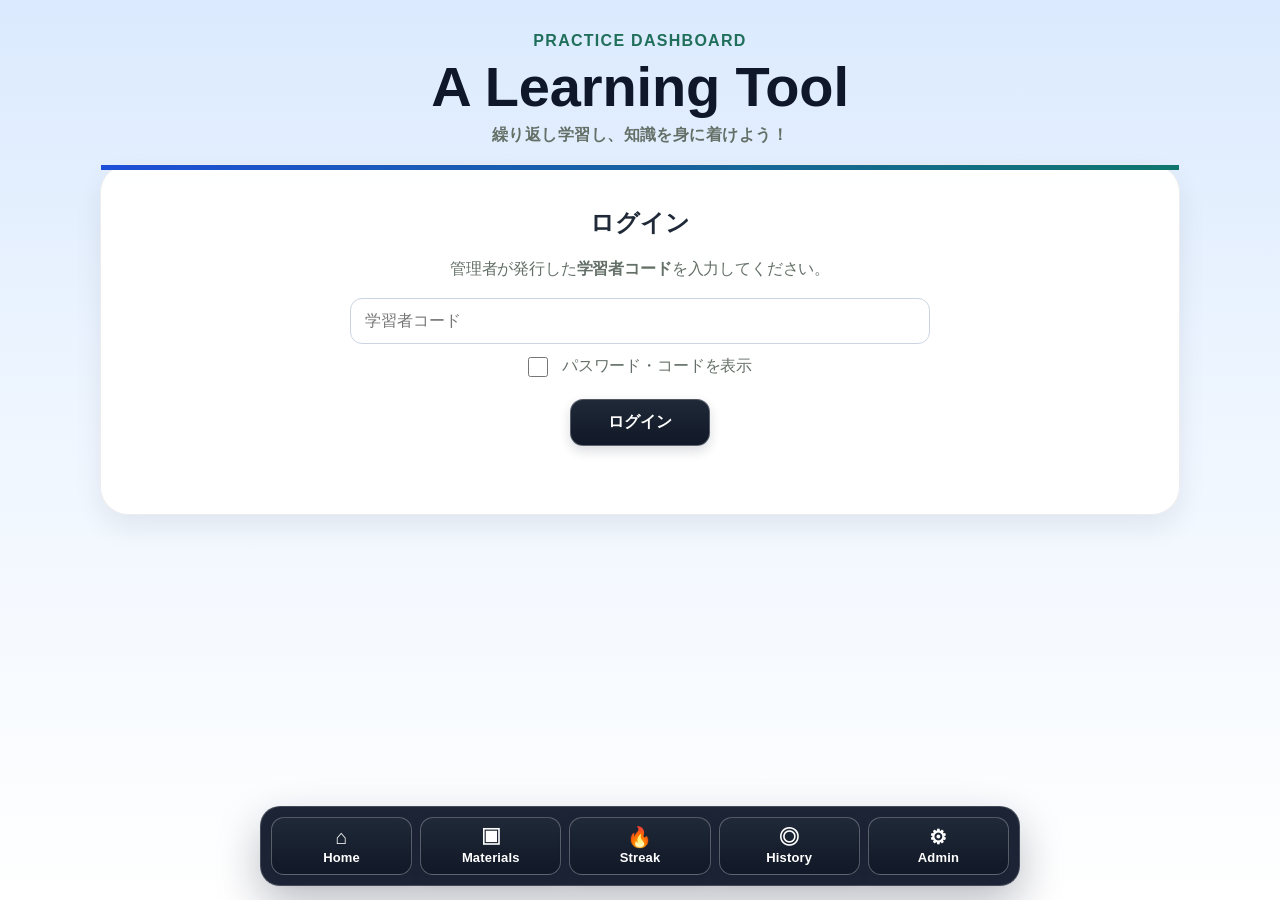
<file: index.html>
<!DOCTYPE html>
<html lang="ja">
<head>
  <meta charset="UTF-8" />
  <meta name="viewport" content="width=device-width, initial-scale=1.0" />
  <title>A Learning Tool</title>
  <link rel="stylesheet" href="css/base.css?v=split-quest-20260531" />
  <link rel="stylesheet" href="css/access-category-writing.css?v=feature-flags-20260605" />
  <link rel="stylesheet" href="css/motivation-output.css?v=split-quest-20260531" />
  <link rel="stylesheet" href="css/local-review-iphone.css?v=split-quest-20260531" />
  <link rel="stylesheet" href="css/clear-growth.css?v=split-quest-20260531" />
  <link rel="stylesheet" href="css/home-materials-streak.css?v=split-quest-20260531" />
  <link rel="stylesheet" href="css/game-home.css?v=split-quest-20260531" />
  <link rel="stylesheet" href="css/unified-material-screen.css?v=split-quest-20260531" />
  <link rel="stylesheet" href="css/quiz-mobile.css?v=split-quest-20260531" />
  <link rel="stylesheet" href="css/blue-theme.css?v=split-quest-20260531" />
  <link rel="stylesheet" href="css/material-calm-themes.css?v=split-quest-20260531" />
  <link rel="stylesheet" href="css/polaris-display.css?v=split-quest-20260531" />
  <link rel="stylesheet" href="css/polaris-passage-first.css?v=split-quest-20260531" />
  <link rel="stylesheet" href="css/final-style-patch.css?v=zodiac-next-20260531" />
  <link rel="stylesheet" href="css/integrated-dashboard-buttons.css?v=split-quest-20260531" />
  <link rel="stylesheet" href="css/eye-friendly-interactions.css?v=split-quest-20260531" />
  <link rel="stylesheet" href="css/correct-effect-luxury.css?v=split-quest-20260531" />
  <link rel="stylesheet" href="css/polaris-full-visibility.css?v=split-quest-20260531" />
  <link rel="stylesheet" href="css/material-screen-brushup.css?v=target-boss-fix-20260531" />
  <link rel="stylesheet" href="css/game-ui-override.css?v=feature-flags-20260605" />
  <link rel="stylesheet" href="css/anime-quest-ui.css?v=github-design-features-20260614" />
</head>
<body>
  <div class="app-shell">
    <header class="app-header">
      <div>
        <p class="eyebrow">Practice Dashboard</p>
        <h1>A Learning Tool</h1>
        <p class="header-message">繰り返し学習し、知識を身に着けよう！</p>
      </div>
    </header>

    <main class="container">
      <section id="loginScreen">
        <h2>ログイン</h2>
        <p class="muted">管理者が発行した<strong>学習者コード</strong>を入力してください。</p>
        <input type="password" id="passwordInput" class="secure-code" placeholder="学習者コード" inputmode="text" maxlength="12" autocomplete="off" autocapitalize="off" spellcheck="false" data-lpignore="true" />
        <label class="password-toggle">
          <input type="checkbox" id="showPassword" />
          パスワード・コードを表示
        </label>
        <button id="loginButton">ログイン</button>
        <p id="loginMessage" class="error"></p>
      </section>

      <section id="studentScreen" class="hidden">
        <h2>学習者ログイン</h2>
        <p class="muted">従来方式を使う場合は、4桁の学習者番号を入力してください。通常は管理者が発行した学習者コードを最初の画面に入力します。</p>
        <input type="password" id="studentLoginInput" class="secure-code" placeholder="4桁の学習者番号" inputmode="numeric" maxlength="4" autocomplete="off" autocapitalize="off" spellcheck="false" data-lpignore="true" />
        <label class="password-toggle">
          <input type="checkbox" id="showStudentPassword" />
          パスワードを表示
        </label>
        <button id="studentLoginButton">次へ</button>
        <button id="studentBackButton" class="secondary-button">戻る</button>
        <p id="studentLoginMessage" class="error"></p>
      </section>

      <section id="menuScreen" class="hidden">
        <div class="screen-head home-head">
          <div>
            <p class="eyebrow">Learning Quest</p>
            <h2>ホーム</h2>
            <p id="studentStatus" class="muted"></p>
          </div>
          <div class="home-actions">
            <button id="soundToggleButton" class="sound-toggle-button small-button" type="button" aria-pressed="true">音声：ON</button>
            <button id="logoutButton" class="secondary-button small-button">ログアウト</button>
          </div>
        </div>

        <section id="gameHomeHero" class="game-home-hero" aria-live="polite"></section>

        <div class="stats-grid quest-stats">
          <div class="stat-card"><span>連続学習</span><strong id="streakDisplay">0日</strong></div>
          <div class="stat-card"><span>今日の解答数</span><strong id="todayCountDisplay">0問</strong></div>
          <div class="stat-card"><span>今日の正答率</span><strong id="todayAccuracyDisplay">-</strong></div>
        </div>

        <section id="syncNoticeBanner" class="notice-banner" aria-live="polite">
          <div class="notice-icon">↗</div>
          <div>
            <strong>スプレッドシートへの送信の画面の変更</strong>
            <p>一問ずつ送信されるようになりました！結果画面では概要だけを確認できます。</p>
            <small id="appsScriptStatusText">Apps Scriptの反映状況を確認中です。</small>
          </div>
        </section>

        <div id="adminQuickArea" class="admin-quick hidden">
          <button id="accessManagerButton" class="admin-card">学習者コード発行・確認</button>
          <button id="adminHistoryButton" class="admin-card">解答履歴を確認</button>
        </div>

        <section id="growthHomeArea" class="growth-home-card" aria-live="polite"></section>

        <section id="learningCalendarHomeArea" class="home-learning-calendar" aria-live="polite"></section>

        <section id="materialShelf" class="material-shelf">
          <div class="section-title-row">
            <div>
              <p class="eyebrow">Materials</p>
              <h2>教材へ</h2>
              <p class="muted">教材が増えてきたため、カテゴリごとに整理しました。各教材から演習・進捗・総復習にアクセスできます。</p>
            </div>
            <button id="scrollToMaterialsButton" class="secondary-button small-button" type="button">教材一覧を見る</button>
          </div>
          <div id="materialCategoryArea" class="accordion-list"></div>
        </section>
      </section>



      <section id="reviewDashboardScreen" class="hidden material-review-screen">
        <div class="screen-head review-dashboard-head">
          <div>
            <p class="eyebrow">Material Review</p>
            <h2 id="localReviewTitle">教材別ダッシュボード</h2>
            <p id="localReviewMaterialLabel" class="muted">教材ごとの習得状況を確認します。</p>
          </div>
          <div class="review-head-actions">
            <button id="localReviewSettingsButton" class="secondary-button small-button">復習条件</button>
            <button id="localReviewBackButton" class="secondary-button small-button">教材選択へ戻る</button>
          </div>
        </div>

        <div class="review-material-switcher">
          <button id="localReviewPrevTypeButton" class="secondary-button small-button" aria-label="前の教材">‹ 前の教材</button>
          <span>教材を切り替えて進捗を確認できます</span>
          <button id="localReviewNextTypeButton" class="secondary-button small-button" aria-label="次の教材">次の教材 ›</button>
        </div>

        <div class="review-tabbar">
          <button id="localReviewFooterMasteryButton" class="local-tab-button active" data-tab="mastery">習得状況</button>
          <button id="localReviewFooterListButton" class="local-tab-button" data-tab="list">問題一覧</button>
          <button id="localReviewFooterReviewButton" class="local-tab-button" data-tab="review">総復習</button>
        </div>

        <div id="localReviewSummaryPanel" class="review-summary-panel">
          <div class="review-grid">
            <article class="review-plant-card">
              <span class="panel-label">Knowledge Plant</span>
              <div id="localReviewPlant" class="plant-visual plant-stage-0" aria-hidden="true">
                <div class="plant-sky">
                  <div class="plant-stem"></div>
                  <div class="plant-leaf leaf-left"></div>
                  <div class="plant-leaf leaf-right"></div>
                  <div class="plant-bloom"></div>
                </div>
                <div class="plant-soil">
                  <span class="root root-a"></span>
                  <span class="root root-b"></span>
                  <span class="root root-c"></span>
                </div>
              </div>
              <strong id="localReviewPlantMessage">正解が増えるほど、根が広がります。</strong>
              <p class="muted">学習の目的は「点数」だけでなく、使える知識を育てることです。</p>
            </article>

            <article class="review-chart-card">
              <span class="panel-label">Mastery Graph</span>
              <div id="localReviewDonut" class="local-donut" style="--mastered-percent:0%; --review-percent:0%;">
                <span id="localReviewDonutNumber">0%</span>
              </div>
              <div class="local-review-counts">
                <div><strong id="localReviewMasteredCount">0問</strong><span><i class="dot mastered"></i>習得済</span></div>
                <div><strong id="localReviewNeedReviewCount">0問</strong><span><i class="dot review"></i>要復習</span></div>
                <div><strong id="localReviewUnlearnedCount">0問</strong><span><i class="dot unlearned"></i>未学習</span></div>
              </div>
            </article>
          </div>

          <div class="local-review-actions">
            <button id="localReviewRandomButton">ランダムで練習</button>
            <button id="localReviewReviewButton"><span id="localReviewTotalButton">復習 0問</span></button>
          </div>

          <div id="localReviewInsightArea"></div>
        </div>

        <div id="localReviewListPanel" class="local-review-list hidden"></div>

        <div id="localReviewSettingsPanel" class="panel local-review-settings hidden">
          <div class="settings-sheet-head">
            <div>
              <h3>復習条件</h3>
              <p class="muted">抽出する問題の状態を選びます。</p>
            </div>
            <div>
              <button id="localReviewResetButton" class="secondary-button small-button">リセット</button>
              <button id="localReviewCloseSettingsButton" class="secondary-button small-button">閉じる</button>
            </div>
          </div>

          <div class="review-setting-grid">
            <label class="setting-check"><span><i class="dot mastered"></i><strong>習得済</strong><small>正解済みの問題も回転させます。</small></span><input id="localIncludeMastered" class="local-review-condition" type="checkbox" checked></label>
            <label class="setting-check"><span><i class="dot review"></i><strong>要復習</strong><small>直近で不正解・要確認の問題を抽出します。</small></span><input id="localIncludeReview" class="local-review-condition" type="checkbox" checked></label>
            <label class="setting-check"><span><i class="dot starred"></i><strong>？をつけた問題</strong><small>一覧で自分が気になった問題を出します。</small></span><input id="localIncludeStarred" class="local-review-condition" type="checkbox" checked></label>
            <label class="setting-check"><span><i class="dot review"></i><strong>間違えた問題</strong><small>過去に間違えたことのある問題を抽出します。</small></span><input id="localIncludeWrong" class="local-review-condition" type="checkbox" checked></label>
            <label class="setting-check"><span><i class="dot unlearned"></i><strong>未学習</strong><small>まだ解いた記録がない問題も含めます。</small></span><input id="localIncludeUnlearned" class="local-review-condition" type="checkbox" checked></label>
          </div>

          <div class="settings-stepper">
            <strong>1回の学習問題数</strong>
            <div><button id="localReviewCountMinus">−</button><span id="localReviewCountDisplay">1000問</span><button id="localReviewCountPlus">＋</button></div>
          </div>

          <div class="review-setting-grid two-col">
            <div>
              <h3>未学習の学習方法</h3>
              <label class="radio-row">仕分け + クイズ<input type="radio" name="localUnlearnedMethod" value="sortQuiz"></label>
              <label class="radio-row">クイズのみ<input type="radio" name="localUnlearnedMethod" value="quiz" checked></label>
            </div>
            <div>
              <h3>復習の学習方法</h3>
              <label class="radio-row">仕分け + クイズ<input type="radio" name="localReviewMethod" value="sortQuiz"></label>
              <label class="radio-row">クイズのみ<input type="radio" name="localReviewMethod" value="quiz" checked></label>
            </div>
            <div>
              <h3>一覧画面からの学習方法</h3>
              <label class="radio-row">クイズのみ<input type="radio" name="localListMethod" value="quiz" checked></label>
            </div>
          </div>
          <button class="done-button" id="localReviewDoneSettingsButton" type="button">設定完了</button>
        </div>
      </section>

      <section id="adminAccessScreen" class="hidden">
        <div class="screen-head">
          <div>
            <h2>学習者コード発行・確認</h2>
            <p class="muted">学習者ごとに使用可能な教材と表示するゲーム機能を選び、コードを発行します。</p>
          </div>
          <button id="accessBackButton" class="secondary-button small-button">教材選択へ戻る</button>
        </div>

        <div class="panel admin-panel">
          <h3>新しい学習者コードを発行</h3>
          <input type="text" id="accessStudentIdInput" placeholder="学習者ID（例：0001）" autocomplete="off" />
          <input type="text" id="accessStudentNameInput" placeholder="学習者名（任意）" autocomplete="off" />
          <input type="text" id="accessMemoInput" placeholder="メモ（例：英検対策クラス）" autocomplete="off" />
          <div id="accessMaterialCheckboxes" class="checkbox-grid"></div>
          <div class="access-feature-section">
            <div class="access-feature-head">
              <strong>表示するゲーム機能</strong>
              <span class="muted">チェックを外した機能は、その学習者の画面では非表示になります。</span>
            </div>
            <div id="accessFeatureCheckboxes" class="feature-toggle-grid"></div>
          </div>
          <button id="createAccessCodeButton">コードを発行</button>
          <p id="createAccessCodeMessage"></p>
        </div>

        <div class="panel admin-panel">
          <div class="screen-head compact-head">
            <h3>発行済みコード一覧</h3>
            <button id="refreshAccessCodesButton" class="secondary-button small-button">再読み込み</button>
          </div>
          <div id="accessCodeListArea" class="history-table-wrap"></div>
        </div>
      </section>

      <section id="materialPasswordScreen" class="hidden">
        <h2 id="materialPasswordTitle">教材パスワード</h2>
        <p class="muted">従来方式で利用する場合、この教材の4桁パスワードを入力してください。</p>
        <input type="password" id="materialPasswordInput" class="secure-code" placeholder="教材パスワード" inputmode="numeric" maxlength="4" autocomplete="off" autocapitalize="off" spellcheck="false" data-lpignore="true" />
        <label class="password-toggle">
          <input type="checkbox" id="showMaterialPassword" />
          パスワードを表示
        </label>
        <button id="materialPasswordButton">教材を開く</button>
        <button id="materialPasswordBackButton" class="secondary-button">教材選択へ戻る</button>
        <p id="materialPasswordMessage" class="error"></p>
      </section>

      <section id="calendarScreen" class="hidden">
        <h2>連続ログイン日数</h2>
        <p class="muted">毎日のログインと学習継続を確認します。</p>
        <div id="calendarArea"></div>
        <button id="resetCalendarButton" class="secondary-button">ログイン記録をリセット</button>
        <button id="calendarBackButton" class="secondary-button">戻る</button>
      </section>

      <section id="settingScreen" class="hidden material-unified-screen">
        <div class="screen-head unified-material-head">
          <div>
            <p class="eyebrow">Material Quest</p>
            <h2 id="settingTitle"></h2>
            <p id="settingDescription" class="muted"></p>
          </div>
          <div class="unified-head-actions">
            <button id="settingProgressRefreshButton" class="secondary-button small-button" type="button">進捗を更新</button>
            <button id="backToMenuButton" class="secondary-button small-button" type="button">教材選択へ戻る</button>
          </div>
        </div>

        <div class="unified-material-single">
          <article id="settingReviewPanel" class="unified-card setting-review-card integrated-setting-review-card" aria-live="polite">
            <div class="setting-review-head integrated-review-head">
              <div>
                <span class="panel-label">Start & Review</span>
                <h3>演習設定・習得状況・総復習</h3>
                <p class="muted">この画面で、セクション・問題数・制限時間・復習条件をまとめて設定できます。</p>
              </div>
              <button id="settingReviewListToggleButton" class="secondary-button small-button" type="button">問題一覧</button>
            </div>

            <div class="integrated-settings-block">
              <span class="panel-label">Practice Settings</span>
              <div id="commonSettings" class="settings-grid unified-settings-grid integrated-settings-grid">
                <label>
                  セクション
                  <select id="sectionSelect"></select>
                </label>
                <label>
                  問題数
                  <select id="questionCountSelect">
                    <option value="10">10問</option>
                    <option value="20" selected>20問</option>
                    <option value="30">30問</option>
                    <option value="50">50問</option>
                    <option value="100">100問</option>
                    <option value="custom">自分で入力</option>
                    <option value="all">すべて</option>
                  </select>
                  <input type="number" id="customQuestionCountInput" class="hidden" min="1" max="500" placeholder="問題数を入力" />
                </label>
                <label>
                  1問ごとの制限時間
                  <select id="timeLimitSelect">
                    <option value="0">制限なし</option>
                    <option value="15">15秒</option>
                    <option value="30">30秒</option>
                    <option value="45">45秒</option>
                    <option value="60">60秒</option>
                    <option value="90">90秒</option>
                    <option value="120">120秒</option>
                  </select>
                </label>
                <label>
                  正解表示から次へ進むまで
                  <select id="autoNextDelaySelect">
                    <option value="0">自動で進まない</option>
                    <option value="1000">1.0秒</option>
                    <option value="1600" selected>1.6秒</option>
                    <option value="2500">2.5秒</option>
                    <option value="4000">4.0秒</option>
                  </select>
                </label>
              </div>

              <div id="vocabReviewArea" class="hidden panel compact-review-panel">
                <p id="settingMistakeCount"></p>
                <button id="reviewButton" class="secondary-button" type="button">間違えた問題を復習</button>
                <button id="clearStoredMistakesButton" class="secondary-button" type="button">間違い履歴を削除</button>
              </div>

              <div class="start-action-row integrated-start-actions">
                <button id="startButton" type="button">テスト開始</button>
              </div>
            </div>

            <div class="setting-review-visual-grid integrated-status-grid">
              <div>
                <div id="settingReviewPlant" class="plant-visual plant-stage-0" aria-hidden="true">
                  <div class="plant-sky">
                    <div class="plant-stem"></div>
                    <div class="plant-leaf leaf-left"></div>
                    <div class="plant-leaf leaf-right"></div>
                    <div class="plant-bloom"></div>
                  </div>
                  <div class="plant-soil">
                    <span class="root root-a"></span>
                    <span class="root root-b"></span>
                    <span class="root root-c"></span>
                  </div>
                </div>
                <strong id="settingReviewPlantMessage" class="setting-plant-message">正解が増えるほど、知識の根が広がります。</strong>
              </div>
              <div>
                <div id="settingReviewDonut" class="local-donut compact-donut" style="--mastered-percent:0%; --review-percent:0%;">
                  <span id="settingReviewDonutNumber">0%</span>
                </div>
                <div class="local-review-counts setting-review-counts">
                  <div><strong id="settingReviewMasteredCount">0問</strong><span><i class="dot mastered"></i>習得済</span></div>
                  <div><strong id="settingReviewNeedReviewCount">0問</strong><span><i class="dot review"></i>要復習</span></div>
                  <div><strong id="settingReviewUnlearnedCount">0問</strong><span><i class="dot unlearned"></i>未学習</span></div>
                </div>
              </div>
            </div>

            <details class="setting-review-conditions" open>
              <summary>総復習の抽出条件</summary>
              <p class="muted review-condition-note">総復習にも上のセクション・問題数・制限時間・自動移動設定を反映します。</p>
              <div class="setting-filter-grid">
                <label><input id="settingIncludeMastered" type="checkbox" checked> 習得済</label>
                <label><input id="settingIncludeReview" type="checkbox" checked> 要復習</label>
                <label><input id="settingIncludeStarred" type="checkbox" checked> ？をつけた問題</label>
                <label><input id="settingIncludeWrong" type="checkbox" checked> 間違えた問題</label>
                <label><input id="settingIncludeUnlearned" type="checkbox" checked> 未学習</label>
              </div>
            </details>

            <div class="local-review-actions setting-review-actions integrated-review-actions">
              <button id="settingReviewRandomButton" type="button">ランダムで練習</button>
              <button id="settingReviewReviewButton" type="button"><span id="settingReviewTotalButton">総復習 0問</span></button>
            </div>

            <div id="settingReviewInsightArea"></div>
          </article>
        </div>

        <div id="settingReviewListPanel" class="local-review-list setting-review-list hidden"></div>
      </section>

      <section id="writingScreen" class="hidden">
        <div class="screen-head">
          <div>
            <h2 id="writingTitle">Writing提出</h2>
            <p id="writingDescription" class="muted"></p>
          </div>
          <button id="writingBackButton" class="secondary-button small-button">教材選択へ戻る</button>
        </div>
        <div class="panel writing-panel">
          <label>
            課題
            <select id="writingTaskSelect"></select>
          </label>
          <div id="writingPrompt" class="writing-prompt"></div>
          <textarea id="writingText" rows="12" placeholder="ここにWritingを入力してください。"></textarea>
          <p class="muted">語数：<strong id="writingWordCount">0</strong> words</p>
          <button id="submitWritingButton">提出する</button>
          <p id="writingSubmitMessage"></p>
        </div>
      </section>

      <section id="quizScreen" class="hidden">
        <div class="quiz-top">
          <div>
            <h2 id="testTitle"></h2>
            <h3 id="questionNumber"></h3>
          </div>
          <div id="timerDisplay" class="timer">--</div>
        </div>
        <div class="progress-wrap"><div id="progressBar" class="progress-bar"></div></div>
        <div id="questionArea"></div>
        <div id="feedback" aria-live="polite"></div>
        <button id="checkButton">回答する</button>
        <button id="nextButton" class="hidden">次の問題へ</button>
        <button id="quitButton" class="quit-button">途中で終了する</button>
      </section>

      <section id="resultScreen" class="hidden result-screen">
        <div class="result-hero">
          <p class="eyebrow">Session Result</p>
          <h2>学習結果</h2>
          <div id="motivationMessage" class="motivation-box"></div>
        </div>
        <div class="result-summary-grid">
          <p id="scoreDisplay" class="result-summary-card main-result-card"></p>
          <p id="dateDisplay" class="result-summary-card"></p>
          <p id="timeDisplay" class="result-summary-card"></p>
          <p id="sendStatusDisplay" class="result-summary-card sync-result-card"></p>
        </div>
        <div id="mistakeArea"></div>
        <div class="result-actions">
          <button id="restartButton">同じ教材の問題選択へ戻る</button>
          <button id="retryMistakesButton" class="secondary-button hidden">今回のミスを解き直す</button>
          <button id="resultMenuButton" class="secondary-button">教材選択へ戻る</button>
        </div>
      </section>

      <section id="historyScreen" class="hidden">
        <div class="screen-head">
          <div>
            <h2>解答履歴</h2>
            <p class="muted">この端末に保存された履歴です。今回の版では解答・Writingの記録はlocalStorageに保存します。</p>
          </div>
          <button id="historyBackButton" class="secondary-button small-button">戻る</button>
        </div>
        <div class="history-controls">
          <input type="text" id="historySearchInput" placeholder="学習者番号・教材名・問題文で検索" />
          <button id="exportHistoryButton" class="secondary-button">CSVダウンロード</button>
          <button id="clearHistoryButton" class="quit-button">端末内履歴を削除</button>
        </div>
        <div id="historySummary" class="stats-grid"></div>
        <div id="historyTableArea" class="history-table-wrap"></div>
      </section>
    </main>
  </div>
  <script src="js/config.js?v=feature-flags-20260605"></script>
  <script src="js/main.js?v=mock-v3-20260603"></script>
  <script src="js/api.js?v=split-quest-20260531"></script>
  <script src="js/auth.js?v=feature-flags-20260605"></script>
  <script src="js/home-menu.js?v=split-quest-20260531"></script>
  <script src="js/materials.js?v=streak-card-20260614"></script>
  <script src="js/admin-access.js?v=feature-flags-20260605"></script>
  <script src="js/utils.js?v=polaris-loader-order-20260613"></script>
  <script src="js/data-loaders.js?v=file-fetch-20260614"></script>
  <script src="js/settings.js?v=polaris-settings-debug-20260613"></script>
  <script src="js/quiz-start.js?v=feature-flags-20260605"></script>
  <script src="js/quiz-render.js?v=split-quest-20260531"></script>
  <script src="js/quiz-check.js?v=split-quest-20260531"></script>
  <script src="js/results-sync.js?v=feature-flags-20260605"></script>
  <script src="js/writing.js?v=split-quest-20260531"></script>
  <script src="js/history.js?v=split-quest-20260531"></script>
  <script src="js/mistake-review.js?v=split-quest-20260531"></script>
  <script src="js/home-status.js?v=split-quest-20260531"></script>
  <script src="js/growth.js?v=feature-flags-20260605"></script>
  <script src="js/material-progress.js?v=feature-flags-20260605"></script>
  <script src="js/local-review.js?v=split-quest-20260531"></script>
  <script src="js/calendar.js?v=login-streak-20260614"></script>
  <script src="js/dashboard-streak.js?v=split-quest-20260531"></script>
  <script src="js/game-ui-override.js?v=feature-flags-20260605"></script>
  <script src="js/anime-quest-ui.js?v=ud-streak-20260614"></script>
</body>
</html>
</file>
<file: css/base.css>
:root {
  --bg1: #eef2ff;
  --bg2: #f8fafc;
  --card: rgba(255, 255, 255, 0.92);
  --text: #111827;
  --muted: #6b7280;
  --primary: #2563eb;
  --primary-dark: #1d4ed8;
  --secondary: #64748b;
  --danger: #dc2626;
  --success: #15803d;
  --border: #e5e7eb;
  --shadow: 0 20px 45px rgba(15, 23, 42, 0.12);
}

* { box-sizing: border-box; }

body {
  font-family: Arial, "Hiragino Sans", "Yu Gothic", sans-serif;
  color: var(--text);
  background:
    radial-gradient(circle at top left, #dbeafe 0, transparent 32%),
    linear-gradient(135deg, var(--bg1), var(--bg2));
  margin: 0;
  min-height: 100vh;
  padding: 24px;
  text-align: center;
}

.app-shell { max-width: 1080px; margin: 0 auto; }

.app-header {
  display: flex;
  justify-content: space-between;
  align-items: center;
  gap: 16px;
  margin: 8px auto 22px;
  text-align: left;
}

.eyebrow {
  margin: 0 0 4px;
  color: var(--primary);
  font-weight: bold;
  letter-spacing: 0.08em;
  text-transform: uppercase;
}

h1 { margin: 0; font-size: clamp(36px, 6vw, 56px); color: #0f172a; }
h2 { color: #1f2937; margin: 0 0 16px; }
h3 { color: #374151; }

.today-card {
  background: var(--card);
  border: 1px solid var(--border);
  border-radius: 18px;
  box-shadow: var(--shadow);
  padding: 14px 18px;
  min-width: 150px;
  text-align: center;
}

.today-card span, .stat-card span { display: block; color: var(--muted); font-size: 13px; }
.today-card strong { font-size: 28px; color: var(--primary); letter-spacing: 0.08em; }

.container {
  background: var(--card);
  backdrop-filter: blur(8px);
  padding: clamp(22px, 4vw, 42px);
  border-radius: 24px;
  border: 1px solid rgba(255,255,255,0.7);
  box-shadow: var(--shadow);
}

.hidden { display: none !important; }
.muted { color: var(--muted); line-height: 1.7; }

input, select {
  width: 100%;
  max-width: 580px;
  font-size: 16px;
  padding: 13px 14px;
  margin: 10px auto;
  border-radius: 12px;
  border: 1px solid #cbd5e1;
  display: block;
  background: #fff;
}

input:focus, select:focus {
  outline: 3px solid rgba(37, 99, 235, 0.18);
  border-color: var(--primary);
}

button {
  font-size: 16px;
  font-weight: 700;
  padding: 12px 20px;
  margin: 10px;
  border-radius: 999px;
  border: none;
  background: var(--primary);
  color: white;
  cursor: pointer;
  min-width: 140px;
  transition: transform 0.14s ease, background 0.14s ease, box-shadow 0.14s ease;
  box-shadow: 0 8px 18px rgba(37, 99, 235, 0.22);
}

button:hover { background: var(--primary-dark); transform: translateY(-1px); }
button:disabled { background: #9ca3af; cursor: not-allowed; transform: none; box-shadow: none; }

.secondary-button { background: var(--secondary); box-shadow: 0 8px 18px rgba(100, 116, 139, 0.2); }
.secondary-button:hover { background: #475569; }
.quit-button { background: var(--danger); box-shadow: 0 8px 18px rgba(220, 38, 38, 0.18); }
.quit-button:hover { background: #b91c1c; }
.small-button { min-width: auto; padding: 9px 14px; font-size: 14px; }

.password-toggle {
  display: flex;
  justify-content: center;
  align-items: center;
  gap: 8px;
  margin: 12px 0;
  color: var(--muted);
}
.password-toggle input { width: auto; margin: 0; }

.screen-head {
  display: flex;
  justify-content: space-between;
  align-items: flex-start;
  gap: 16px;
  text-align: left;
  margin-bottom: 18px;
}

.stats-grid {
  display: grid;
  grid-template-columns: repeat(3, 1fr);
  gap: 14px;
  margin: 20px 0 24px;
}

.stat-card {
  background: #f8fafc;
  border: 1px solid var(--border);
  border-radius: 18px;
  padding: 16px;
  text-align: left;
}
.stat-card strong { display: block; margin-top: 6px; font-size: 26px; color: #0f172a; }

.material-grid {
  display: grid;
  grid-template-columns: repeat(3, 1fr);
  gap: 16px;
}

.material-card {
  min-height: 132px;
  border-radius: 22px;
  background: linear-gradient(180deg, #ffffff, #f8fafc);
  color: var(--text);
  border: 1px solid var(--border);
  box-shadow: 0 10px 24px rgba(15, 23, 42, 0.08);
  text-align: left;
  padding: 20px;
  margin: 0;
}
.material-card:hover { background: #eff6ff; color: var(--text); }
.material-card span { display: inline-block; color: var(--primary); font-size: 13px; font-weight: bold; margin-bottom: 10px; }
.material-card strong { display: block; font-size: 18px; line-height: 1.35; }
.material-card small { display: block; color: var(--muted); margin-top: 12px; }
.accent-card { background: linear-gradient(180deg, #ecfeff, #f8fafc); }
.admin-card { background: linear-gradient(180deg, #fff7ed, #f8fafc); }

.settings-grid {
  display: grid;
  grid-template-columns: repeat(3, 1fr);
  gap: 12px;
  text-align: left;
  margin: 20px 0;
}
.settings-grid label { color: var(--muted); font-weight: bold; }
.settings-grid select { margin-top: 8px; }

.panel {
  max-width: 760px;
  margin: 18px auto;
  background: #f8fafc;
  border: 1px solid var(--border);
  border-radius: 18px;
  padding: 16px;
}

.quiz-top {
  display: flex;
  justify-content: space-between;
  align-items: center;
  gap: 16px;
  text-align: left;
}
.timer {
  min-width: 108px;
  padding: 12px 16px;
  border-radius: 999px;
  background: #eff6ff;
  color: var(--primary);
  font-weight: bold;
  text-align: center;
}
.timer-warning { background: #fef2f2; color: var(--danger); animation: pulse 0.7s infinite alternate; }
@keyframes pulse { from { transform: scale(1); } to { transform: scale(1.04); } }

.progress-wrap {
  width: 100%;
  height: 10px;
  background: #e5e7eb;
  border-radius: 999px;
  overflow: hidden;
  margin: 16px 0 26px;
}
.progress-bar {
  height: 100%;
  width: 0%;
  background: linear-gradient(90deg, #60a5fa, #2563eb);
  transition: width 0.25s ease;
}

.words {
  font-size: clamp(20px, 3vw, 28px);
  font-weight: bold;
  line-height: 1.8;
  margin: 25px 0;
}

.choice-button {
  display: block;
  width: 100%;
  max-width: 680px;
  margin: 10px auto;
  background: #f1f5f9;
  color: #111827;
  border: 1px solid #dbe3ef;
  box-shadow: none;
  border-radius: 14px;
  text-align: left;
}
.choice-button:hover { background: #e0edff; color: #111827; }
.choice-button.selected { background: var(--primary); color: white; }

.correct { color: var(--success); font-weight: bold; }
.wrong, .error { color: var(--danger); font-weight: bold; }

.word-chip {
  display: inline-block;
  margin: 6px;
  padding: 8px 12px;
  border-radius: 12px;
  background: #e5e7eb;
  font-weight: bold;
}
.word-chip.used { opacity: 0.32; }

.sentence-hint {
  margin: 15px 0;
  padding: 14px;
  background: #fff7ed;
  border: 1px solid #fed7aa;
  border-radius: 14px;
  font-size: clamp(16px, 3vw, 22px);
  letter-spacing: 6px;
  font-weight: bold;
  color: #9a3412;
  overflow-wrap: anywhere;
}

.motivation-box {
  max-width: 760px;
  margin: 0 auto 18px;
  padding: 18px;
  border-radius: 18px;
  background: #eef2ff;
  color: #312e81;
  line-height: 1.7;
}

.mistake-list {
  text-align: left;
  max-width: 760px;
  margin: 20px auto;
  background: #f9fafb;
  padding: 20px;
  border-radius: 18px;
  border: 1px solid var(--border);
}
.mistake-item { border-bottom: 1px solid #e5e7eb; padding: 12px 0; }
.mistake-item:last-child { border-bottom: none; }

#calendarArea { text-align: left; max-width: 820px; margin: 20px auto; }
.calendar-card {
  background: #f9fafb;
  border: 1px solid #e5e7eb;
  border-radius: 18px;
  padding: 18px;
  margin: 16px 0;
}
.calendar-task { display: flex; align-items: center; gap: 10px; margin: 10px 0; }
.calendar-task input { width: auto; margin: 0; }
.calendar-comment { margin-top: 14px; padding: 10px; background: #eef2ff; border-radius: 10px; color: #3730a3; font-weight: bold; }

.explanation { display: inline-block; margin-top: 8px; color: #374151; font-weight: normal; }
.monitor-label { font-size: 18px; color: #374151; font-weight: normal; }

.history-controls { display: flex; flex-wrap: wrap; gap: 10px; justify-content: center; align-items: center; margin: 16px 0; }
.history-controls input { margin: 0; flex: 1 1 300px; }
.history-table-wrap { overflow-x: auto; max-height: 560px; border: 1px solid var(--border); border-radius: 14px; background: white; }
.history-table { width: 100%; border-collapse: collapse; min-width: 1100px; font-size: 14px; }
.history-table th, .history-table td { border-bottom: 1px solid #e5e7eb; padding: 10px; text-align: left; vertical-align: top; }
.history-table th { position: sticky; top: 0; background: #f8fafc; z-index: 1; }
.history-table td:nth-child(5), .history-table td:nth-child(6), .history-table td:nth-child(7) { max-width: 260px; }

@media (max-width: 820px) {
  body { padding: 14px; }
  .app-header, .screen-head, .quiz-top { flex-direction: column; align-items: stretch; text-align: center; }
  .today-card { width: 100%; }
  .stats-grid, .material-grid, .settings-grid { grid-template-columns: 1fr; }
  .material-card { min-height: auto; }
  input, select, button { width: 100%; max-width: none; }
  button { margin: 8px 0; }
  .sentence-hint { letter-spacing: 3px; }
}

/* admin fix: password hints are not displayed */
.today-card { display: none !important; }
.app-header { justify-content: center; text-align: center; }
.app-header > div { text-align: center; }
</file>
<file: css/access-category-writing.css>
/* =========================================================
   Access code / category / writing update
========================================================= */
.admin-quick {
  display: flex;
  flex-wrap: wrap;
  gap: 12px;
  justify-content: center;
  margin: 18px 0 26px;
}
.admin-quick button,
.admin-card {
  background: linear-gradient(135deg, #111827, #374151);
  color: #fff;
  border: none;
  border-radius: 16px;
  padding: 14px 20px;
  font-weight: 800;
  box-shadow: 0 12px 24px rgba(17,24,39,.18);
}

#materialCategoryArea {
  display: grid;
  gap: 22px;
  margin-top: 24px;
}
.category-section {
  text-align: left;
  padding: 22px;
  border-radius: 26px;
  background: rgba(255,255,255,.82);
  border: 1px solid var(--border);
  box-shadow: 0 18px 36px rgba(15,23,42,.08);
}
.category-head {
  display: flex;
  justify-content: space-between;
  align-items: center;
  margin-bottom: 16px;
}
.category-head span {
  display: inline-block;
  font-size: 26px;
  font-weight: 900;
  letter-spacing: .08em;
}
.category-head p { margin: 6px 0 0; color: #64748b; }
.category-toeic { border-left: 8px solid #2563eb; }
.category-toefl { border-left: 8px solid #7c3aed; }
.category-highschool { border-left: 8px solid #16a34a; }
.category-eiken { border-left: 8px solid #d97706; }
.category-classics { border-left: 8px solid #b91c1c; }
.category-toeic .category-head span { color: #1d4ed8; }
.category-toefl .category-head span { color: #6d28d9; }
.category-highschool .category-head span { color: #15803d; }
.category-eiken .category-head span { color: #b45309; }
.category-classics .category-head span { color: #991b1b; }
.empty-category {
  padding: 18px;
  border-radius: 18px;
  background: #f8fafc;
  color: #64748b;
  text-align: center;
}

.theme-toeic { background: linear-gradient(135deg, #dbeafe, #f8fafc); }
.theme-toefl { background: linear-gradient(135deg, #ede9fe, #f8fafc); }
.theme-highschool { background: linear-gradient(135deg, #dcfce7, #f8fafc); }
.theme-eiken { background: linear-gradient(135deg, #fef3c7, #f8fafc); }
.theme-classics { background: linear-gradient(135deg, #fee2e2, #fff7ed); }

.admin-panel,
.writing-panel {
  text-align: left;
  max-width: 960px;
  margin: 18px auto;
}
.admin-panel input,
.writing-panel select,
.writing-panel textarea {
  width: 100%;
  max-width: none;
  box-sizing: border-box;
}
.checkbox-grid {
  display: grid;
  gap: 14px;
  grid-template-columns: repeat(auto-fit, minmax(240px, 1fr));
  margin: 14px 0;
}
.checkbox-category {
  padding: 14px;
  border: 1px solid var(--border);
  border-radius: 16px;
  background: #f8fafc;
}
.material-check {
  display: flex;
  align-items: center;
  gap: 8px;
  margin: 8px 0;
  line-height: 1.5;
}
.material-check input {
  width: auto;
  margin: 0;
}
.issued-code {
  display: inline-block;
  padding: 8px 12px;
  border-radius: 12px;
  background: #ecfeff;
  color: #155e75;
  font-size: 24px;
  letter-spacing: .08em;
}
.compact-head { align-items: center; }
.compact-table { min-width: 920px; }

#customQuestionCountInput {
  margin-top: 10px;
}
.writing-prompt {
  margin: 16px 0;
  padding: 18px;
  border-radius: 18px;
  background: #f8fafc;
  border: 1px solid var(--border);
  line-height: 1.8;
}
#writingText {
  min-height: 280px;
  line-height: 1.8;
  resize: vertical;
  font-size: 16px;
}

@media (max-width: 820px) {
  .category-section { padding: 16px; }
  .category-head { flex-direction: column; align-items: flex-start; }
  .checkbox-grid { grid-template-columns: 1fr; }
  .admin-quick { flex-direction: column; }
}



/* =========================================================
   Access code feature toggles / learner feature visibility
========================================================= */
.access-feature-section {
  margin: 18px 0;
  padding: 16px;
  border: 1px solid var(--border);
  border-radius: 18px;
  background: #f8fafc;
}
.access-feature-head {
  display: flex;
  flex-wrap: wrap;
  justify-content: space-between;
  gap: 8px 14px;
  align-items: baseline;
  margin-bottom: 12px;
}
.feature-toggle-grid {
  display: grid;
  grid-template-columns: repeat(auto-fit, minmax(210px, 1fr));
  gap: 12px;
}
.feature-toggle-card {
  display: flex;
  gap: 10px;
  align-items: flex-start;
  min-height: 74px;
  padding: 12px 13px;
  border: 1px solid #dbe3ef;
  border-radius: 16px;
  background: #ffffff;
  cursor: pointer;
}
.feature-toggle-card input {
  width: auto;
  margin: 4px 0 0;
  flex: 0 0 auto;
}
.feature-toggle-card strong,
.feature-toggle-card small {
  display: block;
  line-height: 1.45;
}
.feature-toggle-card strong { color: #0f172a; font-size: 15px; }
.feature-toggle-card small { color: #64748b; font-weight: 700; margin-top: 2px; }
.access-code-table th:nth-child(5),
.access-code-table td:nth-child(5) { min-width: 210px; }
.access-feature-mini-list,
.feature-badge-list {
  display: flex;
  flex-wrap: wrap;
  gap: 6px;
}
.access-feature-mini-list { margin-bottom: 7px; }
.mini-feature-check {
  display: inline-flex;
  align-items: center;
  gap: 5px;
  padding: 4px 7px;
  border-radius: 999px;
  background: #f8fafc;
  border: 1px solid #e2e8f0;
  color: #334155;
  font-size: 12px;
  font-weight: 800;
  white-space: nowrap;
}
.mini-feature-check input { width: auto; margin: 0; }
.feature-badge {
  display: inline-flex;
  align-items: center;
  padding: 3px 7px;
  border-radius: 999px;
  font-size: 11px;
  font-weight: 900;
  white-space: nowrap;
}
.feature-badge.on { background: #ecfdf5; color: #047857; border: 1px solid #bbf7d0; }
.feature-badge.off { background: #f1f5f9; color: #64748b; border: 1px solid #cbd5e1; }
</file>
<file: css/motivation-output.css>
/* =========================================================
   2026 renewal: motivational UI + output practice
========================================================= */
body::before {
  content: "";
  position: fixed;
  inset: 0;
  pointer-events: none;
  background:
    radial-gradient(circle at 86% 10%, rgba(251, 191, 36, 0.20), transparent 24%),
    radial-gradient(circle at 12% 82%, rgba(34, 197, 94, 0.16), transparent 26%);
  z-index: -1;
}

.header-message {
  margin: 6px 0 0;
  color: var(--muted);
  font-weight: 700;
  letter-spacing: .03em;
}

.container {
  position: relative;
  overflow: hidden;
}
.container::before {
  content: "";
  position: absolute;
  top: 0;
  left: 0;
  right: 0;
  height: 8px;
  background: linear-gradient(90deg, #2563eb, #7c3aed, #16a34a, #f59e0b, #ef4444);
}

.stat-card {
  background: linear-gradient(180deg, #ffffff, #f8fafc);
  transition: transform .16s ease, box-shadow .16s ease;
}
.stat-card:hover { transform: translateY(-2px); box-shadow: 0 14px 28px rgba(15, 23, 42, .10); }

.category-section {
  position: relative;
  overflow: hidden;
  transition: transform .16s ease, box-shadow .16s ease;
}
.category-section:hover { transform: translateY(-2px); box-shadow: 0 22px 44px rgba(15,23,42,.11); }
.category-section::after {
  content: "";
  position: absolute;
  right: -40px;
  top: -40px;
  width: 120px;
  height: 120px;
  border-radius: 50%;
  background: rgba(37, 99, 235, .08);
}
.category-title { display: inline-flex !important; align-items: center; gap: 10px; }
.category-icon { font-size: 30px; letter-spacing: 0; }
.category-tip {
  position: relative;
  z-index: 1;
  padding: 8px 12px;
  border-radius: 999px;
  background: #f8fafc;
  color: #64748b;
  font-weight: 800;
  white-space: nowrap;
}
.category-teacher { border-left: 8px solid #0f766e; }
.category-teacher .category-head span { color: #0f766e; }
.theme-teacher { background: linear-gradient(135deg, #ccfbf1, #f8fafc); }

.material-card {
  position: relative;
  overflow: hidden;
  transition: transform .16s ease, box-shadow .16s ease, border-color .16s ease;
}
.material-card::after {
  content: "Start";
  position: absolute;
  right: 16px;
  bottom: 14px;
  font-size: 12px;
  color: #94a3b8;
  font-weight: 900;
  letter-spacing: .10em;
}
.material-card:hover {
  transform: translateY(-3px);
  box-shadow: 0 18px 36px rgba(37, 99, 235, .16);
  border-color: rgba(37, 99, 235, .35);
}

.question-prompt {
  max-width: 820px;
  margin: 18px auto;
  padding: 18px 20px;
  border-radius: 20px;
  background: linear-gradient(180deg, #ffffff, #f8fafc);
  border: 1px solid var(--border);
  font-size: clamp(18px, 2.5vw, 24px);
  font-weight: 800;
  line-height: 1.7;
  text-align: left;
}
.cloze-prompt {
  border-left: 8px solid var(--primary);
}

.task-badge {
  display: inline-flex;
  align-items: center;
  gap: 6px;
  margin-bottom: 10px;
  padding: 5px 12px;
  border-radius: 999px;
  background: rgba(37, 99, 235, .10);
  color: #1d4ed8;
  font-size: 13px;
  font-weight: 900;
}
.task-instruction {
  margin: 0 0 14px;
  color: #334155;
  font-size: clamp(15px, 2vw, 18px);
  font-weight: 700;
}
.source-expression,
.target-expression {
  display: grid;
  gap: 6px;
  margin-top: 12px;
  padding: 14px 16px;
  border-radius: 18px;
  text-align: left;
  overflow-wrap: anywhere;
}
.source-expression {
  background: #fff7ed;
  border: 1px solid #fed7aa;
}
.target-expression {
  background: #eff6ff;
  border: 1px solid #bfdbfe;
}
.source-expression span,
.target-expression span {
  color: #64748b;
  font-size: 12px;
  font-weight: 900;
  letter-spacing: .08em;
}
.source-expression strong,
.target-expression strong {
  color: #0f172a;
  font-size: clamp(17px, 2.3vw, 23px);
}

.answer-support {
  max-width: 820px;
  margin: 12px auto;
  padding: 12px 14px;
  border-radius: 16px;
  background: #fff7ed;
  border: 1px solid #fed7aa;
  color: #9a3412;
  font-weight: 800;
  line-height: 1.8;
  overflow-wrap: anywhere;
}
.answer-support span {
  display: inline-block;
  margin-right: 10px;
  padding: 2px 8px;
  border-radius: 999px;
  background: rgba(251, 146, 60, .18);
  color: #9a3412;
  font-size: 13px;
}
.answer-input {
  max-width: 820px;
  font-size: 18px;
  border-radius: 16px;
  border: 2px solid #cbd5e1;
}
.answer-input:focus {
  outline: 4px solid rgba(37, 99, 235, 0.16);
}
.word-chip {
  border: 1px solid #cbd5e1;
  color: #0f172a;
  background: #ffffff;
  box-shadow: 0 6px 14px rgba(15,23,42,.08);
  min-width: auto;
  margin: 6px;
  cursor: pointer;
}
.word-chip:hover { background: #eff6ff; color: #1d4ed8; }
.word-chip.used { opacity: 0.35; transform: scale(.98); }
#feedback {
  min-height: 84px;
  margin: 18px auto 10px;
  max-width: 820px;
}
#feedback.correct, #feedback .correct { color: var(--success); }
#feedback.wrong { color: var(--danger); }
.feedback-card {
  display: flex;
  align-items: center;
  gap: 14px;
  padding: 16px 18px;
  border-radius: 22px;
  box-shadow: 0 16px 34px rgba(15, 23, 42, .12);
  text-align: left;
  animation: feedbackPop .34s ease-out;
}
.feedback-card strong {
  display: block;
  font-size: clamp(20px, 3vw, 28px);
  line-height: 1.2;
}
.feedback-card p {
  margin: 4px 0 0;
  color: #334155;
  font-weight: 800;
}
.feedback-icon {
  display: grid;
  place-items: center;
  width: 56px;
  height: 56px;
  border-radius: 18px;
  background: rgba(255, 255, 255, .82);
  font-size: 30px;
  flex: 0 0 auto;
}
.feedback-correct {
  background: linear-gradient(135deg, #dcfce7, #ecfeff);
  border: 1px solid #86efac;
}
.feedback-wrong {
  background: linear-gradient(135deg, #fff7ed, #fef2f2);
  border: 1px solid #fecaca;
}
.explanation-box {
  margin-top: 10px;
  padding: 12px 14px;
  border-radius: 16px;
  background: #f8fafc;
  border: 1px solid var(--border);
  color: #475569;
  font-size: 14px;
  font-weight: 700;
  line-height: 1.7;
  text-align: left;
}
.celebration-layer {
  pointer-events: none;
  position: fixed;
  inset: 0;
  z-index: 9999;
  overflow: hidden;
}
.confetti-piece {
  position: absolute;
  top: 12%;
  color: #2563eb;
  font-size: 20px;
  font-weight: 900;
  animation: confettiFall 1s ease-out forwards;
}
.confetti-piece:nth-child(3n) { color: #16a34a; }
.confetti-piece:nth-child(3n+1) { color: #f97316; }
.confetti-piece:nth-child(4n) { color: #9333ea; }
@keyframes feedbackPop {
  from { transform: translateY(10px) scale(.98); opacity: 0; }
  to { transform: translateY(0) scale(1); opacity: 1; }
}
@keyframes confettiFall {
  0% { transform: translateY(-20px) rotate(0deg); opacity: 0; }
  18% { opacity: 1; }
  100% { transform: translateY(220px) rotate(220deg); opacity: 0; }
}
#nextButton { background: linear-gradient(135deg, #0f766e, #2563eb); }
</file>
<file: css/local-review-iphone.css>
/* =========================================================
   Local Review / iPhone-style dashboard
   - 既存教材・判定ロジックは触らず、総復習画面だけ追加
========================================================= */

.review-launch-card {
  border-color: rgba(20, 184, 166, 0.35) !important;
  background: linear-gradient(135deg, rgba(20, 184, 166, 0.16), rgba(99, 102, 241, 0.10)) !important;
}

.local-review-screen {
  --lr-bg: #1f1f20;
  --lr-card: #2b2b2d;
  --lr-card-2: #363638;
  --lr-text: #f6f6f7;
  --lr-muted: #a9a9b2;
  --lr-line: rgba(142, 142, 160, 0.28);
  --lr-mastered: #10cdb6;
  --lr-review: #ff5271;
  --lr-unlearned: #5e6077;
  --lr-starred: #9b5ab6;
  position: relative;
  min-height: min(860px, calc(100vh - 40px));
  max-width: 470px;
  margin: 0 auto;
  padding: max(16px, env(safe-area-inset-top)) 16px 96px;
  color: var(--lr-text);
  background: var(--lr-bg);
  border-radius: 0;
  overflow: hidden;
  box-shadow: 0 30px 70px rgba(0, 0, 0, 0.28);
}

.local-review-screen .muted { color: var(--lr-muted); }

.phone-status-space {
  height: 8px;
}

.local-review-topbar,
.local-review-subbar,
.settings-sheet-head {
  display: flex;
  align-items: center;
  justify-content: space-between;
  gap: 12px;
}

.local-review-topbar {
  min-height: 56px;
  font-size: 1.2rem;
}

.round-icon-button,
.plain-arrow,
.pill-button {
  border: 1px solid rgba(255, 255, 255, 0.09);
  background: rgba(255, 255, 255, 0.06);
  color: var(--lr-text);
  box-shadow: inset 0 1px 0 rgba(255, 255, 255, 0.06);
}

.round-icon-button {
  width: 52px;
  height: 52px;
  padding: 0;
  border-radius: 50%;
  font-size: 1.7rem;
  line-height: 1;
}

.pill-button {
  width: auto;
  min-width: 92px;
  height: 52px;
  padding: 0 18px;
  border-radius: 28px;
}

.plain-arrow {
  width: 44px;
  height: 44px;
  padding: 0;
  border: none;
  background: transparent;
  color: #aeb0ba;
  font-size: 2.4rem;
  box-shadow: none;
}

.local-review-subbar {
  margin-top: 12px;
  text-align: center;
}

.local-review-subbar h2 {
  margin: 0;
  color: var(--lr-text);
  font-size: 1.15rem;
}

.local-review-subbar p {
  margin: 4px 0 0;
  font-size: .8rem;
}

.local-review-main {
  margin-top: 112px;
}

.local-donut {
  --mastered-percent: 0%;
  width: 256px;
  height: 256px;
  margin: 0 auto;
  display: grid;
  place-items: center;
  border-radius: 50%;
  background: conic-gradient(var(--lr-mastered) 0 var(--mastered-percent), var(--lr-review) var(--mastered-percent) calc(var(--mastered-percent) + 6%), var(--lr-unlearned) 0 100%);
  position: relative;
}

.local-donut::after {
  content: "";
  position: absolute;
  inset: 28px;
  border-radius: 50%;
  background: var(--lr-bg);
}

.local-donut span {
  position: relative;
  z-index: 1;
  color: var(--lr-text);
  font-size: clamp(2.6rem, 12vw, 4.2rem);
  font-weight: 300;
  letter-spacing: -.06em;
}

.local-review-counts {
  display: grid;
  grid-template-columns: repeat(3, 1fr);
  gap: 8px;
  margin: 72px 0 32px;
  text-align: center;
}

.local-review-counts strong {
  display: block;
  color: var(--lr-text);
  font-size: clamp(1.8rem, 7vw, 2.6rem);
  font-weight: 400;
  letter-spacing: -.04em;
}

.local-review-counts span {
  display: flex;
  align-items: center;
  justify-content: center;
  gap: 6px;
  color: var(--lr-muted);
  font-size: .95rem;
}

.dot {
  display: inline-block;
  width: 16px;
  height: 16px;
  border-radius: 50%;
  vertical-align: middle;
}
.dot.mastered { background: var(--lr-mastered); }
.dot.review { background: var(--lr-review); }
.dot.unlearned { background: var(--lr-unlearned); }
.dot.starred { background: var(--lr-starred); }

.local-review-actions {
  display: grid;
  grid-template-columns: 1fr 1fr;
  gap: 16px;
}

.local-review-actions button,
.done-button {
  min-height: 50px;
  border: none;
  border-radius: 7px;
  background: #f7f7f8;
  color: #1f1f20;
  font-weight: 800;
  box-shadow: 0 2px 0 rgba(0, 0, 0, 0.16);
}

.local-insight-card {
  margin-top: 24px;
  padding: 18px;
  border: 1px solid var(--lr-line);
  border-radius: 22px;
  background: rgba(255, 255, 255, 0.045);
}

.local-insight-card p {
  margin: 8px 0 0;
  color: var(--lr-muted);
}

.local-review-list {
  margin-top: 24px;
  max-height: calc(100vh - 190px);
  overflow-y: auto;
  padding-bottom: 86px;
}

.local-review-row {
  display: grid;
  grid-template-columns: 42px 1fr auto;
  gap: 10px;
  align-items: center;
  margin: 10px 0;
  padding: 12px;
  border: 1px solid var(--lr-line);
  border-radius: 18px;
  background: rgba(255, 255, 255, 0.045);
}

.local-review-row strong,
.local-review-row span {
  display: block;
}

.local-review-row span {
  color: var(--lr-muted);
  font-size: .82rem;
  margin-top: 3px;
}

.star-button {
  width: 36px;
  height: 36px;
  padding: 0;
  border-radius: 50%;
  border: 1px solid var(--lr-line);
  background: rgba(255,255,255,.04);
  color: var(--lr-muted);
}

.star-button.active {
  background: var(--lr-starred);
  color: white;
  border-color: transparent;
}

.local-review-settings {
  position: fixed;
  inset: 0;
  z-index: 20;
  max-width: 470px;
  margin: 0 auto;
  padding: max(18px, env(safe-area-inset-top)) 16px max(24px, env(safe-area-inset-bottom));
  color: var(--lr-text);
  background: var(--lr-bg);
  overflow-y: auto;
}

.local-review-settings h3 {
  margin: 24px 0 12px;
  color: var(--lr-text);
}

.setting-check,
.radio-row {
  display: flex;
  align-items: center;
  justify-content: space-between;
  gap: 14px;
  min-height: 58px;
  padding: 8px 0;
  border-bottom: 1px solid transparent;
  color: var(--lr-text);
}

.setting-check span {
  display: grid;
  grid-template-columns: 20px 1fr;
  gap: 0 10px;
  align-items: center;
}

.setting-check small {
  grid-column: 2;
  color: var(--lr-muted);
}

.setting-check input[type="checkbox"],
.radio-row input[type="radio"] {
  width: 30px;
  height: 30px;
  accent-color: #f7f7f8;
}

.settings-stepper {
  display: flex;
  justify-content: space-between;
  align-items: center;
  gap: 12px;
  padding: 18px 0;
  border-top: 1px solid var(--lr-line);
  border-bottom: 1px solid var(--lr-line);
}

.settings-stepper div {
  display: flex;
  align-items: center;
  gap: 12px;
  font-size: 2rem;
  font-weight: 700;
}

.settings-stepper button {
  width: 38px;
  height: 38px;
  padding: 0;
  border: none;
  border-radius: 50%;
  background: transparent;
  color: var(--lr-text);
  font-size: 2rem;
  box-shadow: none;
}

.done-button {
  width: 100%;
  margin: 20px 0 36px;
}

.local-review-tabbar {
  position: fixed;
  left: 50%;
  bottom: max(10px, env(safe-area-inset-bottom));
  transform: translateX(-50%);
  display: grid;
  grid-template-columns: repeat(3, 1fr);
  width: min(328px, calc(100vw - 54px));
  padding: 4px;
  border: 1px solid rgba(255,255,255,.12);
  border-radius: 36px;
  background: rgba(59,59,62,.86);
  backdrop-filter: blur(20px);
  z-index: 10;
}

.local-tab-button {
  min-height: 62px;
  padding: 7px 8px;
  border: none;
  border-radius: 31px;
  background: transparent;
  color: #fff;
  font-size: 1.2rem;
  box-shadow: none;
}

.local-tab-button span {
  display: block;
  margin-top: 2px;
  font-size: .72rem;
}

.local-tab-button.active {
  background: rgba(255, 255, 255, 0.16);
}

.choice-button.ready-to-submit {
  outline: 2px solid rgba(20, 184, 166, .55);
  outline-offset: 2px;
}

.polaris-question-wrap {
  text-align: left;
  font-size: 1rem;
}

.polaris-passage-card,
.polaris-question-card,
.error-correction-card {
  padding: 16px;
  margin: 12px 0;
  border: 1px solid rgba(148, 163, 184, .28);
  border-radius: 20px;
  background: rgba(255, 255, 255, .72);
  line-height: 1.75;
}

.polaris-passage-card {
  max-height: 42vh;
  overflow-y: auto;
}

.polaris-passage-card span,
.polaris-question-card span,
.source-expression span,
.target-expression span,
.task-badge {
  display: block;
  margin-bottom: 6px;
  color: #64748b;
  font-size: .78rem;
  font-weight: 800;
  letter-spacing: .06em;
}

.double-press-hint {
  margin-top: 8px;
  color: #64748b;
  font-size: .86rem;
}

.error-choice-grid {
  display: grid;
  gap: 10px;
  margin-top: 14px;
}

.feedback-stats {
  display: flex;
  flex-wrap: wrap;
  gap: 8px;
  margin-top: 10px;
}

.feedback-stats span {
  padding: 4px 9px;
  border-radius: 999px;
  background: rgba(255, 255, 255, .65);
  color: #0f172a;
  font-size: .78rem;
  font-weight: 700;
}

.celebration-badge {
  position: fixed;
  left: 50%;
  top: 18%;
  transform: translateX(-50%);
  z-index: 9999;
  min-width: 180px;
  padding: 14px 18px;
  border-radius: 999px;
  background: rgba(15, 23, 42, .82);
  color: #fff;
  text-align: center;
  box-shadow: 0 18px 60px rgba(0,0,0,.28);
  backdrop-filter: blur(10px);
  animation: badgePop 1.1s ease forwards;
}

.celebration-badge strong,
.celebration-badge span { display:block; }
.celebration-badge span { font-size: .78rem; opacity: .82; margin-top: 2px; }
.correct-flash .app-shell { animation: correctGlow .8s ease; }

@keyframes badgePop {
  0% { opacity: 0; transform: translateX(-50%) scale(.82) translateY(8px); }
  16% { opacity: 1; transform: translateX(-50%) scale(1.03) translateY(0); }
  100% { opacity: 0; transform: translateX(-50%) scale(.96) translateY(-10px); }
}

@keyframes correctGlow {
  0%, 100% { filter: none; }
  45% { filter: drop-shadow(0 0 22px rgba(20,184,166,.28)); }
}

@media (max-width: 520px) {
  .local-review-screen,
  .local-review-settings {
    max-width: none;
    min-height: 100vh;
    border-radius: 0;
  }
  .local-review-main { margin-top: 82px; }
  .local-donut { width: 230px; height: 230px; }
  .local-review-counts { margin-top: 56px; }
  .settings-stepper { align-items: flex-start; flex-direction: column; }
}

@media (prefers-reduced-motion: reduce) {
  .celebration-badge,
  .correct-flash .app-shell { animation: none; }
}

body.local-review-active .app-header {
  display: none;
}
body.local-review-active .app-shell {
  max-width: none;
  min-height: 100vh;
  padding: 0;
  background: #1f1f20;
}
body.local-review-active .container {
  width: 100%;
  max-width: none;
  padding: 0;
}
</file>
<file: css/clear-growth.css>
/* =========================================================
   2026-05-31 Clear Growth Update
   - 参考アプリの機能だけを取り入れ、既存サイトの明るいカードUIを主にする
   - iPhone風の読みやすいシステムフォント
   - 教材カテゴリはアコーディオン、総復習は教材ごとにアクセス
========================================================= */

body {
  font-family: -apple-system, BlinkMacSystemFont, "SF Pro Text", "SF Pro Display", "Hiragino Sans", "Yu Gothic", "Yu Gothic UI", Meiryo, sans-serif;
  letter-spacing: -0.01em;
}

button, input, select, textarea {
  font-family: inherit;
}

/* dark full-screen styleを無効化し、既存の学習サイトの見た目へ戻す */
body.local-review-active .app-header { display: flex; }
body.local-review-active .app-shell {
  max-width: 1080px;
  min-height: auto;
  padding: 0;
  background: transparent;
}
body.local-review-active .container {
  max-width: none;
  padding: clamp(22px, 4vw, 42px);
}

.accordion-list {
  display: grid;
  gap: 18px;
  margin-top: 22px;
}

.category-section {
  display: block;
  padding: 0;
  border-radius: 26px;
  background: rgba(255,255,255,.9);
  border: 1px solid rgba(226,232,240,.95);
  box-shadow: 0 16px 34px rgba(15,23,42,.08);
  overflow: hidden;
}
.category-section::after { display: none; }
.category-section[open] { box-shadow: 0 22px 44px rgba(15,23,42,.11); }
.category-head {
  display: grid;
  grid-template-columns: 1fr auto auto;
  align-items: center;
  gap: 14px;
  padding: 20px 22px;
  margin: 0;
  cursor: pointer;
  list-style: none;
}
.category-head::-webkit-details-marker { display: none; }
.category-head p { margin: 5px 0 0; }
.category-tip {
  position: relative;
  z-index: 1;
  white-space: nowrap;
  background: #f1f5f9;
}
.accordion-marker {
  width: 34px;
  height: 34px;
  border-radius: 50%;
  display: grid;
  place-items: center;
  background: #f8fafc;
  border: 1px solid #e2e8f0;
}
.accordion-marker::before {
  content: "+";
  color: #334155;
  font-weight: 900;
  font-size: 20px;
  line-height: 1;
}
.category-section[open] .accordion-marker::before { content: "−"; }
.category-section .material-grid {
  padding: 0 22px 22px;
}

.material-card-wrap {
  display: grid;
  gap: 9px;
  min-width: 0;
}
.material-card-wrap .material-card {
  width: 100%;
  min-height: 148px;
}
.material-progress-button,
.material-progress-note {
  width: 100%;
  min-width: auto;
  margin: 0;
  padding: 10px 12px;
  border-radius: 14px;
  font-size: 14px;
  box-shadow: none;
}
.material-progress-button {
  background: #f8fafc;
  color: #0f172a;
  border: 1px solid #dbe3ef;
}
.material-progress-button:hover {
  background: #ecfeff;
  color: #0f766e;
  transform: translateY(-1px);
}
.material-progress-note {
  display: grid;
  place-items: center;
  min-height: 42px;
  color: #94a3b8;
  background: #f8fafc;
  border: 1px dashed #cbd5e1;
  font-weight: 700;
}

.panel-label {
  display: inline-flex;
  align-items: center;
  gap: 6px;
  padding: 5px 10px;
  border-radius: 999px;
  background: rgba(37, 99, 235, .09);
  color: #1d4ed8;
  font-size: 12px;
  font-weight: 900;
  letter-spacing: .08em;
  text-transform: uppercase;
}

.growth-home-card {
  display: grid;
  grid-template-columns: minmax(0, 1.4fr) minmax(240px, .8fr);
  align-items: center;
  gap: 20px;
  margin: 20px 0 24px;
  padding: 22px;
  border-radius: 28px;
  text-align: left;
  background:
    radial-gradient(circle at 90% 12%, rgba(34, 197, 94, .18), transparent 30%),
    linear-gradient(135deg, rgba(255,255,255,.96), rgba(240,253,250,.9));
  border: 1px solid rgba(187, 247, 208, .75);
  box-shadow: 0 18px 36px rgba(15, 23, 42, .08);
}
.growth-copy h3 {
  margin: 12px 0 8px;
  color: #0f172a;
  font-size: clamp(22px, 3vw, 32px);
}
.growth-copy p {
  margin: 0;
  color: #475569;
  line-height: 1.75;
  font-weight: 650;
}
.growth-stats {
  display: flex;
  flex-wrap: wrap;
  gap: 10px;
  margin-top: 16px;
}
.growth-stats span {
  padding: 8px 12px;
  border-radius: 999px;
  background: rgba(255,255,255,.74);
  border: 1px solid #dbe3ef;
  color: #475569;
  font-weight: 800;
}
.growth-stats strong {
  margin-right: 4px;
  color: #0f766e;
  font-size: 20px;
}
.growth-plant-wrap { text-align: center; }
.growth-next {
  margin: 10px 0 0;
  color: #475569;
  font-weight: 800;
}
.growth-next strong { color: #15803d; }

.plant-visual {
  --root-progress: 18%;
  width: min(240px, 62vw);
  height: 230px;
  margin: 0 auto;
  position: relative;
  display: grid;
  grid-template-rows: 1fr 62px;
  filter: drop-shadow(0 12px 24px rgba(15,23,42,.12));
}
.plant-sky {
  position: relative;
  border-radius: 28px 28px 18px 18px;
  background: linear-gradient(180deg, #ecfeff, #f8fafc);
  border: 1px solid #dbeafe;
  overflow: hidden;
}
.plant-soil {
  position: relative;
  margin: -4px auto 0;
  width: 76%;
  height: 64px;
  border-radius: 0 0 42px 42px;
  background: linear-gradient(180deg, #92400e, #78350f);
  overflow: hidden;
}
.plant-soil::before {
  content: "";
  position: absolute;
  inset: 0;
  width: var(--root-progress);
  background: linear-gradient(90deg, rgba(252,211,77,.42), transparent);
  transition: width .35s ease;
}
.plant-stem {
  position: absolute;
  left: 50%;
  bottom: 0;
  width: 10px;
  height: 24px;
  border-radius: 999px 999px 0 0;
  background: #16a34a;
  transform: translateX(-50%);
  transform-origin: bottom;
  transition: height .3s ease;
}
.plant-leaf, .plant-bloom {
  position: absolute;
  opacity: 0;
  transform: scale(.7);
  transition: opacity .25s ease, transform .25s ease;
}
.plant-leaf {
  width: 44px;
  height: 26px;
  border-radius: 32px 2px 32px 2px;
  background: linear-gradient(135deg, #22c55e, #15803d);
  bottom: 32px;
  left: calc(50% - 6px);
}
.leaf-left { transform-origin: right center; transform: rotate(-34deg) scale(.7); }
.leaf-right {
  left: auto;
  right: calc(50% - 6px);
  border-radius: 2px 32px 2px 32px;
  transform-origin: left center;
  transform: rotate(34deg) scale(.7);
}
.plant-bloom {
  left: 50%;
  bottom: 98px;
  width: 48px;
  height: 48px;
  margin-left: -24px;
  border-radius: 50%;
  background: radial-gradient(circle, #fde68a 0 18%, #fb7185 20% 58%, #f43f5e 60% 100%);
}
.root {
  position: absolute;
  top: 8px;
  left: 50%;
  width: 3px;
  height: 34px;
  border-radius: 999px;
  background: #fde68a;
  opacity: .9;
  transform-origin: top;
}
.root-a { transform: rotate(0deg); }
.root-b { transform: rotate(34deg); height: 42px; }
.root-c { transform: rotate(-34deg); height: 42px; }
.plant-stage-0 .plant-stem { height: 8px; background: #84cc16; }
.plant-stage-1 .plant-stem { height: 44px; }
.plant-stage-2 .plant-stem { height: 72px; }
.plant-stage-2 .leaf-left { opacity: 1; transform: rotate(-34deg) scale(.85); }
.plant-stage-3 .plant-stem { height: 106px; width: 12px; }
.plant-stage-3 .leaf-left, .plant-stage-3 .leaf-right { opacity: 1; transform: rotate(-34deg) scale(1); }
.plant-stage-3 .leaf-right { transform: rotate(34deg) scale(1); }
.plant-stage-4 .plant-stem, .plant-stage-5 .plant-stem { height: 128px; width: 14px; }
.plant-stage-4 .leaf-left, .plant-stage-4 .leaf-right,
.plant-stage-5 .leaf-left, .plant-stage-5 .leaf-right { opacity: 1; }
.plant-stage-4 .leaf-left, .plant-stage-5 .leaf-left { transform: rotate(-34deg) scale(1.18); }
.plant-stage-4 .leaf-right, .plant-stage-5 .leaf-right { transform: rotate(34deg) scale(1.18); }
.plant-stage-5 .plant-bloom { opacity: 1; transform: scale(1); }

.material-review-screen {
  text-align: left;
  max-width: 1000px;
  margin: 0 auto;
  color: var(--text);
  background: transparent;
  box-shadow: none;
  padding: 0;
  min-height: auto;
}
.review-dashboard-head { align-items: center; }
.review-head-actions { display: flex; flex-wrap: wrap; justify-content: flex-end; gap: 8px; }
.review-head-actions button { margin: 0; }
.review-material-switcher {
  display: grid;
  grid-template-columns: auto 1fr auto;
  align-items: center;
  gap: 12px;
  margin: 14px 0 18px;
  padding: 12px;
  border-radius: 18px;
  background: #f8fafc;
  border: 1px solid #e2e8f0;
  color: #64748b;
  text-align: center;
  font-weight: 800;
}
.review-material-switcher button { margin: 0; }
.review-tabbar {
  display: flex;
  flex-wrap: wrap;
  gap: 8px;
  margin: 0 0 18px;
  padding: 6px;
  border-radius: 18px;
  background: #eef2ff;
}
.local-tab-button {
  flex: 1 1 150px;
  min-height: 46px;
  margin: 0;
  border-radius: 14px;
  background: transparent;
  color: #475569;
  box-shadow: none;
  border: none;
}
.local-tab-button.active {
  background: #ffffff;
  color: #1d4ed8;
  box-shadow: 0 8px 18px rgba(15,23,42,.08);
}
.review-grid {
  display: grid;
  grid-template-columns: minmax(260px, .85fr) minmax(320px, 1fr);
  gap: 18px;
}
.review-plant-card, .review-chart-card, .local-insight-card {
  padding: 20px;
  border-radius: 24px;
  background: rgba(255,255,255,.92);
  border: 1px solid #e2e8f0;
  box-shadow: 0 16px 32px rgba(15,23,42,.08);
}
.review-plant-card strong {
  display: block;
  margin-top: 12px;
  font-size: 18px;
  color: #0f172a;
}
.local-donut {
  --mastered-percent: 0%;
  --review-percent: 0%;
  width: min(260px, 58vw);
  height: min(260px, 58vw);
  margin: 18px auto 20px;
  border-radius: 50%;
  display: grid;
  place-items: center;
  background:
    conic-gradient(#14b8a6 0 var(--mastered-percent), #fb7185 var(--mastered-percent) calc(var(--mastered-percent) + var(--review-percent)), #cbd5e1 0 100%);
  position: relative;
}
.local-donut::after {
  content: "";
  position: absolute;
  inset: 28px;
  border-radius: 50%;
  background: #ffffff;
  box-shadow: inset 0 0 0 1px #e2e8f0;
}
.local-donut span {
  position: relative;
  z-index: 1;
  color: #0f172a;
  font-size: clamp(2.4rem, 8vw, 4rem);
  font-weight: 650;
  letter-spacing: -.06em;
}
.local-review-counts {
  display: grid;
  grid-template-columns: repeat(3, 1fr);
  gap: 10px;
  margin: 0;
  text-align: center;
}
.local-review-counts strong {
  display: block;
  color: #0f172a;
  font-size: clamp(1.5rem, 4vw, 2rem);
}
.local-review-counts span {
  display: flex;
  align-items: center;
  justify-content: center;
  gap: 6px;
  color: #64748b;
  font-size: .88rem;
  font-weight: 800;
}
.dot { width: 12px; height: 12px; display: inline-block; border-radius: 50%; }
.dot.mastered { background: #14b8a6; }
.dot.review { background: #fb7185; }
.dot.unlearned { background: #94a3b8; }
.dot.starred { background: #8b5cf6; }
.local-review-actions {
  display: grid;
  grid-template-columns: repeat(2, minmax(0, 1fr));
  gap: 12px;
  margin: 18px 0 0;
}
.local-review-actions button { margin: 0; }
.local-insight-card {
  margin-top: 18px;
  background: linear-gradient(135deg, #f8fafc, #eef2ff);
}
.local-insight-card p { margin: 8px 0 0; color: #475569; line-height: 1.7; }
.local-review-list {
  max-height: none;
  overflow: visible;
  padding-bottom: 0;
}
.local-review-row {
  display: grid;
  grid-template-columns: auto 1fr auto;
  gap: 12px;
  align-items: center;
  margin: 10px 0;
  padding: 14px;
  border-radius: 18px;
  background: #fff;
  border: 1px solid #e2e8f0;
  box-shadow: 0 8px 16px rgba(15,23,42,.05);
}
.local-review-row span { color: #64748b; font-size: .86rem; margin-top: 3px; }
.star-button {
  width: 38px;
  height: 38px;
  min-width: auto;
  margin: 0;
  padding: 0;
  border-radius: 50%;
  border: 1px solid #dbe3ef;
  background: #f8fafc;
  color: #64748b;
  box-shadow: none;
}
.star-button.active { background: #8b5cf6; color: #fff; border-color: transparent; }
.local-review-settings {
  position: static;
  max-width: none;
  min-height: auto;
  overflow: visible;
  margin: 18px 0;
  padding: 20px;
  color: var(--text);
  background: rgba(255,255,255,.95);
  box-shadow: 0 18px 36px rgba(15,23,42,.08);
}
.local-review-settings h3 { color: #0f172a; margin: 0 0 10px; }
.settings-sheet-head {
  display: flex;
  justify-content: space-between;
  align-items: flex-start;
  gap: 12px;
  margin-bottom: 14px;
}
.review-setting-grid {
  display: grid;
  grid-template-columns: repeat(auto-fit, minmax(230px, 1fr));
  gap: 12px;
  margin: 12px 0 18px;
}
.review-setting-grid.two-col { align-items: start; }
.setting-check, .radio-row {
  min-height: 58px;
  padding: 12px;
  border-radius: 16px;
  background: #f8fafc;
  border: 1px solid #e2e8f0;
  color: #0f172a;
}
.setting-check {
  display: flex;
  justify-content: space-between;
  align-items: center;
  gap: 10px;
}
.setting-check span { display: grid; grid-template-columns: 16px 1fr; gap: 2px 8px; align-items: center; }
.setting-check small { grid-column: 2; color: #64748b; }
.setting-check input[type="checkbox"], .radio-row input[type="radio"] {
  width: 24px;
  height: 24px;
  margin: 0;
  accent-color: #2563eb;
}
.radio-row { display: flex; justify-content: space-between; align-items: center; margin: 8px 0; }
.settings-stepper {
  display: flex;
  justify-content: space-between;
  align-items: center;
  gap: 12px;
  padding: 16px;
  border-radius: 18px;
  background: #fff;
  border: 1px solid #e2e8f0;
}
.settings-stepper div { display: flex; align-items: center; gap: 10px; font-size: 1.4rem; font-weight: 900; }
.settings-stepper button { width: 40px; height: 40px; min-width: auto; margin: 0; padding: 0; }
.done-button { width: 100%; margin: 8px 0 0; }

@media (max-width: 820px) {
  .category-head { grid-template-columns: 1fr auto; }
  .category-tip { display: none; }
  .category-section .material-grid { padding: 0 16px 18px; }
  .growth-home-card { grid-template-columns: 1fr; text-align: center; }
  .growth-stats { justify-content: center; }
  .review-dashboard-head, .review-material-switcher { grid-template-columns: 1fr; text-align: center; }
  .review-head-actions { justify-content: center; }
  .review-grid { grid-template-columns: 1fr; }
  .local-review-actions, .local-review-counts { grid-template-columns: 1fr; }
  .settings-sheet-head, .settings-stepper { flex-direction: column; align-items: stretch; }
  .local-review-row { grid-template-columns: auto 1fr; }
  .local-review-row .small-button { grid-column: 1 / -1; width: 100%; }
}

@media (max-width: 520px) {
  .plant-visual { width: min(220px, 76vw); }
  .local-donut { width: 220px; height: 220px; }
}
</file>
<file: css/home-materials-streak.css>
/* =========================================================
   2026-05-31 Home / materials / streak calendar update
   - 参考画像の機能だけを取り込み、既存サイトの明るいデザインへ統合
========================================================= */

.notice-banner {
  display: grid;
  grid-template-columns: auto 1fr;
  gap: 14px;
  align-items: center;
  margin: 18px 0 22px;
  padding: 16px 18px;
  border-radius: 22px;
  text-align: left;
  background: linear-gradient(135deg, #eff6ff, #f8fafc);
  border: 1px solid #bfdbfe;
  box-shadow: 0 14px 30px rgba(37, 99, 235, .08);
}
.notice-icon {
  display: grid;
  place-items: center;
  width: 48px;
  height: 48px;
  border-radius: 16px;
  background: #2563eb;
  color: #fff;
  font-size: 24px;
  font-weight: 900;
  box-shadow: 0 10px 22px rgba(37, 99, 235, .22);
}
.notice-banner strong {
  display: block;
  color: #0f172a;
  font-size: 18px;
  margin-bottom: 4px;
}
.notice-banner p {
  margin: 0;
  color: #334155;
  font-weight: 750;
  line-height: 1.65;
}
.notice-banner small {
  display: block;
  margin-top: 6px;
  color: #64748b;
  line-height: 1.55;
}
.notice-banner.notice-ok { background: linear-gradient(135deg, #ecfdf5, #f8fafc); border-color: #bbf7d0; }
.notice-banner.notice-ok .notice-icon { background: #16a34a; }
.notice-banner.notice-warn { background: linear-gradient(135deg, #fff7ed, #f8fafc); border-color: #fed7aa; }
.notice-banner.notice-warn .notice-icon { background: #f97316; }
.notice-banner.notice-local { background: linear-gradient(135deg, #f8fafc, #eef2ff); border-color: #dbe3ef; }
.notice-banner.notice-local .notice-icon { background: #64748b; }

.section-title-row {
  display: flex;
  justify-content: space-between;
  align-items: flex-end;
  gap: 16px;
  text-align: left;
  margin: 26px 0 14px;
}
.section-title-row h2 { margin-bottom: 4px; }
.section-title-row .muted { margin: 0; }
.material-shelf {
  margin-top: 22px;
  scroll-margin-top: 20px;
}

.home-learning-calendar {
  margin: 20px 0 24px;
  padding: 22px;
  border-radius: 28px;
  text-align: left;
  background: linear-gradient(135deg, rgba(255,255,255,.96), rgba(238,242,255,.92));
  border: 1px solid rgba(199, 210, 254, .75);
  box-shadow: 0 18px 36px rgba(15, 23, 42, .08);
}
.calendar-copy h3 {
  margin: 10px 0 6px;
  color: #0f172a;
  font-size: clamp(21px, 3vw, 30px);
}
.calendar-copy p {
  margin: 0 0 16px;
  color: #475569;
  line-height: 1.75;
  font-weight: 650;
}
.mini-calendar-grid {
  display: grid;
  grid-template-columns: repeat(7, minmax(0, 1fr));
  gap: 9px;
}
.mini-day {
  min-height: 72px;
  border-radius: 18px;
  padding: 8px 6px;
  display: grid;
  align-content: center;
  justify-items: center;
  gap: 2px;
  background: #f8fafc;
  border: 1px solid #e2e8f0;
  color: #94a3b8;
}
.mini-day span { font-size: 11px; font-weight: 800; }
.mini-day strong { font-size: 19px; color: #64748b; }
.mini-day small { min-height: 14px; font-size: 10px; font-weight: 900; }
.mini-day.active {
  background: linear-gradient(180deg, #dcfce7, #f0fdf4);
  border-color: #bbf7d0;
  color: #166534;
  box-shadow: 0 8px 18px rgba(22, 163, 74, .10);
}
.mini-day.active strong { color: #15803d; }
.mini-day.strong {
  background: linear-gradient(180deg, #dbeafe, #ecfdf5);
  border-color: #93c5fd;
}
.calendar-motivation {
  margin-top: 14px;
  padding: 12px 14px;
  border-radius: 18px;
  background: rgba(255,255,255,.75);
  border: 1px solid #e2e8f0;
  color: #475569;
  font-weight: 850;
}
.calendar-motivation strong { color: #2563eb; font-size: 22px; }
.calendar-motivation span { color: #0f766e; }

.combo-message {
  margin-top: 12px;
  padding: 13px 15px;
  border-radius: 18px;
  text-align: left;
  background: linear-gradient(135deg, #ecfeff, #dcfce7);
  border: 1px solid #99f6e4;
  color: #0f172a;
  box-shadow: 0 12px 24px rgba(20, 184, 166, .10);
}
.combo-message strong {
  display: block;
  font-size: clamp(18px, 3vw, 24px);
  color: #0f766e;
}
.combo-message span {
  display: block;
  margin-top: 3px;
  color: #334155;
  font-weight: 800;
  line-height: 1.55;
}
.combo-message.super {
  background: linear-gradient(135deg, #fef3c7, #fee2e2, #ede9fe);
  border-color: #fde68a;
}
.combo-message.super strong { color: #b45309; }
.combo-layer .celebration-badge {
  min-width: min(360px, calc(100vw - 36px));
  padding: 18px 22px;
  border-radius: 26px;
  background: linear-gradient(135deg, rgba(15, 23, 42, .94), rgba(37, 99, 235, .88));
}
.combo-layer .celebration-badge strong { font-size: clamp(24px, 6vw, 38px); }
.super-combo-layer .celebration-badge {
  background: linear-gradient(135deg, rgba(180, 83, 9, .92), rgba(220, 38, 38, .88), rgba(124, 58, 237, .86));
}
.combo-layer .confetti-piece {
  font-size: 26px;
  animation-duration: 1.35s !important;
}
.combo-flash .container {
  animation: comboContainerGlow 1.12s ease;
}
@keyframes comboContainerGlow {
  0%, 100% { box-shadow: var(--shadow); }
  45% { box-shadow: 0 0 0 5px rgba(20,184,166,.16), 0 30px 70px rgba(20,184,166,.28); }
}

.result-screen {
  text-align: left;
}
.result-hero {
  position: relative;
  overflow: hidden;
  padding: 24px;
  border-radius: 28px;
  background:
    radial-gradient(circle at 92% 12%, rgba(34, 197, 94, .22), transparent 32%),
    linear-gradient(135deg, #ffffff, #eef2ff);
  border: 1px solid #dbe3ef;
  box-shadow: 0 18px 36px rgba(15,23,42,.08);
}
.result-hero h2 {
  margin-bottom: 12px;
  font-size: clamp(28px, 4vw, 42px);
}
.result-hero .motivation-box {
  max-width: none;
  margin: 0;
  background: rgba(255,255,255,.72);
  border: 1px solid #e2e8f0;
}
.result-summary-grid {
  display: grid;
  grid-template-columns: repeat(4, minmax(0, 1fr));
  gap: 14px;
  margin: 18px 0;
}
.result-summary-card {
  margin: 0;
  padding: 16px;
  border-radius: 22px;
  background: #ffffff;
  border: 1px solid #e2e8f0;
  box-shadow: 0 12px 24px rgba(15,23,42,.06);
  color: #0f172a;
}
.result-summary-card strong {
  display: block;
  margin-top: 8px;
  font-size: 17px;
  line-height: 1.45;
}
.result-card-label {
  display: inline-flex;
  padding: 4px 9px;
  border-radius: 999px;
  background: #eff6ff;
  color: #2563eb;
  font-size: 12px;
  font-weight: 900;
  letter-spacing: .06em;
  text-transform: uppercase;
}
.main-result-card {
  grid-column: span 1;
  background: linear-gradient(135deg, #eff6ff, #ffffff);
}
.main-result-card strong {
  font-size: clamp(24px, 4vw, 36px);
}
.main-result-card strong b {
  color: #2563eb;
  font-size: 1.35em;
}
.main-result-card small {
  display: block;
  color: #64748b;
  font-weight: 850;
}
.sync-result-card strong { color: #0f766e; }
.result-actions {
  display: flex;
  flex-wrap: wrap;
  justify-content: center;
  gap: 10px;
  margin-top: 18px;
}
.result-actions button { margin: 0; }

@media (max-width: 900px) {
  .result-summary-grid { grid-template-columns: repeat(2, minmax(0, 1fr)); }
}
@media (max-width: 820px) {
  .notice-banner { grid-template-columns: 1fr; text-align: center; }
  .notice-icon { margin: 0 auto; }
  .section-title-row { flex-direction: column; align-items: stretch; text-align: center; }
  .mini-calendar-grid { gap: 6px; }
  .mini-day { min-height: 62px; border-radius: 14px; }
  .mini-day strong { font-size: 16px; }
  .result-screen { text-align: center; }
  .result-summary-grid { grid-template-columns: 1fr; }
}


/* 2026-06-03 home compact calendar/material shelf patch */
.home-learning-calendar {
  margin: 12px 0 16px;
  padding: clamp(14px, 2.5vw, 20px);
}
.home-learning-calendar .calendar-copy h3 { font-size: clamp(19px, 2.4vw, 26px); }
.home-learning-calendar .calendar-copy p { font-size: 13px; line-height: 1.6; }
.mini-calendar-grid { gap: 6px; }
.mini-day { min-height: 56px; border-radius: 14px; }
.mini-day strong { font-size: 16px; }
.section-title-row { margin: 18px 0 12px; }
.material-shelf { scroll-margin-top: 10px; }
@media (orientation: landscape) and (max-height: 620px) {
  .home-learning-calendar { padding: 12px; }
  .mini-day { min-height: 46px; }
  .calendar-copy p { display: none; }
}
</file>
<file: css/game-home.css>
/* =========================================================
   2026-05-31 Original game-inspired home update
   参考サイトの雰囲気のみを抽象化し、画像・配色・構図のコピーは避ける
========================================================= */
.home-head { align-items: center; }
.home-actions {
  display: flex;
  flex-wrap: wrap;
  gap: 10px;
  justify-content: flex-end;
}
.home-actions button { margin: 0; }
.sound-toggle-button {
  background: linear-gradient(135deg, #0f766e, #2563eb);
  box-shadow: 0 12px 24px rgba(15, 118, 110, .16);
}
.sound-toggle-button.sound-off {
  background: #64748b;
  box-shadow: 0 10px 20px rgba(100, 116, 139, .16);
}

.game-home-hero {
  position: relative;
  display: grid;
  grid-template-columns: minmax(0, 1.35fr) minmax(230px, .65fr);
  gap: 18px;
  align-items: stretch;
  margin: 18px 0 22px;
  padding: clamp(20px, 4vw, 34px);
  border-radius: 32px;
  overflow: hidden;
  text-align: left;
  background:
    radial-gradient(circle at 86% 12%, rgba(251, 191, 36, .18), transparent 30%),
    radial-gradient(circle at 14% 100%, rgba(20, 184, 166, .18), transparent 31%),
    linear-gradient(135deg, #ffffff 0%, #eef2ff 48%, #ecfeff 100%);
  border: 1px solid rgba(191, 219, 254, .88);
  box-shadow: 0 20px 44px rgba(15, 23, 42, .10);
}
.game-home-hero::before,
.game-home-hero::after {
  content: "";
  position: absolute;
  pointer-events: none;
}
.game-home-hero::before {
  inset: auto -8% 0 -8%;
  height: 34%;
  background: linear-gradient(180deg, transparent, rgba(34, 197, 94, .14));
  clip-path: polygon(0 58%, 14% 46%, 26% 64%, 42% 38%, 56% 55%, 72% 32%, 86% 50%, 100% 36%, 100% 100%, 0 100%);
}
.game-home-hero::after {
  right: -42px;
  top: -42px;
  width: 150px;
  height: 150px;
  border-radius: 50%;
  background: rgba(255,255,255,.36);
  border: 1px solid rgba(255,255,255,.8);
}
.game-hero-copy, .quest-status-card { position: relative; z-index: 1; }
.game-hero-copy h3 {
  margin: 12px 0 8px;
  color: #0f172a;
  font-size: clamp(26px, 4.6vw, 42px);
  letter-spacing: -.04em;
}
.game-hero-copy p {
  margin: 0;
  color: #475569;
  line-height: 1.75;
  font-weight: 700;
}
.hero-action-row {
  display: flex;
  flex-wrap: wrap;
  gap: 12px;
  align-items: center;
  margin-top: 18px;
}
.hero-action-row button { margin: 0; }
.hero-rank {
  padding: 10px 14px;
  border-radius: 999px;
  background: rgba(255,255,255,.78);
  color: #0f766e;
  border: 1px solid #ccfbf1;
  font-weight: 900;
}
.quest-status-card {
  display: grid;
  align-content: center;
  gap: 8px;
  min-height: 210px;
  padding: 20px;
  border-radius: 26px;
  background: rgba(255,255,255,.78);
  border: 1px solid rgba(255,255,255,.92);
  box-shadow: inset 0 1px 0 rgba(255,255,255,.65), 0 14px 30px rgba(15,23,42,.08);
}
.quest-status-card span {
  color: #2563eb;
  font-weight: 900;
  letter-spacing: .08em;
  text-transform: uppercase;
  font-size: 12px;
}
.quest-status-card strong {
  font-size: clamp(38px, 7vw, 58px);
  color: #0f172a;
  line-height: 1;
}
.quest-status-card small { color: #64748b; font-weight: 850; }
.quest-status-card p { margin: 4px 0 0; color: #475569; font-weight: 750; }
.quest-xp { height: 10px; border-radius: 999px; background: #dbe3ef; overflow: hidden; }
.quest-xp i { display: block; height: 100%; border-radius: 999px; background: linear-gradient(90deg, #14b8a6, #2563eb); }
.quest-stats .stat-card {
  background: linear-gradient(180deg, #ffffff, #f8fafc);
  border-color: rgba(203,213,225,.92);
}

@media (max-width: 820px) {
  .home-head { align-items: stretch; }
  .home-actions { justify-content: center; }
  .game-home-hero { grid-template-columns: 1fr; text-align: center; }
  .hero-action-row { justify-content: center; }
}


/* =========================================================
   2026-06-03 Compact game dashboard + responsive/landscape patch
   - ホーム初期画面を「木・十二支・ボス・教材へ・カレンダー」に整理
   - スマホ/タブレット/PC/横画面で1画面に収まりやすい密度へ調整
   - 機能ロジックは変更しない
========================================================= */
.game-home-hero {
  grid-template-columns: minmax(220px, .78fr) minmax(320px, 1.22fr);
  gap: clamp(12px, 2vw, 18px);
  padding: clamp(16px, 3vw, 26px);
  margin: 12px 0 14px;
  border-radius: 26px;
}
.compact-home-copy h3 {
  font-size: clamp(24px, 3.4vw, 36px);
  margin: 8px 0 6px;
}
.compact-home-copy p {
  font-size: clamp(13px, 1.7vw, 15px);
  line-height: 1.65;
}
.compact-home-actions {
  margin-top: 14px;
  gap: 8px;
}
.compact-home-actions button {
  min-width: 118px;
  min-height: 42px;
  padding: 10px 14px;
  margin: 0;
}
.compact-quest-board {
  position: relative;
  z-index: 1;
  display: grid;
  grid-template-columns: repeat(3, minmax(0, 1fr));
  gap: 10px;
  align-items: stretch;
}
.quest-mini-card {
  min-width: 0;
  display: grid;
  align-content: center;
  justify-items: center;
  gap: 7px;
  min-height: 178px;
  padding: 13px 10px;
  border-radius: 22px;
  background: rgba(255,255,255,.80);
  border: 1px solid rgba(255,255,255,.92);
  box-shadow: inset 0 1px 0 rgba(255,255,255,.75), 0 10px 22px rgba(15,23,42,.06);
  text-align: center;
}
.quest-mini-card > span {
  color: #0f766e;
  font-size: 12px;
  font-weight: 950;
  letter-spacing: .08em;
  text-transform: uppercase;
}
.quest-mini-card strong {
  color: #0f172a;
  font-size: clamp(16px, 2vw, 20px);
  line-height: 1.25;
}
.quest-mini-card small {
  color: #64748b;
  font-weight: 850;
  line-height: 1.35;
}
.quest-mini-card .quest-xp {
  width: 100%;
  height: 8px;
}
.mini-zodiac-icon,
.mini-boss-icon {
  display: grid;
  place-items: center;
  width: 62px;
  height: 62px;
  border-radius: 20px;
  background: linear-gradient(180deg, #ffffff, #f8fafc);
  border: 1px solid #e2e8f0;
  font-size: 34px;
  box-shadow: 0 8px 16px rgba(15,23,42,.07);
}
.mini-tree-icon {
  position: relative;
  width: 70px;
  height: 70px;
  border-radius: 20px;
  background: linear-gradient(180deg, #ecfeff, #ffffff);
  border: 1px solid #dbeafe;
  overflow: hidden;
  box-shadow: 0 8px 16px rgba(15,23,42,.07);
}
.mini-tree-icon::before {
  content: "";
  position: absolute;
  left: 50%;
  bottom: 14px;
  width: 8px;
  height: 38px;
  border-radius: 999px 999px 2px 2px;
  background: linear-gradient(180deg, #7c4a21, #4a2f16);
  transform: translateX(-50%);
}
.mini-tree-icon i,
.mini-tree-icon b,
.mini-tree-icon em {
  position: absolute;
  display: block;
  border-radius: 999px;
  background: linear-gradient(135deg, #4ade80, #16a34a);
}
.mini-tree-icon i { width: 34px; height: 24px; left: 15px; top: 15px; }
.mini-tree-icon b { width: 32px; height: 26px; right: 13px; top: 13px; }
.mini-tree-icon em { width: 34px; height: 20px; left: 18px; bottom: 21px; }
.mini-tree-icon.plant-stage-0 i,
.mini-tree-icon.plant-stage-0 b { display: none; }
.mini-tree-icon.plant-stage-1 i,
.mini-tree-icon.plant-stage-1 b { display: none; }
.mini-tree-icon.plant-stage-2 b { display: none; }
.compact-home-meta {
  position: relative;
  z-index: 1;
  grid-column: 1 / -1;
  display: flex;
  flex-wrap: wrap;
  gap: 8px;
  margin-top: 2px;
}
.compact-home-meta span {
  padding: 7px 10px;
  border-radius: 999px;
  background: rgba(255,255,255,.72);
  border: 1px solid rgba(226,232,240,.86);
  color: #475569;
  font-size: 12px;
  font-weight: 900;
}

/* ホーム上部を短くするため、既存の3枚統計カードはコンパクト化 */
.quest-stats {
  gap: 8px;
  margin: 10px 0 12px;
}
.quest-stats .stat-card {
  min-height: auto;
  padding: 10px 12px;
  border-radius: 16px;
}
.quest-stats .stat-card strong {
  font-size: clamp(20px, 3vw, 26px);
}

@media (max-width: 820px) {
  .game-home-hero {
    grid-template-columns: 1fr;
    text-align: center;
    padding: 15px;
  }
  .compact-quest-board { grid-template-columns: repeat(3, minmax(0, 1fr)); }
  .quest-mini-card { min-height: 146px; padding: 10px 7px; }
  .mini-tree-icon, .mini-zodiac-icon, .mini-boss-icon { width: 54px; height: 54px; font-size: 30px; }
  .compact-home-meta { justify-content: center; }
}
@media (max-width: 560px) {
  .compact-quest-board { grid-template-columns: 1fr 1fr; }
  .quest-boss-mini { grid-column: 1 / -1; min-height: 112px; grid-template-columns: auto 1fr; justify-items: start; text-align: left; padding: 12px 14px; }
  .quest-boss-mini > span { grid-column: 1 / -1; }
  .quest-boss-mini .quest-xp { grid-column: 1 / -1; }
  .quest-stats { grid-template-columns: repeat(3, minmax(0, 1fr)); }
}
@media (orientation: landscape) and (max-height: 620px) {
  body { padding-top: 10px !important; }
  .app-header { margin-bottom: 8px !important; }
  .game-home-hero { grid-template-columns: minmax(220px, .66fr) minmax(360px, 1.34fr); padding: 12px 14px; margin: 8px 0; }
  .compact-home-copy h3 { font-size: clamp(22px, 4vh, 30px); }
  .compact-home-copy p { line-height: 1.45; }
  .quest-mini-card { min-height: 122px; gap: 5px; }
  .mini-tree-icon, .mini-zodiac-icon, .mini-boss-icon { width: 48px; height: 48px; font-size: 27px; }
  .quest-stats, #syncNoticeBanner { display: none !important; }
}
</file>
<file: css/unified-material-screen.css>
/* =========================================================
   Unified material screen: settings + progress in one view
   2026-05-31
========================================================= */
.material-unified-screen {
  text-align: left;
}

.unified-material-head {
  align-items: center;
  margin-bottom: 24px;
}

.unified-head-actions {
  display: flex;
  flex-wrap: wrap;
  gap: 10px;
  justify-content: flex-end;
}

.unified-material-grid {
  display: grid;
  grid-template-columns: minmax(320px, 0.95fr) minmax(360px, 1.05fr);
  gap: 22px;
  align-items: stretch;
}

.unified-card {
  background: rgba(255,255,255,.94);
  border: 1px solid rgba(203, 213, 225, .78);
  border-radius: 28px;
  box-shadow: 0 18px 40px rgba(15, 23, 42, .08);
  padding: clamp(18px, 3vw, 28px);
}

.start-settings-card h3,
.setting-review-card h3 {
  margin: 8px 0 8px;
  font-size: 24px;
  color: #0f172a;
}

.unified-settings-grid {
  grid-template-columns: 1fr;
  margin: 18px 0;
}

.unified-settings-grid label {
  background: #f8fafc;
  border: 1px solid #e5e7eb;
  border-radius: 18px;
  padding: 14px;
}

.unified-settings-grid select,
.unified-settings-grid input {
  margin-bottom: 0;
}

.compact-review-panel {
  margin: 14px 0 0;
  max-width: none;
  text-align: center;
}

.start-action-row {
  display: flex;
  justify-content: center;
  margin-top: 14px;
}

.setting-review-head {
  display: flex;
  justify-content: space-between;
  align-items: flex-start;
  gap: 12px;
}

.setting-review-visual-grid {
  display: grid;
  grid-template-columns: minmax(200px, .95fr) minmax(220px, 1fr);
  gap: 18px;
  align-items: center;
  margin: 18px 0;
}

.setting-review-card .plant-visual {
  width: min(100%, 280px);
  margin: 0 auto 12px;
}

.setting-plant-message {
  display: block;
  text-align: center;
  font-size: 17px;
  line-height: 1.65;
  color: #0f172a;
}

.compact-donut {
  width: 210px;
  height: 210px;
  margin: 0 auto 16px;
}

.compact-donut span {
  font-size: clamp(42px, 6vw, 64px);
}

.setting-review-counts {
  grid-template-columns: repeat(3, 1fr);
  gap: 10px;
}

.setting-review-counts div {
  background: #f8fafc;
  border: 1px solid #e5e7eb;
  border-radius: 16px;
  padding: 12px;
  text-align: center;
}

.setting-review-conditions {
  border: 1px solid #e5e7eb;
  border-radius: 20px;
  background: #f8fafc;
  padding: 14px 16px;
  margin: 16px 0;
}

.setting-review-conditions summary {
  cursor: pointer;
  font-weight: 900;
  color: #334155;
}

.setting-filter-grid {
  display: grid;
  grid-template-columns: repeat(auto-fit, minmax(150px, 1fr));
  gap: 10px;
  margin: 14px 0;
}

.setting-filter-grid label {
  display: flex;
  gap: 8px;
  align-items: center;
  background: #fff;
  border: 1px solid #e5e7eb;
  border-radius: 14px;
  padding: 10px 12px;
  font-weight: 800;
  color: #334155;
}

.setting-filter-grid input {
  width: auto;
  margin: 0;
}

.setting-stepper-inline {
  display: flex;
  justify-content: space-between;
  align-items: center;
  gap: 12px;
  margin-top: 12px;
}

.setting-stepper-inline div {
  display: flex;
  align-items: center;
  gap: 8px;
}

.setting-stepper-inline button {
  min-width: 44px;
  width: 44px;
  height: 44px;
  padding: 0;
  margin: 0;
}

#settingReviewCountDisplay {
  min-width: 92px;
  text-align: center;
  font-weight: 900;
  color: #0f172a;
}

.setting-review-actions {
  margin-top: 12px;
}

.setting-review-list {
  margin-top: 22px;
  max-height: 520px;
  overflow: auto;
  border: 1px solid #e5e7eb;
  border-radius: 22px;
  background: rgba(255,255,255,.94);
  padding: 12px;
}

.compact-insight-card {
  margin-top: 12px;
}

@media (max-width: 960px) {
  .unified-material-grid,
  .setting-review-visual-grid {
    grid-template-columns: 1fr;
  }
  .unified-material-head,
  .setting-review-head {
    align-items: stretch;
  }
  .unified-head-actions {
    justify-content: stretch;
  }
  .setting-review-counts {
    grid-template-columns: 1fr;
  }
  .compact-donut {
    width: 190px;
    height: 190px;
  }
}

@media (max-width: 620px) {
  .unified-card {
    border-radius: 22px;
    padding: 16px;
  }
  .setting-stepper-inline {
    flex-direction: column;
    align-items: stretch;
  }
  .setting-stepper-inline div {
    justify-content: center;
  }
}
</file>
<file: css/quiz-mobile.css>
/* =========================================================
   Quiz Motivation & Mobile Stability Patch
   2026-05-31
   目的: 問題機能を変更せず、問題画面・選択ボタン・木の成長表示をCSS中心で改善
   適用: 既存 style.css の後に読み込む、または末尾へ追記
========================================================= */

:root {
  --quest-bg-deep: #11231f;
  --quest-ink: #13231f;
  --quest-paper: rgba(255, 253, 244, 0.94);
  --quest-paper-strong: rgba(255, 255, 255, 0.96);
  --quest-gold: #c99a3d;
  --quest-gold-soft: #f7d889;
  --quest-green: #2f855a;
  --quest-green-deep: #14532d;
  --quest-blue: #2563eb;
  --quest-shadow: 0 20px 48px rgba(17, 35, 31, 0.18);
  --safe-bottom-space: max(16px, env(safe-area-inset-bottom));
}

html {
  -webkit-text-size-adjust: 100%;
  scroll-behavior: smooth;
}

button,
.choice-button,
.word-chip {
  touch-action: manipulation;
  -webkit-tap-highlight-color: transparent;
}

/* 問題画面: スマホで画面全体が揺れにくい、かつ中身はスクロール可能 */
body.quiz-active-body {
  overscroll-behavior-y: none;
}

@media (max-width: 720px) {
  body.quiz-active-body {
    height: 100dvh;
    min-height: 100dvh;
    overflow: hidden;
    padding: 0;
    background:
      radial-gradient(circle at 20% 0%, rgba(247, 216, 137, 0.26), transparent 34%),
      radial-gradient(circle at 85% 10%, rgba(47, 133, 90, 0.24), transparent 38%),
      linear-gradient(180deg, #f7faf7 0%, #edf4ee 100%);
  }

  body.quiz-active-body .app-shell {
    max-width: none;
    width: 100%;
    min-height: 100dvh;
    margin: 0;
  }

  body.quiz-active-body .app-header {
    display: none;
  }

  body.quiz-active-body .container {
    width: 100%;
    min-height: 100dvh;
    height: 100dvh;
    margin: 0;
    padding: 0;
    border: none;
    border-radius: 0;
    box-shadow: none;
    background: transparent;
    overflow: hidden;
  }

  body.quiz-active-body #quizScreen:not(.hidden) {
    height: 100dvh;
    min-height: 100dvh;
    overflow-y: auto;
    overscroll-behavior-y: contain;
    -webkit-overflow-scrolling: touch;
    padding: calc(12px + env(safe-area-inset-top)) 12px var(--safe-bottom-space);
  }
}

/* 問題画面の冒険カード風デザイン */
#quizScreen:not(.hidden) {
  position: relative;
  isolation: isolate;
  max-width: 920px;
  margin: 0 auto;
  padding-bottom: 24px;
}

#quizScreen:not(.hidden)::before {
  content: "";
  position: absolute;
  inset: -24px -18px auto;
  height: min(260px, 42vh);
  z-index: -2;
  border-radius: 0 0 44px 44px;
  background:
    radial-gradient(circle at 18% 12%, rgba(247, 216, 137, 0.56), transparent 30%),
    radial-gradient(circle at 88% 10%, rgba(34, 197, 94, 0.20), transparent 32%),
    linear-gradient(135deg, rgba(20, 83, 45, 0.10), rgba(37, 99, 235, 0.08));
}

#quizScreen:not(.hidden)::after {
  content: "Daily Quest";
  position: absolute;
  top: 10px;
  right: 8px;
  z-index: -1;
  color: rgba(17, 35, 31, 0.05);
  font-size: clamp(42px, 12vw, 104px);
  font-weight: 1000;
  letter-spacing: -0.06em;
  pointer-events: none;
}

.quiz-top {
  position: sticky;
  top: 0;
  z-index: 12;
  display: grid;
  grid-template-columns: 1fr auto;
  align-items: center;
  gap: 12px;
  margin: 0 0 14px;
  padding: 12px 14px;
  border: 1px solid rgba(201, 154, 61, 0.30);
  border-radius: 24px;
  background:
    linear-gradient(180deg, rgba(255, 255, 255, 0.92), rgba(255, 253, 244, 0.88));
  box-shadow: 0 16px 36px rgba(17, 35, 31, 0.10);
  backdrop-filter: blur(16px);
  text-align: left;
}

#testTitle {
  margin: 0;
  color: var(--quest-ink);
  font-size: clamp(20px, 4vw, 30px);
  letter-spacing: -0.02em;
}

#questionNumber {
  display: inline-flex;
  align-items: center;
  gap: 8px;
  margin: 4px 0 0;
  color: #5b6472;
  font-weight: 900;
}

#questionNumber::before {
  content: "◆";
  color: var(--quest-gold);
  font-size: 12px;
}

.timer {
  min-width: 94px;
  border: 1px solid rgba(201, 154, 61, 0.35);
  background: linear-gradient(180deg, #fff8e1, #fef3c7);
  color: #8a5a10;
  box-shadow: inset 0 1px 0 rgba(255,255,255,.72), 0 10px 22px rgba(146, 64, 14, 0.10);
}

.timer-warning {
  background: linear-gradient(180deg, #fff1f2, #ffe4e6);
  color: #b91c1c;
  border-color: rgba(225, 29, 72, 0.34);
}

.progress-wrap {
  height: 12px;
  margin: 14px 0 12px;
  border: 1px solid rgba(201, 154, 61, 0.28);
  background: rgba(255, 255, 255, 0.60);
  box-shadow: inset 0 1px 3px rgba(17, 35, 31, 0.08);
}

.progress-bar {
  background: linear-gradient(90deg, #22c55e, #f7d889, #c99a3d);
  box-shadow: 0 0 18px rgba(247, 216, 137, 0.55);
}

.quiz-progress-note {
  max-width: 820px;
  margin: 0 auto 12px;
  padding: 8px 12px;
  border-radius: 999px;
  color: #55606f;
  background: rgba(255, 255, 255, 0.72);
  border: 1px solid rgba(226, 232, 240, 0.82);
  font-size: 13px;
  font-weight: 900;
  text-align: center;
}

#questionArea {
  position: relative;
  max-width: 860px;
  margin: 0 auto;
  padding: clamp(14px, 3vw, 22px);
  border: 1px solid rgba(201, 154, 61, 0.34);
  border-radius: 30px;
  background:
    linear-gradient(180deg, var(--quest-paper-strong), var(--quest-paper)),
    radial-gradient(circle at 0% 0%, rgba(247, 216, 137, 0.20), transparent 38%);
  box-shadow: var(--quest-shadow);
  overflow: hidden;
}

#questionArea::before {
  content: "";
  position: absolute;
  inset: 10px;
  border: 1px solid rgba(201, 154, 61, 0.18);
  border-radius: 24px;
  pointer-events: none;
}

.words {
  position: relative;
  z-index: 1;
  margin: 12px 0 18px;
  color: var(--quest-ink);
  font-size: clamp(20px, 5vw, 30px);
  line-height: 1.65;
  overflow-wrap: anywhere;
}

.monitor-label,
.task-instruction {
  color: #475569;
}

.question-prompt,
.cloze-prompt,
.error-correction-card {
  position: relative;
  z-index: 1;
  border-color: rgba(201, 154, 61, 0.35);
  background: linear-gradient(180deg, rgba(255, 255, 255, 0.86), rgba(255, 253, 244, 0.82));
  box-shadow: inset 0 1px 0 rgba(255,255,255,.7);
}

/* 選択ボタン: 見た目を整え、二度押し準備状態も分かるようにする */
.choice-button {
  position: relative;
  display: flex;
  align-items: center;
  width: 100%;
  max-width: 760px;
  min-height: 58px;
  margin: 12px auto;
  padding: 15px 18px 15px 52px;
  border: 1px solid rgba(201, 154, 61, 0.38);
  border-radius: 18px;
  background:
    linear-gradient(180deg, rgba(255,255,255,.98), rgba(255, 250, 235, .94));
  color: #1f2937;
  box-shadow:
    0 10px 22px rgba(17, 35, 31, 0.08),
    inset 0 1px 0 rgba(255,255,255,.86);
  text-align: left;
  line-height: 1.55;
  letter-spacing: .01em;
  overflow: hidden;
  transform: translateZ(0);
}

.choice-button::before {
  content: "";
  position: absolute;
  left: 18px;
  top: 50%;
  width: 16px;
  height: 16px;
  border-radius: 50%;
  transform: translateY(-50%);
  background: linear-gradient(135deg, #fef3c7, #c99a3d);
  box-shadow: 0 0 0 5px rgba(201, 154, 61, 0.12);
}

.choice-button::after {
  content: "";
  position: absolute;
  inset: 0;
  background: linear-gradient(90deg, rgba(247,216,137,.18), transparent 44%);
  opacity: 0;
  transition: opacity .18s ease;
  pointer-events: none;
}

.choice-button:hover,
.choice-button:focus-visible {
  border-color: rgba(201, 154, 61, 0.70);
  background: linear-gradient(180deg, #ffffff, #fff8e1);
  color: #111827;
  transform: translateY(-1px);
  box-shadow: 0 14px 26px rgba(17, 35, 31, 0.12);
  outline: none;
}

.choice-button:hover::after,
.choice-button:focus-visible::after {
  opacity: 1;
}

.choice-button.selected,
.choice-button.ready-to-submit {
  color: #0f172a;
  border-color: rgba(37, 99, 235, 0.62);
  background:
    linear-gradient(180deg, #eef6ff, #dbeafe),
    linear-gradient(90deg, rgba(37,99,235,.12), transparent);
  box-shadow:
    0 16px 28px rgba(37, 99, 235, 0.16),
    inset 0 0 0 1px rgba(255,255,255,.7);
}

.choice-button.selected::before,
.choice-button.ready-to-submit::before {
  background: linear-gradient(135deg, #93c5fd, #2563eb);
  box-shadow: 0 0 0 6px rgba(37, 99, 235, 0.14), 0 0 16px rgba(37, 99, 235, 0.30);
}

.choice-button.ready-to-submit::after {
  opacity: 1;
  background: linear-gradient(90deg, rgba(37, 99, 235, 0.18), transparent 58%);
}

.choice-button.ready-to-submit {
  animation: choiceReadyGlow 1.4s ease-in-out infinite alternate;
}

@keyframes choiceReadyGlow {
  from { box-shadow: 0 14px 24px rgba(37,99,235,.12), inset 0 0 0 1px rgba(255,255,255,.7); }
  to { box-shadow: 0 18px 34px rgba(37,99,235,.22), inset 0 0 0 1px rgba(255,255,255,.8); }
}

.error-choice-grid .choice-button {
  max-width: none;
}

/* 語順並べ替えのチップもスマホで押しやすく */
.word-chip {
  min-height: 44px;
  border-color: rgba(20, 83, 45, 0.18);
  border-radius: 15px;
  background: linear-gradient(180deg, #ffffff, #f0fdf4);
  color: #13351f;
  box-shadow: 0 8px 16px rgba(17, 35, 31, 0.08);
}

.word-chip:hover,
.word-chip:focus-visible {
  color: #14532d;
  background: linear-gradient(180deg, #ecfdf5, #dcfce7);
  outline: 3px solid rgba(34, 197, 94, 0.18);
}

.answer-support,
.source-expression,
.target-expression,
.answer-input {
  position: relative;
  z-index: 1;
}

.answer-input {
  min-height: 52px;
  border-radius: 18px;
  background: rgba(255,255,255,.94);
}

#feedback {
  min-height: 76px;
}

.feedback-card {
  border: 1px solid rgba(201, 154, 61, 0.22);
  border-radius: 24px;
}

.feedback-correct {
  background:
    radial-gradient(circle at 0% 0%, rgba(247, 216, 137, 0.30), transparent 32%),
    linear-gradient(135deg, #dcfce7, #fef9c3);
}

.feedback-wrong {
  background:
    radial-gradient(circle at 0% 0%, rgba(253, 186, 116, 0.26), transparent 34%),
    linear-gradient(135deg, #fff7ed, #fee2e2);
}

#checkButton,
#nextButton,
#quitButton,
#startButton,
.start-action-row button {
  min-height: 52px;
  border-radius: 18px;
}

#checkButton {
  background: linear-gradient(135deg, #14532d, #2f855a);
  box-shadow: 0 14px 26px rgba(20, 83, 45, 0.20);
}

#nextButton {
  background: linear-gradient(135deg, #1e40af, #2563eb);
}

/* 花ではなく木に見えるように上書き */
.plant-visual {
  --tree-trunk: #7c4a21;
  --tree-trunk-dark: #4a2f16;
  --tree-leaf-1: #22c55e;
  --tree-leaf-2: #15803d;
  --tree-leaf-3: #166534;
  filter: drop-shadow(0 16px 28px rgba(20,83,45,.18));
}

.plant-sky {
  background:
    radial-gradient(circle at 18% 16%, rgba(247, 216, 137, .36), transparent 24%),
    linear-gradient(180deg, #ecfeff 0%, #f4fff3 72%, #fefce8 100%);
}

.plant-stem {
  width: 13px;
  border-radius: 999px 999px 4px 4px;
  background: linear-gradient(90deg, var(--tree-trunk-dark), var(--tree-trunk), #a16207);
  box-shadow: inset 2px 0 rgba(255,255,255,.12);
}

.plant-leaf {
  width: 52px;
  height: 34px;
  border-radius: 70% 30% 70% 30%;
  background: radial-gradient(circle at 30% 30%, #86efac, var(--tree-leaf-1) 42%, var(--tree-leaf-2) 100%);
  box-shadow: 0 8px 14px rgba(20,83,45,.18);
}

.plant-bloom {
  left: 50%;
  bottom: 112px;
  width: 92px;
  height: 74px;
  margin-left: -46px;
  border-radius: 48% 52% 44% 56% / 54% 48% 52% 46%;
  background:
    radial-gradient(circle at 30% 25%, #bbf7d0 0 10%, transparent 11%),
    radial-gradient(circle at 62% 34%, rgba(255,255,255,.22) 0 9%, transparent 10%),
    linear-gradient(135deg, #4ade80, #16a34a 55%, #166534);
  box-shadow:
    inset 0 -10px 18px rgba(20,83,45,.18),
    0 18px 28px rgba(20,83,45,.20);
}

.plant-bloom::before,
.plant-bloom::after {
  content: "";
  position: absolute;
  top: 12px;
  width: 58px;
  height: 52px;
  border-radius: 50%;
  background: linear-gradient(135deg, #86efac, #15803d);
  z-index: -1;
  box-shadow: inset 0 -8px 14px rgba(20,83,45,.15);
}

.plant-bloom::before { left: -25px; }
.plant-bloom::after { right: -25px; top: 18px; background: linear-gradient(135deg, #6ee7b7, #166534); }

.plant-stage-0 .plant-stem { height: 10px; width: 10px; background: #65a30d; }
.plant-stage-1 .plant-stem { height: 44px; }
.plant-stage-2 .plant-stem { height: 76px; }
.plant-stage-3 .plant-stem { height: 104px; width: 14px; }
.plant-stage-4 .plant-stem,
.plant-stage-5 .plant-stem { height: 126px; width: 16px; }

.plant-stage-4 .plant-bloom,
.plant-stage-5 .plant-bloom {
  opacity: 1;
  transform: scale(.86);
}

.plant-stage-5 .plant-bloom {
  transform: scale(1.04);
}

.plant-stage-5 .plant-bloom::before,
.plant-stage-5 .plant-bloom::after {
  opacity: 1;
}

/* スマホ最適化 */
@media (max-width: 720px) {
  .quiz-top {
    grid-template-columns: 1fr auto;
    gap: 8px;
    padding: 10px 12px;
    border-radius: 22px;
  }

  #testTitle {
    font-size: 18px;
    line-height: 1.25;
  }

  #questionNumber {
    font-size: 13px;
  }

  .timer {
    min-width: 82px;
    padding: 9px 10px;
    font-size: 14px;
  }

  #questionArea {
    padding: 14px 10px;
    border-radius: 24px;
  }

  #questionArea::before {
    inset: 7px;
    border-radius: 19px;
  }

  .words {
    margin: 10px 0 14px;
    font-size: clamp(19px, 5.5vw, 24px);
    line-height: 1.55;
  }

  .choice-button {
    min-height: 56px;
    margin: 9px auto;
    padding: 13px 14px 13px 46px;
    border-radius: 17px;
    font-size: 15.5px;
    line-height: 1.5;
  }

  .choice-button::before {
    left: 16px;
    width: 14px;
    height: 14px;
  }

  .question-prompt,
  .cloze-prompt,
  .error-correction-card,
  .answer-support,
  .source-expression,
  .target-expression {
    border-radius: 18px;
    padding: 12px;
  }

  .answer-input {
    font-size: 16px;
    min-height: 52px;
  }

  .word-chip {
    min-height: 42px;
    margin: 5px 3px;
    padding: 8px 10px;
    border-radius: 14px;
    font-size: 15px;
  }

  #checkButton,
  #nextButton,
  #quitButton {
    width: 100%;
    max-width: none;
    margin: 7px 0;
  }

  #feedback {
    margin: 12px auto 8px;
    min-height: 66px;
  }

  .feedback-card {
    gap: 10px;
    padding: 12px;
    border-radius: 20px;
  }

  .feedback-icon {
    width: 48px;
    height: 48px;
    border-radius: 16px;
    font-size: 26px;
  }

  .plant-visual {
    width: min(210px, 68vw);
    height: 210px;
  }

  .plant-bloom {
    width: 78px;
    height: 64px;
    margin-left: -39px;
  }
}

@media (prefers-reduced-motion: reduce) {
  .choice-button,
  .choice-button.ready-to-submit,
  .feedback-card,
  .plant-stem,
  .plant-leaf,
  .plant-bloom {
    animation: none !important;
    transition: none !important;
  }
}
</file>
<file: css/blue-theme.css>
/* =========================================================
   2026-05-31 Blue Theme Update
   目的: 問題機能を変更せず、配色を青系主体に統一
   変更範囲: CSSのみ。HTML構造・JSの判定ロジックは変更しない。
   参考: 冒険感・余白・透明感だけを抽象化し、画像や固有デザインは模倣しない。
========================================================= */

:root {
  --bg1: #eaf2ff;
  --bg2: #f8fbff;
  --card: rgba(255, 255, 255, 0.94);
  --text: #0f172a;
  --muted: #64748b;
  --primary: #2563eb;
  --primary-dark: #1d4ed8;
  --secondary: #475569;
  --success: #0284c7;
  --danger: #dc2626;
  --border: #dbeafe;
  --shadow: 0 22px 50px rgba(30, 64, 175, 0.13);

  --quest-bg-deep: #0b1f44;
  --quest-ink: #0f2344;
  --quest-paper: rgba(248, 251, 255, 0.94);
  --quest-paper-strong: rgba(255, 255, 255, 0.97);
  --quest-gold: #3b82f6;
  --quest-gold-soft: #bfdbfe;
  --quest-green: #0ea5e9;
  --quest-green-deep: #1e40af;
  --quest-blue: #2563eb;
  --quest-shadow: 0 22px 54px rgba(30, 64, 175, 0.18);
}

body {
  background:
    radial-gradient(circle at top left, rgba(191, 219, 254, 0.92) 0, transparent 34%),
    radial-gradient(circle at 86% 8%, rgba(224, 242, 254, 0.86) 0, transparent 32%),
    linear-gradient(135deg, #eaf2ff 0%, #f8fbff 52%, #eef6ff 100%);
}

body::before {
  background:
    radial-gradient(circle at 84% 10%, rgba(96, 165, 250, 0.22), transparent 25%),
    radial-gradient(circle at 12% 82%, rgba(14, 165, 233, 0.15), transparent 27%);
}

.container::before {
  background: linear-gradient(90deg, #1d4ed8, #2563eb, #38bdf8, #60a5fa, #1e40af);
}

button,
.admin-card,
.admin-quick button {
  background: linear-gradient(135deg, #2563eb, #1d4ed8);
  box-shadow: 0 10px 22px rgba(37, 99, 235, 0.22);
}

button:hover,
.admin-card:hover,
.admin-quick button:hover {
  background: linear-gradient(135deg, #1d4ed8, #1e40af);
}

.secondary-button {
  background: linear-gradient(135deg, #64748b, #475569);
}

.small-button.secondary-button,
.material-progress-button,
.local-tab-button,
.star-button {
  box-shadow: none;
}

.timer {
  border-color: rgba(96, 165, 250, 0.46);
  background: linear-gradient(180deg, #eff6ff, #dbeafe);
  color: #1d4ed8;
  box-shadow: inset 0 1px 0 rgba(255,255,255,.72), 0 10px 22px rgba(37, 99, 235, 0.12);
}

.timer-warning {
  background: linear-gradient(180deg, #eef2ff, #dbeafe);
  color: #1e40af;
  border-color: rgba(59, 130, 246, 0.46);
}

.progress-wrap {
  border-color: rgba(96, 165, 250, 0.35);
  background: rgba(239, 246, 255, 0.78);
}

.progress-bar,
.quest-xp i {
  background: linear-gradient(90deg, #1d4ed8, #2563eb, #38bdf8);
  box-shadow: 0 0 18px rgba(56, 189, 248, 0.42);
}

.material-card,
.stat-card,
.result-summary-card,
.review-plant-card,
.review-chart-card,
.local-insight-card,
.category-section,
#questionArea,
.question-prompt,
.cloze-prompt,
.error-correction-card {
  border-color: rgba(147, 197, 253, 0.52);
}

.material-card {
  background: linear-gradient(180deg, #ffffff, #f0f7ff);
}

.material-card:hover {
  background: linear-gradient(180deg, #ffffff, #eaf4ff);
  box-shadow: 0 18px 36px rgba(37, 99, 235, .16);
  border-color: rgba(37, 99, 235, .38);
}

.material-card span,
.eyebrow,
.panel-label,
.result-card-label,
.task-badge {
  color: #1d4ed8;
}

.panel-label,
.result-card-label,
.task-badge {
  background: rgba(219, 234, 254, 0.86);
}

.category-toeic,
.category-toefl,
.category-highschool,
.category-eiken,
.category-classics,
.category-teacher {
  border-left-color: #2563eb;
}

.category-toeic .category-head span,
.category-toefl .category-head span,
.category-highschool .category-head span,
.category-eiken .category-head span,
.category-classics .category-head span,
.category-teacher .category-head span,
.category-title {
  color: #1d4ed8 !important;
}

.category-section {
  background: linear-gradient(180deg, rgba(255,255,255,.95), rgba(240, 247, 255, .93));
}

.category-tip,
.accordion-marker {
  background: #eff6ff;
  border-color: #bfdbfe;
  color: #1d4ed8;
}

.theme-toeic,
.theme-toefl,
.theme-highschool,
.theme-eiken,
.theme-classics,
.theme-teacher {
  background: linear-gradient(135deg, #dbeafe, #f8fbff) !important;
}

.notice-banner,
.notice-banner.notice-ok,
.notice-banner.notice-warn,
.notice-banner.notice-local,
.growth-home-card,
.home-learning-calendar,
.result-hero,
.local-insight-card {
  background:
    radial-gradient(circle at 92% 12%, rgba(59, 130, 246, .16), transparent 33%),
    linear-gradient(135deg, rgba(255,255,255,.97), rgba(239,246,255,.92));
  border-color: rgba(147, 197, 253, .74);
}

.notice-icon,
.notice-banner.notice-ok .notice-icon,
.notice-banner.notice-warn .notice-icon,
.notice-banner.notice-local .notice-icon {
  background: linear-gradient(135deg, #2563eb, #1d4ed8);
}

.growth-stats strong,
.growth-next strong,
.calendar-motivation strong,
.calendar-motivation span,
.main-result-card strong b,
.sync-result-card strong {
  color: #1d4ed8;
}

.mini-day.active,
.mini-day.strong {
  background: linear-gradient(180deg, #dbeafe, #eff6ff);
  border-color: #93c5fd;
  color: #1d4ed8;
}

.mini-day.active strong {
  color: #1d4ed8;
}

.combo-message,
.combo-message.super {
  background: linear-gradient(135deg, #dbeafe, #e0f2fe, #eef2ff);
  border-color: #93c5fd;
}

.combo-message strong,
.combo-message.super strong {
  color: #1d4ed8;
}

body.quiz-active-body {
  background:
    radial-gradient(circle at 20% 0%, rgba(191, 219, 254, 0.40), transparent 34%),
    radial-gradient(circle at 85% 10%, rgba(14, 165, 233, 0.22), transparent 38%),
    linear-gradient(180deg, #f8fbff 0%, #eaf2ff 100%);
}

@media (max-width: 720px) {
  body.quiz-active-body {
    background:
      radial-gradient(circle at 20% 0%, rgba(191, 219, 254, 0.42), transparent 34%),
      radial-gradient(circle at 85% 10%, rgba(56, 189, 248, 0.23), transparent 38%),
      linear-gradient(180deg, #f8fbff 0%, #eaf2ff 100%);
  }
}

#quizScreen:not(.hidden)::before {
  background:
    radial-gradient(circle at 18% 12%, rgba(191, 219, 254, 0.72), transparent 31%),
    radial-gradient(circle at 88% 10%, rgba(56, 189, 248, 0.25), transparent 32%),
    linear-gradient(135deg, rgba(30, 64, 175, 0.12), rgba(37, 99, 235, 0.09));
}

#quizScreen:not(.hidden)::after {
  color: rgba(30, 64, 175, 0.055);
}

.quiz-top {
  border-color: rgba(147, 197, 253, 0.52);
  background: linear-gradient(180deg, rgba(255,255,255,.94), rgba(239,246,255,.90));
  box-shadow: 0 16px 36px rgba(30, 64, 175, 0.12);
}

#questionNumber::before {
  color: #2563eb;
}

#questionArea {
  border-color: rgba(147, 197, 253, 0.58);
  background:
    linear-gradient(180deg, var(--quest-paper-strong), var(--quest-paper)),
    radial-gradient(circle at 0% 0%, rgba(191, 219, 254, 0.30), transparent 38%);
}

#questionArea::before {
  border-color: rgba(147, 197, 253, 0.30);
}

.question-prompt,
.cloze-prompt,
.error-correction-card,
.answer-support,
.source-expression,
.target-expression {
  border-color: rgba(147, 197, 253, 0.58);
  background: linear-gradient(180deg, rgba(255,255,255,.90), rgba(239,246,255,.84));
}

.answer-support {
  color: #1e40af;
}

.answer-support span {
  background: rgba(219, 234, 254, .90);
  color: #1d4ed8;
}

.choice-button {
  border-color: rgba(147, 197, 253, 0.62);
  background: linear-gradient(180deg, rgba(255,255,255,.99), rgba(239,246,255,.96));
  box-shadow:
    0 10px 22px rgba(30, 64, 175, 0.09),
    inset 0 1px 0 rgba(255,255,255,.86);
}

.choice-button::before {
  background: linear-gradient(135deg, #bfdbfe, #2563eb);
  box-shadow: 0 0 0 5px rgba(37, 99, 235, 0.12);
}

.choice-button::after {
  background: linear-gradient(90deg, rgba(59,130,246,.15), transparent 44%);
}

.choice-button:hover,
.choice-button:focus-visible {
  border-color: rgba(37, 99, 235, 0.74);
  background: linear-gradient(180deg, #ffffff, #dbeafe);
  box-shadow: 0 14px 26px rgba(30, 64, 175, 0.14);
}

.choice-button.selected,
.choice-button.ready-to-submit {
  border-color: rgba(29, 78, 216, 0.72);
  background:
    linear-gradient(180deg, #dbeafe, #bfdbfe),
    linear-gradient(90deg, rgba(37,99,235,.14), transparent);
  box-shadow:
    0 16px 28px rgba(37, 99, 235, 0.18),
    inset 0 0 0 1px rgba(255,255,255,.70);
}

.choice-button.selected::before,
.choice-button.ready-to-submit::before {
  background: linear-gradient(135deg, #60a5fa, #1d4ed8);
  box-shadow: 0 0 0 6px rgba(37, 99, 235, 0.16), 0 0 16px rgba(37, 99, 235, 0.34);
}

.choice-button.ready-to-submit::after {
  background: linear-gradient(90deg, rgba(37, 99, 235, 0.20), transparent 58%);
}

@keyframes choiceReadyGlow {
  from { box-shadow: 0 14px 24px rgba(37,99,235,.13), inset 0 0 0 1px rgba(255,255,255,.70); }
  to { box-shadow: 0 18px 34px rgba(37,99,235,.24), inset 0 0 0 1px rgba(255,255,255,.82); }
}

.word-chip {
  border-color: rgba(147, 197, 253, 0.56);
  background: linear-gradient(180deg, #ffffff, #eff6ff);
  color: #1e3a8a;
  box-shadow: 0 8px 16px rgba(30, 64, 175, 0.08);
}

.word-chip:hover,
.word-chip:focus-visible {
  color: #1d4ed8;
  background: linear-gradient(180deg, #eff6ff, #dbeafe);
  outline: 3px solid rgba(37, 99, 235, 0.16);
}

.feedback-card {
  border-color: rgba(147, 197, 253, 0.46);
}

.feedback-correct {
  background:
    radial-gradient(circle at 0% 0%, rgba(191, 219, 254, 0.42), transparent 33%),
    linear-gradient(135deg, #e0f2fe, #dbeafe);
  border-color: #93c5fd;
}

.feedback-wrong {
  background:
    radial-gradient(circle at 0% 0%, rgba(191, 219, 254, 0.22), transparent 34%),
    linear-gradient(135deg, #eff6ff, #fee2e2);
}

.feedback-correct strong,
#feedback.correct,
#feedback .correct,
.correct {
  color: #0369a1;
}

#checkButton,
#nextButton,
#startButton,
.start-action-row button {
  background: linear-gradient(135deg, #2563eb, #1d4ed8);
  box-shadow: 0 14px 26px rgba(37, 99, 235, 0.22);
}

#checkButton:hover,
#nextButton:hover,
#startButton:hover,
.start-action-row button:hover {
  background: linear-gradient(135deg, #1d4ed8, #1e40af);
}

.combo-layer .celebration-badge,
.super-combo-layer .celebration-badge,
.celebration-badge {
  background: linear-gradient(135deg, rgba(15, 23, 42, .93), rgba(37, 99, 235, .88), rgba(14, 165, 233, .82));
}

.confetti-piece,
.combo-layer .confetti-piece {
  color: #2563eb;
}
.confetti-piece:nth-child(3n),
.combo-layer .confetti-piece:nth-child(3n) { color: #38bdf8; }
.confetti-piece:nth-child(3n+1),
.combo-layer .confetti-piece:nth-child(3n+1) { color: #60a5fa; }
.confetti-piece:nth-child(4n),
.combo-layer .confetti-piece:nth-child(4n) { color: #1d4ed8; }

.local-donut {
  background:
    conic-gradient(#2563eb 0 var(--mastered-percent), #38bdf8 var(--mastered-percent) calc(var(--mastered-percent) + var(--review-percent)), #cbd5e1 0 100%);
}

.dot.mastered { background: #2563eb; }
.dot.review { background: #38bdf8; }
.dot.unlearned { background: #94a3b8; }
.dot.starred { background: #6366f1; }
.star-button.active { background: #2563eb; }

/* 木の見た目は維持しつつ、画面全体に合う青緑寄りに調整 */
.plant-visual {
  --tree-trunk: #37527a;
  --tree-trunk-dark: #1e3a5f;
  --tree-leaf-1: #38bdf8;
  --tree-leaf-2: #0284c7;
  --tree-leaf-3: #075985;
  filter: drop-shadow(0 16px 28px rgba(37, 99, 235, .18));
}

.plant-sky {
  background:
    radial-gradient(circle at 18% 16%, rgba(191, 219, 254, .54), transparent 25%),
    linear-gradient(180deg, #eff6ff 0%, #e0f2fe 72%, #f8fbff 100%);
  border-color: #bfdbfe;
}

.plant-soil {
  background: linear-gradient(180deg, #1e3a5f, #172554);
}

.plant-soil::before {
  background: linear-gradient(90deg, rgba(147,197,253,.46), transparent);
}

.plant-stem {
  background: linear-gradient(90deg, var(--tree-trunk-dark), var(--tree-trunk), #60a5fa);
}

.plant-leaf {
  background: radial-gradient(circle at 30% 30%, #bae6fd, var(--tree-leaf-1) 42%, var(--tree-leaf-2) 100%);
  box-shadow: 0 8px 14px rgba(37, 99, 235, .18);
}

.plant-bloom {
  background:
    radial-gradient(circle at 30% 25%, #dbeafe 0 10%, transparent 11%),
    radial-gradient(circle at 62% 34%, rgba(255,255,255,.25) 0 9%, transparent 10%),
    linear-gradient(135deg, #7dd3fc, #0284c7 55%, #075985);
  box-shadow:
    inset 0 -10px 18px rgba(7, 89, 133, .18),
    0 18px 28px rgba(37, 99, 235, .22);
}

.plant-bloom::before,
.plant-bloom::after {
  background: linear-gradient(135deg, #bae6fd, #0284c7);
  box-shadow: inset 0 -8px 14px rgba(7,89,133,.15);
}

.plant-bloom::after {
  background: linear-gradient(135deg, #7dd3fc, #075985);
}

@keyframes correctGlow {
  0%, 100% { filter: none; }
  45% { filter: drop-shadow(0 0 22px rgba(37,99,235,.30)); }
}

@keyframes comboContainerGlow {
  0%, 100% { box-shadow: var(--shadow); }
  45% { box-shadow: 0 0 0 5px rgba(37,99,235,.15), 0 30px 70px rgba(37,99,235,.24); }
}
</file>
<file: css/material-calm-themes.css>
/* =========================================================
   2026-05-31 Material-specific Calm Theme Update
   目的:
   - 教材ごとに色味を少し変える
   - 問題画面の派手さ・影・発光を抑える
   - 木は青緑ではなく自然な緑に戻す
   - 機能は変更せず、CSS変数と body[data-current-material] のみで見た目を調整する
========================================================= */

:root {
  --material-accent: #2563eb;
  --material-accent-2: #38bdf8;
  --material-soft: #eff6ff;
  --material-soft-2: #f8fbff;
  --material-border: #bfdbfe;
  --material-ink: #0f172a;
  --material-muted: #64748b;
  --calm-shadow: 0 6px 16px rgba(15, 23, 42, 0.055);
  --calm-shadow-soft: 0 3px 10px rgba(15, 23, 42, 0.045);
}

/* 教材カテゴリの基本色 */
body.theme-toeic {
  --material-accent: #2563eb;
  --material-accent-2: #0ea5e9;
  --material-soft: #eff6ff;
  --material-soft-2: #f8fbff;
  --material-border: #bfdbfe;
}
body.theme-toefl {
  --material-accent: #4f46e5;
  --material-accent-2: #60a5fa;
  --material-soft: #eef2ff;
  --material-soft-2: #f8fbff;
  --material-border: #c7d2fe;
}
body.theme-highschool {
  --material-accent: #0f766e;
  --material-accent-2: #14b8a6;
  --material-soft: #f0fdfa;
  --material-soft-2: #f8fffd;
  --material-border: #99f6e4;
}
body.theme-eiken {
  --material-accent: #1d4ed8;
  --material-accent-2: #f59e0b;
  --material-soft: #eff6ff;
  --material-soft-2: #fffbeb;
  --material-border: #bfdbfe;
}
body.theme-classics {
  --material-accent: #7c3aed;
  --material-accent-2: #a78bfa;
  --material-soft: #f5f3ff;
  --material-soft-2: #fff7ed;
  --material-border: #ddd6fe;
}
body.theme-teacher {
  --material-accent: #0f766e;
  --material-accent-2: #475569;
  --material-soft: #f0fdfa;
  --material-soft-2: #f8fafc;
  --material-border: #99f6e4;
}

/* 教材ごとの微調整 */
body[data-current-material="vocab"], .material-card[data-material="vocab"] {
  --material-accent: #0f766e; --material-accent-2: #14b8a6; --material-soft: #f0fdfa; --material-border: #99f6e4;
}
body[data-current-material="sokudokuVocab"], .material-card[data-material="sokudokuVocab"] {
  --material-accent: #0369a1; --material-accent-2: #38bdf8; --material-soft: #f0f9ff; --material-border: #bae6fd;
}
body[data-current-material="target1900Vocab"], .material-card[data-material="target1900Vocab"] {
  --material-accent: #1d4ed8; --material-accent-2: #60a5fa; --material-soft: #eff6ff; --material-border: #bfdbfe;
}
body[data-current-material="polaris3"], .material-card[data-material="polaris3"] {
  --material-accent: #334155; --material-accent-2: #64748b; --material-soft: #f8fafc; --material-border: #cbd5e1;
}
body[data-current-material="sentence"], .material-card[data-material="sentence"] {
  --material-accent: #4f46e5; --material-accent-2: #818cf8; --material-soft: #eef2ff; --material-border: #c7d2fe;
}
body[data-current-material="monitor"], .material-card[data-material="monitor"] {
  --material-accent: #2563eb; --material-accent-2: #38bdf8; --material-soft: #eff6ff; --material-border: #bfdbfe;
}
body[data-current-material="speakingReview"], .material-card[data-material="speakingReview"] {
  --material-accent: #0284c7; --material-accent-2: #06b6d4; --material-soft: #ecfeff; --material-border: #a5f3fc;
}
body[data-current-material="speakingReviewCloze"], .material-card[data-material="speakingReviewCloze"] {
  --material-accent: #1e40af; --material-accent-2: #60a5fa; --material-soft: #eff6ff; --material-border: #bfdbfe;
}
body[data-current-material="speakingErrorCorrection"], .material-card[data-material="speakingErrorCorrection"] {
  --material-accent: #0f766e; --material-accent-2: #22c55e; --material-soft: #f0fdf4; --material-border: #bbf7d0;
}
body[data-current-material="phrasalVerbs"], .material-card[data-material="phrasalVerbs"] {
  --material-accent: #475569; --material-accent-2: #94a3b8; --material-soft: #f8fafc; --material-border: #cbd5e1;
}
body[data-current-material="eikenConnectors"], .material-card[data-material="eikenConnectors"] {
  --material-accent: #1d4ed8; --material-accent-2: #f59e0b; --material-soft: #eff6ff; --material-border: #bfdbfe;
}
body[data-current-material="eikenWriting"], .material-card[data-material="eikenWriting"] {
  --material-accent: #0f766e; --material-accent-2: #f59e0b; --material-soft: #f0fdfa; --material-border: #99f6e4;
}
body[data-current-material="englishTheory"], .material-card[data-material="englishTheory"] {
  --material-accent: #0f766e; --material-accent-2: #475569; --material-soft: #f0fdfa; --material-border: #99f6e4;
}
body[data-current-material="statisticsQuestions"], .material-card[data-material="statisticsQuestions"] {
  --material-accent: #1e40af; --material-accent-2: #64748b; --material-soft: #eff6ff; --material-border: #bfdbfe;
}
body[data-current-material="writingTheoryChapter4"], .material-card[data-material="writingTheoryChapter4"],
body[data-current-material="writingTheoryMap"], .material-card[data-material="writingTheoryMap"] {
  --material-accent: #7c3aed; --material-accent-2: #60a5fa; --material-soft: #f5f3ff; --material-border: #ddd6fe;
}
body[data-current-material="presentationBuilderTasks"], .material-card[data-material="presentationBuilderTasks"] {
  --material-accent: #0369a1; --material-accent-2: #0f766e; --material-soft: #f0f9ff; --material-border: #bae6fd;
}
body[data-current-material="classicalWords"], .material-card[data-material="classicalWords"],
body[data-current-material="classicalGrammar"], .material-card[data-material="classicalGrammar"],
body[data-current-material="classicalKnowledge"], .material-card[data-material="classicalKnowledge"] {
  --material-accent: #7c3aed; --material-accent-2: #a78bfa; --material-soft: #f5f3ff; --material-border: #ddd6fe;
}

/* 全体の影を控えめにする */
.container,
.category-section,
.material-card,
.stat-card,
.growth-home-card,
.home-learning-calendar,
.result-hero,
.result-summary-card,
.review-plant-card,
.review-chart-card,
.local-insight-card,
.unified-card,
#questionArea,
.quiz-top,
.feedback-card,
.choice-button,
.word-chip,
.notice-banner,
.calendar-card,
.panel,
.mistake-list {
  box-shadow: var(--calm-shadow-soft) !important;
}
button,
#checkButton,
#nextButton,
#startButton,
.start-action-row button,
.admin-card,
.admin-quick button,
.sound-toggle-button {
  box-shadow: 0 4px 10px rgba(15, 23, 42, 0.08) !important;
}
.material-card:hover,
.category-section:hover,
.stat-card:hover {
  box-shadow: var(--calm-shadow) !important;
  transform: translateY(-1px);
}

/* 教材カード：色分けはするが、主張しすぎない */
.material-card[data-material] {
  border-left: 6px solid var(--material-accent);
  border-color: var(--material-border);
  background: linear-gradient(180deg, #ffffff 0%, var(--material-soft) 100%);
}
.material-card[data-material] span { color: var(--material-accent); }
.material-progress-button:hover {
  color: var(--material-accent);
  border-color: var(--material-border);
  background: var(--material-soft);
}

/* 背景：教材色は薄く反映するだけ */
body[class*="material-"] {
  background:
    radial-gradient(circle at 12% 0%, rgba(147, 197, 253, 0.22), transparent 34%),
    linear-gradient(135deg, #f8fbff, var(--material-soft-2));
}

/* 設定・結果・復習画面にも教材色を薄く反映 */
body[class*="material-"] .panel-label,
body[class*="material-"] .task-badge,
body[class*="material-"] .result-card-label {
  color: var(--material-accent);
  background: var(--material-soft);
}
body[class*="material-"] .progress-bar,
body[class*="material-"] .quest-xp i {
  background: linear-gradient(90deg, var(--material-accent), var(--material-accent-2));
  box-shadow: none !important;
}
body[class*="material-"] #checkButton,
body[class*="material-"] #nextButton,
body[class*="material-"] #startButton,
body[class*="material-"] .start-action-row button {
  background: linear-gradient(135deg, var(--material-accent), var(--material-accent-2));
}

/* 問題画面：派手な装飾・発光・大きい影を抑える */
#quizScreen:not(.hidden)::after { display: none; }
#quizScreen:not(.hidden)::before {
  height: min(130px, 22vh);
  opacity: 0.5;
  border-radius: 0 0 26px 26px;
  background: linear-gradient(180deg, var(--material-soft), transparent);
}
.quiz-top {
  border-color: var(--material-border);
  background: rgba(255, 255, 255, 0.9);
  backdrop-filter: blur(8px);
}
#testTitle { color: var(--material-ink); }
#questionNumber::before { color: var(--material-accent); }
.timer {
  color: var(--material-accent);
  border-color: var(--material-border);
  background: var(--material-soft);
}
.progress-wrap {
  height: 8px;
  margin: 12px 0 14px;
  border-color: #e2e8f0;
  background: rgba(241, 245, 249, 0.9);
  box-shadow: none !important;
}
.quiz-progress-note {
  color: var(--material-muted);
  background: rgba(255,255,255,.72);
  border-color: #e2e8f0;
}
#questionArea {
  border-color: var(--material-border);
  background: linear-gradient(180deg, rgba(255,255,255,.97), var(--material-soft));
}
#questionArea::before { display: none; }
.question-prompt,
.cloze-prompt,
.error-correction-card,
.polaris-passage-card,
.polaris-question-card,
.answer-support,
.source-expression,
.target-expression {
  border-color: #e2e8f0;
  background: rgba(255,255,255,.82);
  box-shadow: none !important;
}
.words {
  color: #172033;
  font-weight: 800;
}

/* 選択ボタン：落ち着いたカード型へ */
.choice-button {
  min-height: 56px;
  border-color: #dbe3ef;
  background: #ffffff;
  color: #172033;
  box-shadow: none !important;
}
.choice-button::before {
  background: var(--material-accent);
  box-shadow: 0 0 0 4px var(--material-soft);
}
.choice-button::after { display: none; }
.choice-button:hover,
.choice-button:focus-visible {
  border-color: var(--material-border);
  background: var(--material-soft);
  transform: translateY(-1px);
  box-shadow: none !important;
}
.choice-button.selected,
.choice-button.ready-to-submit {
  color: #0f172a;
  border-color: var(--material-accent);
  background: linear-gradient(180deg, #ffffff, var(--material-soft));
  box-shadow: none !important;
}
.choice-button.selected::before,
.choice-button.ready-to-submit::before {
  background: var(--material-accent);
  box-shadow: 0 0 0 5px var(--material-soft);
}
.choice-button.ready-to-submit {
  animation: none !important;
  outline: 2px solid var(--material-border);
  outline-offset: 2px;
}

.word-chip {
  border-color: #dbe3ef;
  background: #ffffff;
  color: #172033;
  box-shadow: none !important;
}
.word-chip:hover,
.word-chip:focus-visible {
  color: var(--material-accent);
  background: var(--material-soft);
  outline: 2px solid var(--material-border);
}

/* フィードバック：達成感は残し、演出を控えめに */
.feedback-card {
  border-color: var(--material-border);
  background: #ffffff;
}
.feedback-correct {
  background: linear-gradient(180deg, #ffffff, #f0fdf4);
  border-color: #bbf7d0;
}
.feedback-wrong {
  background: linear-gradient(180deg, #ffffff, #fff7ed);
  border-color: #fed7aa;
}
.celebration-layer { opacity: 0.55; }
.confetti-piece,
.combo-layer .confetti-piece {
  font-size: 18px;
  animation-duration: 0.85s !important;
}
.celebration-badge {
  background: rgba(15, 23, 42, 0.78) !important;
  box-shadow: 0 6px 18px rgba(15, 23, 42, 0.14) !important;
}
.correct-flash .app-shell,
.combo-flash .container {
  animation: none !important;
}

/* 木：青緑ではなく自然な緑へ。影も控えめ */
.plant-visual {
  --tree-trunk: #7c4a21;
  --tree-trunk-dark: #4a2f16;
  --tree-leaf-1: #4ade80;
  --tree-leaf-2: #16a34a;
  --tree-leaf-3: #166534;
  filter: drop-shadow(0 6px 10px rgba(20,83,45,.10));
}
.plant-sky {
  background: linear-gradient(180deg, #eff6ff 0%, #f0fdf4 72%, #f8fafc 100%);
  border-color: #dbeafe;
}
.plant-soil {
  background: linear-gradient(180deg, #92400e, #78350f);
}
.plant-soil::before {
  background: linear-gradient(90deg, rgba(250, 204, 21, .36), transparent);
}
.plant-stem {
  background: linear-gradient(90deg, var(--tree-trunk-dark), var(--tree-trunk), #a16207);
}
.plant-leaf {
  background: radial-gradient(circle at 30% 30%, #bbf7d0, var(--tree-leaf-1) 42%, var(--tree-leaf-2) 100%);
  box-shadow: none;
}
.plant-bloom {
  background:
    radial-gradient(circle at 30% 25%, #dcfce7 0 10%, transparent 11%),
    radial-gradient(circle at 62% 34%, rgba(255,255,255,.24) 0 9%, transparent 10%),
    linear-gradient(135deg, #86efac, #16a34a 55%, #166534);
  box-shadow: inset 0 -8px 14px rgba(20,83,45,.13);
}
.plant-bloom::before,
.plant-bloom::after {
  background: linear-gradient(135deg, #bbf7d0, #16a34a);
  box-shadow: none;
}
.plant-bloom::after {
  background: linear-gradient(135deg, #86efac, #166534);
}

@media (max-width: 720px) {
  body.quiz-active-body {
    background: linear-gradient(180deg, #f8fbff 0%, var(--material-soft) 100%);
  }
  .quiz-top {
    border-radius: 18px;
  }
  #questionArea {
    border-radius: 20px;
  }
  .choice-button {
    border-radius: 15px;
  }
}

@media (prefers-reduced-motion: reduce) {
  .confetti-piece,
  .celebration-badge,
  .choice-button,
  .word-chip,
  .material-card,
  .category-section {
    animation: none !important;
    transition: none !important;
  }
}
</file>
<file: css/polaris-display.css>
/* =========================================================
   Polaris3 passage display fix
   - manifest.csvのpath/descriptionが本文に見えないように、本文カード内部を明確化
========================================================= */
.polaris-passage-card {
  max-height: 46vh;
  overflow: hidden;
}
.polaris-passage-summary {
  cursor: pointer;
  list-style: none;
  display: grid;
  gap: 4px;
}
.polaris-passage-summary::-webkit-details-marker {
  display: none;
}
.polaris-passage-summary::before {
  content: "本文を表示 / 非表示";
  width: fit-content;
  padding: 4px 10px;
  border-radius: 999px;
  background: #eff6ff;
  color: #1d4ed8;
  font-size: .76rem;
  font-weight: 900;
  letter-spacing: .04em;
}
.polaris-passage-summary strong {
  color: #172033;
  font-size: clamp(20px, 3vw, 30px);
  line-height: 1.45;
}
.polaris-passage-summary small {
  color: #64748b;
  font-size: .84rem;
  font-weight: 700;
}
.polaris-passage-body {
  margin-top: 14px;
  padding-top: 14px;
  border-top: 1px solid #e2e8f0;
  max-height: 34vh;
  overflow-y: auto;
  white-space: pre-line;
  overflow-wrap: anywhere;
  color: #172033;
  font-size: clamp(15px, 2.3vw, 18px);
  line-height: 1.85;
  font-weight: 600;
}
.polaris-question-text {
  margin-top: 6px;
  color: #172033;
  font-size: clamp(20px, 3vw, 30px);
  line-height: 1.45;
  font-weight: 900;
}
@media (max-width: 520px) {
  .polaris-passage-card { max-height: 44vh; }
  .polaris-passage-body { max-height: 30vh; }
}
</file>
<file: css/polaris-passage-first.css>
/* =========================================================
   Polaris3 passage-first display fix v3
   - 本文を大きく、設問を小さめにする
   - Summary Clozeではサマリー全体を表示する
========================================================= */
.material-polaris3 .words.polaris-question-wrap {
  max-width: 980px;
  margin: 12px auto 18px;
  font-size: 1rem;
  line-height: 1.65;
}

.material-polaris3 .polaris-passage-card {
  max-height: 56vh;
  padding: clamp(18px, 3vw, 28px);
  margin: 8px 0 14px;
  border-radius: 24px;
  background: rgba(255,255,255,.94);
}

.material-polaris3 .polaris-passage-summary strong {
  display: block;
  margin-top: 4px;
  font-size: clamp(20px, 3.2vw, 34px);
  line-height: 1.35;
  color: #0f172a;
}

.material-polaris3 .polaris-passage-summary small {
  display: block;
  margin-top: 6px;
  color: #64748b;
  font-size: .82rem;
}

.material-polaris3 .polaris-passage-body {
  margin-top: 16px;
  white-space: pre-wrap;
  font-size: clamp(18px, 2.2vw, 23px);
  line-height: 1.9;
  color: #111827;
  font-weight: 650;
}

.material-polaris3 .polaris-question-card {
  padding: 12px 14px;
  margin: 10px 0 8px;
  border-radius: 18px;
  background: rgba(248,250,252,.92);
}

.material-polaris3 .polaris-question-text,
.material-polaris3 .polaris-current-summary {
  font-size: clamp(15px, 1.7vw, 18px);
  line-height: 1.65;
  font-weight: 750;
  color: #172033;
}

.material-polaris3 .polaris-summary-label {
  display: inline-flex;
  margin: 4px 0 8px;
  padding: 4px 9px;
  border-radius: 999px;
  background: #e0f2fe;
  color: #075985;
  font-size: .76rem;
  font-weight: 900;
  letter-spacing: .05em;
}

.material-polaris3 .polaris-summary-text {
  white-space: pre-wrap;
  padding: 12px 14px;
  border-radius: 16px;
  background: #ffffff;
  border: 1px solid #dbeafe;
  font-size: clamp(16px, 1.9vw, 20px);
  line-height: 1.8;
  font-weight: 700;
  color: #0f172a;
}

.material-polaris3 .polaris-current-summary {
  margin-top: 10px;
  color: #334155;
}

.material-polaris3 .double-press-hint {
  font-size: .82rem;
  margin: 6px 0 10px;
}

.material-polaris3 .choice-button {
  max-width: 980px;
  padding: 11px 14px;
  font-size: clamp(15px, 1.8vw, 17px);
  line-height: 1.45;
}

@media (max-width: 640px) {
  .material-polaris3 .polaris-passage-card { max-height: 60vh; }
  .material-polaris3 .polaris-passage-body { font-size: 17px; line-height: 1.85; }
  .material-polaris3 .polaris-question-card { padding: 10px 12px; }
  .material-polaris3 .polaris-summary-text { font-size: 15.5px; }
}
</file>
<file: css/final-style-patch.css>
/* =========================================================
   2026-05-31 Final Style-only Patch
   - 選択肢の疑似Bulletを削除して文字欠けを防止
   - 全体の色味を温かみのある緑へ調整
   - HTML / JavaScript / 問題判定ロジックは変更しない
========================================================= */
:root {
  --bg1: #f3f7ed;
  --bg2: #fffaf0;
  --card: rgba(255, 255, 248, 0.95);
  --text: #17231b;
  --muted: #667461;
  --primary: #2f7d4a;
  --primary-dark: #1f5f3a;
  --secondary: #6b735f;
  --success: #2f7d4a;
  --danger: #b45309;
  --border: #d7e7cf;
  --shadow: 0 10px 24px rgba(48, 82, 48, 0.10);

  --material-accent: #2f7d4a;
  --material-accent-2: #78a85b;
  --material-soft: #f2f8ed;
  --material-soft-2: #fffaf0;
  --material-border: #cfe5c3;
  --material-ink: #17231b;
  --material-muted: #667461;

  --quest-bg-deep: #1d3327;
  --quest-ink: #17231b;
  --quest-paper: rgba(255, 252, 240, 0.95);
  --quest-paper-strong: rgba(255, 255, 250, 0.97);
  --quest-gold: #b58b3b;
  --quest-gold-soft: #f3dfad;
  --quest-green: #2f7d4a;
  --quest-green-deep: #1f5f3a;
  --quest-blue: #3f7f5a;
  --quest-shadow: 0 10px 24px rgba(48, 82, 48, 0.10);
}

body {
  background:
    radial-gradient(circle at 10% 0%, rgba(210, 232, 194, 0.55), transparent 34%),
    radial-gradient(circle at 88% 8%, rgba(244, 223, 173, 0.45), transparent 30%),
    linear-gradient(135deg, #f3f7ed 0%, #fffaf0 58%, #edf6e8 100%);
}

body::before {
  background:
    radial-gradient(circle at 84% 10%, rgba(181, 139, 59, 0.14), transparent 25%),
    radial-gradient(circle at 12% 82%, rgba(47, 125, 74, 0.13), transparent 27%);
}

.container::before {
  background: linear-gradient(90deg, #2f7d4a, #78a85b, #b58b3b);
}

button,
#checkButton,
#nextButton,
#startButton,
.start-action-row button,
.admin-card,
.admin-quick button,
.sound-toggle-button {
  background: linear-gradient(135deg, #2f7d4a, #78a85b) !important;
  color: #ffffff;
  box-shadow: 0 4px 10px rgba(47, 125, 74, 0.14) !important;
}

button:hover,
#checkButton:hover,
#nextButton:hover,
#startButton:hover,
.start-action-row button:hover,
.admin-card:hover,
.admin-quick button:hover,
.sound-toggle-button:hover {
  background: linear-gradient(135deg, #1f5f3a, #5f9349) !important;
}

.secondary-button {
  background: linear-gradient(135deg, #6b735f, #4b5b48) !important;
}

.quit-button,
#quitButton {
  background: linear-gradient(135deg, #b45309, #92400e) !important;
}

.material-card,
.category-section,
.unified-card,
.panel,
#questionArea,
.quiz-top,
.question-prompt,
.cloze-prompt,
.error-correction-card,
.polaris-passage-card,
.polaris-question-card,
.result-hero,
.notice-banner,
.growth-home-card,
.home-learning-calendar {
  border-color: var(--material-border) !important;
  box-shadow: 0 4px 12px rgba(48, 82, 48, 0.055) !important;
}

.material-card,
.category-section,
.unified-card,
.panel,
#questionArea,
.polaris-passage-card,
.polaris-question-card {
  background: linear-gradient(180deg, rgba(255,255,250,0.97), var(--material-soft)) !important;
}

.material-card[data-material] {
  border-left-color: var(--material-accent) !important;
}

.material-card span,
.category-title,
.eyebrow,
.panel-label,
.result-card-label,
.task-badge,
.polaris-summary-label {
  color: var(--material-accent) !important;
}

.panel-label,
.result-card-label,
.task-badge,
.polaris-summary-label,
.category-tip,
.accordion-marker,
.timer,
.quiz-progress-note {
  background: var(--material-soft) !important;
  border-color: var(--material-border) !important;
}

.progress-bar,
.quest-xp i {
  background: linear-gradient(90deg, #2f7d4a, #78a85b, #b58b3b) !important;
  box-shadow: none !important;
}

.timer,
#questionNumber::before,
.growth-stats strong,
.growth-next strong,
.calendar-motivation strong,
.calendar-motivation span,
.main-result-card strong b,
.sync-result-card strong,
.correct,
#feedback.correct,
#feedback .correct {
  color: #2f7d4a !important;
}

/* 選択肢のBulletを完全に消し、文字が欠けない余白に戻す */
.choice-button,
.material-polaris3 .choice-button,
.error-choice-grid .choice-button {
  display: block !important;
  padding: 13px 16px !important;
  min-height: 54px;
  border-color: #d7e7cf !important;
  background: rgba(255, 255, 250, 0.98) !important;
  color: #17231b !important;
  box-shadow: none !important;
  text-align: left;
  overflow: visible !important;
}

.choice-button::before,
.choice-button::after,
.material-polaris3 .choice-button::before,
.material-polaris3 .choice-button::after,
.error-choice-grid .choice-button::before,
.error-choice-grid .choice-button::after {
  content: none !important;
  display: none !important;
}

.choice-button:hover,
.choice-button:focus-visible,
.material-polaris3 .choice-button:hover,
.material-polaris3 .choice-button:focus-visible {
  border-color: #a8cf99 !important;
  background: #f2f8ed !important;
  color: #17231b !important;
  transform: translateY(-1px);
  outline: none;
}

.choice-button.selected,
.choice-button.ready-to-submit,
.material-polaris3 .choice-button.selected,
.material-polaris3 .choice-button.ready-to-submit {
  border-color: #2f7d4a !important;
  background: linear-gradient(180deg, #ffffff, #e8f5df) !important;
  color: #17231b !important;
  outline: 2px solid #cfe5c3 !important;
  outline-offset: 2px;
}

.word-chip {
  border-color: #cfe5c3 !important;
  background: #fffefa !important;
  color: #17231b !important;
}

.word-chip:hover,
.word-chip:focus-visible {
  color: #2f7d4a !important;
  background: #f2f8ed !important;
  outline: 2px solid #cfe5c3 !important;
}

.feedback-correct {
  background: linear-gradient(180deg, #ffffff, #f2f8ed) !important;
  border-color: #b9dca9 !important;
}

.feedback-wrong {
  background: linear-gradient(180deg, #ffffff, #fff7ed) !important;
  border-color: #f3dfad !important;
}

.local-donut {
  background:
    conic-gradient(#2f7d4a 0 var(--mastered-percent), #b58b3b var(--mastered-percent) calc(var(--mastered-percent) + var(--review-percent)), #d7e7cf 0 100%) !important;
}
.dot.mastered { background: #2f7d4a !important; }
.dot.review { background: #b58b3b !important; }
.dot.unlearned { background: #a8b59f !important; }
.dot.starred { background: #78a85b !important; }
.star-button.active { background: #2f7d4a !important; }

/* ポラリス3は読解教材らしく、落ち着いた温かい緑に寄せる */
body[data-current-material="polaris3"],
.material-polaris3,
.material-card[data-material="polaris3"] {
  --material-accent: #2f7d4a;
  --material-accent-2: #78a85b;
  --material-soft: #f5f8ef;
  --material-soft-2: #fffaf0;
  --material-border: #d7e7cf;
}

.material-polaris3 .polaris-passage-body {
  color: #17231b;
}

.material-polaris3 .polaris-summary-text {
  border-color: #d7e7cf !important;
  background: #fffefa !important;
}

@media (max-width: 720px) {
  body.quiz-active-body {
    background:
      radial-gradient(circle at 12% 0%, rgba(210, 232, 194, 0.46), transparent 34%),
      linear-gradient(180deg, #fffaf0 0%, #edf6e8 100%) !important;
  }

  .choice-button,
  .material-polaris3 .choice-button,
  .error-choice-grid .choice-button {
    padding: 12px 14px !important;
    font-size: 15.5px;
    line-height: 1.5;
  }
}



/* =========================================================
   Cloze safety + word-level feedback patch
   - 問題表示時に答え・強すぎるヒントを出さない
   - 採点後に語ごとの確認を表示する
========================================================= */
.cloze-hint-button {
  display: inline-flex;
  justify-content: center;
  align-items: center;
  min-width: 140px;
}

.cloze-hint-box {
  margin-top: 10px;
}

.word-level-feedback {
  max-width: 820px;
  margin: 12px auto 0;
  padding: 14px;
  border-radius: 18px;
  background: rgba(255, 255, 255, 0.88);
  border: 1px solid #dbe3ef;
  color: #0f172a;
  text-align: left;
}

.word-level-feedback strong,
.word-level-feedback small {
  display: block;
}

.word-level-feedback small {
  margin-top: 3px;
  color: #64748b;
  font-weight: 700;
}

.word-level-grid {
  display: grid;
  gap: 8px;
  margin-top: 10px;
}

.word-level-row {
  display: grid;
  grid-template-columns: 64px minmax(0, 1fr) auto minmax(0, 1fr);
  gap: 8px;
  align-items: center;
  padding: 9px 10px;
  border-radius: 14px;
  background: #f8fafc;
  border: 1px solid #e2e8f0;
  overflow-wrap: anywhere;
}

.word-level-mark {
  display: inline-flex;
  justify-content: center;
  align-items: center;
  min-height: 28px;
  border-radius: 999px;
  background: #e2e8f0;
  color: #334155;
  font-weight: 900;
}

.word-level-correct .word-level-mark {
  background: #dcfce7;
  color: #15803d;
}

.word-level-wrong .word-level-mark,
.word-level-missing .word-level-mark {
  background: #fee2e2;
  color: #b91c1c;
}

.word-level-actual {
  font-weight: 800;
}

.word-level-expected {
  color: #0f766e;
  font-weight: 900;
}

.word-level-arrow {
  color: #94a3b8;
  font-weight: 900;
}

@media (max-width: 620px) {
  .word-level-row {
    grid-template-columns: 52px 1fr;
  }
  .word-level-arrow {
    display: none;
  }
  .word-level-expected::before {
    content: "正解: ";
    color: #64748b;
    font-weight: 800;
  }
}


/* =========================================================
   2026-05-31 Rough Design Implementation Patch
   - 通算の木 / 日替わり十二支 / ログインボーナス / アイテム / ボス戦
   - 既存の採点・CSV読込・GAS送信ロジックには触れない
========================================================= */
.growth-dashboard-head {
  display: flex;
  justify-content: space-between;
  align-items: flex-start;
  gap: 16px;
  text-align: left;
}
.growth-dashboard-head h3 {
  margin: 10px 0 8px;
  font-size: clamp(24px, 4vw, 34px);
  color: #0f172a;
}
.growth-dashboard-head p {
  margin: 0;
  color: #475569;
  line-height: 1.7;
  font-weight: 700;
}
.growth-level-badge {
  flex: 0 0 auto;
  padding: 10px 14px;
  border-radius: 999px;
  background: linear-gradient(135deg, #dcfce7, #ecfeff);
  border: 1px solid #bbf7d0;
  color: #0f766e;
  font-weight: 900;
}
.growth-dashboard-grid {
  display: grid;
  grid-template-columns: minmax(240px, .95fr) minmax(240px, 1.05fr);
  gap: 16px;
  margin-top: 18px;
}
.growth-tree-panel,
.daily-zodiac-panel,
.login-bonus-card,
.item-card {
  border-radius: 24px;
  background: rgba(255,255,255,.84);
  border: 1px solid #e2e8f0;
  box-shadow: 0 14px 30px rgba(15,23,42,.07);
  padding: 18px;
}
.growth-tree-panel { text-align: center; }
.daily-zodiac-panel {
  position: relative;
  overflow: hidden;
  text-align: left;
  background: radial-gradient(circle at 86% 10%, rgba(254, 240, 138, .42), transparent 32%), linear-gradient(135deg, #ffffff, #eef2ff);
}
.daily-zodiac-panel::after {
  content: "";
  position: absolute;
  right: -42px;
  bottom: -42px;
  width: 132px;
  height: 132px;
  border-radius: 50%;
  background: rgba(255,255,255,.42);
}
.zodiac-character {
  position: relative;
  z-index: 1;
  display: grid;
  place-items: center;
  width: 116px;
  height: 116px;
  margin: 8px auto 12px;
  border-radius: 38px;
  background: linear-gradient(180deg, #ffffff, #fef3c7);
  border: 1px solid #fde68a;
  box-shadow: inset 0 1px 0 rgba(255,255,255,.9), 0 16px 30px rgba(180,83,9,.12);
}
.zodiac-face {
  font-size: 58px;
  filter: drop-shadow(0 8px 12px rgba(15,23,42,.12));
}
.zodiac-spark {
  position: absolute;
  right: 18px;
  top: 14px;
  color: #f59e0b;
  font-weight: 900;
}
.daily-zodiac-panel h4 {
  position: relative;
  z-index: 1;
  margin: 8px 0 6px;
  font-size: 22px;
  color: #0f172a;
}
.daily-zodiac-panel p,
.daily-zodiac-panel small {
  position: relative;
  z-index: 1;
  color: #475569;
  font-weight: 750;
  line-height: 1.65;
}

.zodiac-level-meta {
  position: relative;
  z-index: 1;
  display: flex;
  flex-wrap: wrap;
  align-items: center;
  justify-content: space-between;
  gap: 8px;
  margin: 10px 0 6px;
  padding: 8px 10px;
  border-radius: 14px;
  background: rgba(255, 255, 255, .64);
  border: 1px solid rgba(226, 232, 240, .82);
}
.zodiac-level-meta span,
.zodiac-level-meta strong {
  font-size: .88rem;
  line-height: 1.45;
  font-weight: 900;
}
.zodiac-level-meta span { color: #475569; }
.zodiac-level-meta strong { color: #0f766e; }

.zodiac-happy .zodiac-character { transform: rotate(-1deg); }
.zodiac-great .zodiac-character { animation: zodiacBounce 1.8s ease-in-out infinite; }
@keyframes zodiacBounce {
  0%, 100% { transform: translateY(0) rotate(-1deg); }
  50% { transform: translateY(-5px) rotate(1deg); }
}
.zodiac-exp,
.boss-hp-preview,
.boss-hp-bar {
  position: relative;
  z-index: 1;
  height: 10px;
  border-radius: 999px;
  background: #e2e8f0;
  overflow: hidden;
  margin: 10px 0;
}
.zodiac-exp i,
.boss-hp-preview i,
.boss-hp-bar i {
  display: block;
  height: 100%;
  border-radius: 999px;
  background: linear-gradient(90deg, #22c55e, #2563eb);
  transition: width .24s ease;
}
.quest-growth-stats {
  margin-top: 16px;
}
.quest-reward-row {
  display: grid;
  grid-template-columns: minmax(240px, 1fr) minmax(240px, 1fr);
  gap: 14px;
  margin-top: 14px;
}
.login-bonus-card {
  display: grid;
  grid-template-columns: 1fr auto;
  align-items: center;
  gap: 14px;
  text-align: left;
  background: linear-gradient(135deg, #ffffff, #ecfdf5);
}
.login-bonus-card.protected { border-color: #fbbf24; background: linear-gradient(135deg, #fffbeb, #ecfdf5); }
.login-bonus-card strong {
  display: block;
  margin: 6px 0;
  font-size: 30px;
  color: #0f766e;
}
.login-bonus-card p { margin: 0; color: #475569; font-weight: 750; line-height: 1.6; }
.bonus-dots { display: flex; gap: 6px; flex-wrap: wrap; justify-content: flex-end; max-width: 96px; }
.bonus-dots i {
  width: 22px;
  height: 22px;
  border-radius: 50%;
  background: #e2e8f0;
  border: 1px solid #cbd5e1;
}
.bonus-dots i.active {
  background: linear-gradient(135deg, #facc15, #22c55e);
  border-color: #86efac;
  box-shadow: 0 4px 10px rgba(34,197,94,.18);
}
.item-card { text-align: left; background: linear-gradient(135deg, #ffffff, #f8fafc); }
.item-list { display: grid; gap: 8px; margin-top: 10px; }
.item-list span {
  padding: 10px 12px;
  border-radius: 14px;
  background: #f8fafc;
  border: 1px solid #e2e8f0;
  color: #334155;
  font-weight: 850;
}
.material-card-progress {
  position: relative;
  z-index: 1;
  margin-top: 14px;
  display: grid;
  gap: 7px;
}
.material-card-progress b,
.material-card-progress em {
  font-style: normal;
  font-size: 12px;
  font-weight: 900;
}
.material-card-progress b { color: #0f766e; }
.material-card-progress em { color: #64748b; }
.material-card-progress i {
  display: block;
  height: 8px;
  border-radius: 999px;
  background: #e2e8f0;
  overflow: hidden;
}
.material-card-progress u {
  display: block;
  height: 100%;
  border-radius: 999px;
  background: linear-gradient(90deg, #14b8a6, #2563eb);
  text-decoration: none;
}
.boss-battle-card {
  display: grid;
  grid-template-columns: 1fr auto auto;
  align-items: center;
  gap: 16px;
  margin: 16px 0;
  padding: 18px;
  border-radius: 24px;
  background: linear-gradient(135deg, #f8fafc, #eef2ff);
  border: 1px solid #dbe3ef;
  box-shadow: 0 14px 28px rgba(15,23,42,.07);
}
.boss-battle-card h3 { margin: 6px 0; color: #0f172a; }
.boss-battle-card p { margin: 0; color: #475569; font-weight: 750; line-height: 1.6; }
.boss-battle-card.boss-ready {
  background: radial-gradient(circle at 88% 10%, rgba(254, 215, 170, .38), transparent 32%), linear-gradient(135deg, #fff7ed, #eef2ff);
  border-color: #fed7aa;
}
.boss-battle-card.boss-cleared {
  background: linear-gradient(135deg, #ecfdf5, #f8fafc);
  border-color: #bbf7d0;
}
.boss-character {
  display: grid;
  place-items: center;
  width: 76px;
  height: 76px;
  border-radius: 24px;
  background: rgba(255,255,255,.78);
  border: 1px solid rgba(255,255,255,.9);
  font-size: 42px;
  box-shadow: 0 12px 24px rgba(15,23,42,.08);
}
.boss-battle-card.boss-ready .boss-character { animation: bossFloat 1.6s ease-in-out infinite; }
@keyframes bossFloat {
  0%, 100% { transform: translateY(0); }
  50% { transform: translateY(-5px); }
}
.boss-battle-card button { margin: 0; white-space: nowrap; }
.boss-feedback-card,
.boss-result-card {
  display: flex;
  align-items: center;
  gap: 14px;
  margin-top: 12px;
  padding: 14px;
  border-radius: 20px;
  background: #f8fafc;
  border: 1px solid #e2e8f0;
  color: #0f172a;
}
.boss-feedback-card.hit { background: linear-gradient(135deg, #ecfdf5, #fef3c7); border-color: #bbf7d0; }
.boss-feedback-card.guard { background: linear-gradient(135deg, #fff7ed, #f8fafc); border-color: #fed7aa; }
.boss-mini-character { font-size: 34px; }
.boss-feedback-card strong,
.boss-result-card strong { display: block; font-size: 18px; }
.boss-feedback-card p,
.boss-result-card p { margin: 3px 0 0; color: #475569; font-weight: 750; }
.boss-result-card.cleared { background: linear-gradient(135deg, #dcfce7, #ecfeff); border-color: #86efac; }
.boss-result-card.retry { background: linear-gradient(135deg, #fff7ed, #fee2e2); border-color: #fed7aa; }
@media (max-width: 820px) {
  .growth-dashboard-head,
  .login-bonus-card { grid-template-columns: 1fr; text-align: center; }
  .growth-dashboard-head { flex-direction: column; align-items: stretch; }
  .growth-dashboard-grid,
  .quest-reward-row,
  .boss-battle-card { grid-template-columns: 1fr; text-align: center; }
  .bonus-dots { justify-content: center; max-width: none; }
  .boss-character { margin: 0 auto; }
}

/* =========================================================
   2026-05-31 Home layout fix
   - growthHomeArea の旧2カラムCSSが新しい複数カード構成に干渉していたため修正
   - 機能ロジックは変更せず、ホーム画面のレイアウトだけ調整
========================================================= */
#growthHomeArea.growth-home-card {
  display: block !important;
  width: 100%;
  max-width: 100%;
  overflow: visible;
  padding: clamp(18px, 3vw, 28px);
  box-sizing: border-box;
}

#growthHomeArea.growth-home-card > * {
  min-width: 0;
}

#growthHomeArea .growth-dashboard-head {
  display: flex;
  width: 100%;
  margin-bottom: 18px;
}

#growthHomeArea .growth-dashboard-grid {
  display: grid;
  grid-template-columns: repeat(2, minmax(0, 1fr));
  align-items: stretch;
  width: 100%;
  max-width: 100%;
  gap: 16px;
  margin-top: 0;
}

#growthHomeArea .quest-reward-row {
  display: grid;
  grid-template-columns: repeat(2, minmax(0, 1fr));
  width: 100%;
  max-width: 100%;
  gap: 14px;
}

#growthHomeArea .growth-tree-panel,
#growthHomeArea .daily-zodiac-panel,
#growthHomeArea .login-bonus-card,
#growthHomeArea .item-card {
  min-width: 0;
  overflow: hidden;
}

#growthHomeArea .item-list span {
  overflow-wrap: anywhere;
}

@media (max-width: 900px) {
  #growthHomeArea .growth-dashboard-head {
    flex-direction: column;
    align-items: stretch;
    text-align: center;
  }
  #growthHomeArea .growth-level-badge {
    align-self: center;
  }
  #growthHomeArea .growth-dashboard-grid,
  #growthHomeArea .quest-reward-row {
    grid-template-columns: 1fr;
  }
}

@media (max-width: 560px) {
  #growthHomeArea.growth-home-card {
    padding: 16px;
  }
  #growthHomeArea .quest-growth-stats {
    justify-content: center;
  }
  #growthHomeArea .login-bonus-card {
    grid-template-columns: 1fr;
    text-align: center;
  }
  #growthHomeArea .bonus-dots {
    justify-content: center;
    max-width: none;
  }
}


/* =========================================================
   2026-05-31 Material screen brush-up
   - 教材画面をラフデザインに近い「木・ポイント・対象・条件・練習/総復習」構成へ整理
   - HTML ID / JSロジックは変更せず、追加した説明カードとCSSで見た目だけ調整
========================================================= */

.material-unified-screen {
  max-width: 1120px;
  margin: 0 auto;
}

.unified-material-head {
  padding: 6px 2px 18px;
  border-bottom: 1px solid rgba(191, 219, 254, .72);
}

.unified-material-head .eyebrow {
  display: inline-flex;
  align-items: center;
  gap: 8px;
  margin-bottom: 8px;
  padding: 5px 12px;
  border-radius: 999px;
  background: #f0fdfa;
  color: #0f766e;
  letter-spacing: .09em;
}

#settingTitle {
  margin: 0;
  font-size: clamp(30px, 5vw, 46px);
  color: #0b2a68;
  letter-spacing: -.04em;
}

#settingDescription {
  max-width: 680px;
  margin-top: 8px;
  font-weight: 750;
}

.integrated-setting-review-card {
  display: grid;
  grid-template-columns: minmax(250px, .9fr) minmax(320px, 1.15fr) minmax(210px, .68fr);
  grid-template-areas:
    "head head target"
    "status settings target"
    "conditions conditions target"
    "actions actions target"
    "insight insight target";
  gap: 18px;
  padding: clamp(18px, 3vw, 30px) !important;
  border-radius: 28px !important;
  background:
    radial-gradient(circle at 100% 0%, rgba(219, 234, 254, .72), transparent 30%),
    linear-gradient(180deg, rgba(255,255,255,.98), rgba(248,253,250,.96)) !important;
}

.integrated-review-head {
  grid-area: head;
  display: flex;
  justify-content: space-between;
  align-items: flex-start;
  gap: 14px;
  margin: 0 !important;
  padding: 18px 20px;
  border: 1px solid #dbeafe;
  border-radius: 22px;
  background: rgba(255,255,255,.86);
}

.integrated-review-head h3 {
  margin: 7px 0 4px;
  font-size: clamp(21px, 3vw, 29px);
  color: #0b2a68;
  letter-spacing: -.03em;
}

.integrated-review-head .muted {
  margin-bottom: 0;
}

.quest-target-panel {
  grid-area: target;
  align-self: stretch;
  padding: 20px 18px;
  border: 1px solid #dbeafe;
  border-radius: 24px;
  background: linear-gradient(180deg, #ffffff, #f8fbff);
  box-shadow: 0 6px 18px rgba(15, 23, 42, .045);
}

.quest-target-panel h3 {
  margin: 12px 0 12px;
  color: #0b2a68;
  font-size: 22px;
}

.quest-target-panel ul {
  margin: 0;
  padding-left: 1.15em;
  display: grid;
  gap: 12px;
  color: #111827;
  font-weight: 850;
  line-height: 1.75;
}

.integrated-status-grid {
  grid-area: status;
  margin: 0 !important;
  display: grid !important;
  grid-template-columns: 1fr !important;
  align-content: start;
  gap: 16px;
  padding: 20px !important;
  border-radius: 24px !important;
  background: linear-gradient(180deg, #ffffff, #fbfffc) !important;
}

.integrated-status-grid > div:first-child {
  display: grid;
  place-items: center;
  gap: 10px;
  min-height: 280px;
  padding: 14px;
  border: 1px solid #dbeafe;
  border-radius: 22px;
  background: linear-gradient(180deg, #ffffff, #f8fbff);
}

.integrated-status-grid .plant-visual {
  width: min(220px, 100%);
  height: 218px;
}

.setting-plant-message {
  max-width: 260px;
  margin: 0 auto;
  color: #0b2a68;
  font-size: 17px;
  line-height: 1.65;
}

.integrated-status-grid > div:nth-child(2) {
  display: grid;
  gap: 14px;
  padding: 16px;
  border: 1px solid #dbeafe;
  border-radius: 22px;
  background: #ffffff;
}

.integrated-status-grid > div:nth-child(2)::before {
  content: "ポイント";
  justify-self: start;
  padding: 5px 12px;
  border-radius: 999px;
  background: #f0fdfa;
  color: #0f766e;
  border: 1px solid #bfdbfe;
  font-weight: 950;
  letter-spacing: .08em;
}

.compact-donut {
  width: 158px !important;
  height: 158px !important;
  margin: 2px auto 4px !important;
}

.compact-donut span {
  font-size: clamp(34px, 5vw, 48px) !important;
}

.setting-review-counts {
  display: grid !important;
  grid-template-columns: repeat(3, minmax(0, 1fr)) !important;
  gap: 8px !important;
}

.setting-review-counts div {
  min-height: 84px;
  display: grid;
  align-content: center;
  gap: 4px;
  border: 1px dashed #bfdbfe;
  border-radius: 999px;
  background: #ffffff;
}

.setting-review-counts strong {
  font-size: clamp(17px, 2.4vw, 24px) !important;
}

.setting-review-counts span {
  display: grid !important;
  gap: 3px;
  justify-items: center;
  font-size: 12px !important;
  line-height: 1.25;
}

.integrated-settings-block {
  grid-area: settings;
  margin: 0 !important;
  padding: 20px !important;
  border-radius: 24px !important;
  background: linear-gradient(180deg, #ffffff, #f8fbff) !important;
}

.integrated-settings-grid {
  grid-template-columns: repeat(2, minmax(0, 1fr)) !important;
  gap: 12px !important;
}

.integrated-settings-grid label {
  min-height: 94px;
  display: grid;
  align-content: center;
  gap: 8px;
  text-align: center;
  padding: 13px !important;
  border-radius: 16px !important;
  color: #0f172a !important;
}

.integrated-settings-grid select,
.integrated-settings-grid input {
  min-height: 44px;
  margin-top: 0 !important;
  text-align: center;
  font-weight: 850;
}

.integrated-start-actions {
  margin-top: 14px !important;
  justify-content: stretch !important;
}

.integrated-start-actions #startButton {
  width: 100%;
  min-height: 58px;
  margin: 0 !important;
  font-size: 18px;
}

.setting-review-conditions {
  grid-area: conditions;
  margin: 0 !important;
  border-radius: 18px !important;
  background: #ffffff !important;
}

.setting-review-conditions summary {
  display: flex;
  align-items: center;
  justify-content: center;
  gap: 8px;
  font-size: 20px;
  color: #0b2a68 !important;
}

.setting-review-conditions summary::before {
  content: "▣";
  color: #2563eb;
  font-size: 16px;
}

.setting-filter-grid {
  grid-template-columns: repeat(5, minmax(120px, 1fr)) !important;
  gap: 10px !important;
}

.setting-filter-grid label {
  justify-content: center;
  min-height: 46px;
  margin: 0;
  border-radius: 999px !important;
  background: #f8fbff !important;
}

.integrated-review-actions {
  grid-area: actions;
  display: grid !important;
  grid-template-columns: repeat(2, minmax(0, 1fr));
  gap: 16px !important;
  margin: 0 !important;
}

.integrated-review-actions button {
  min-height: 62px;
  width: 100%;
  margin: 0 !important;
  font-size: 18px;
}

#settingReviewInsightArea {
  grid-area: insight;
}

#settingReviewListPanel.setting-review-list {
  margin-top: 18px;
  border-radius: 24px;
}

@media (max-width: 980px) {
  .integrated-setting-review-card {
    grid-template-columns: minmax(0, 1fr) minmax(0, 1fr);
    grid-template-areas:
      "head head"
      "target target"
      "status settings"
      "conditions conditions"
      "actions actions"
      "insight insight";
  }

  .quest-target-panel ul {
    grid-template-columns: repeat(3, minmax(0, 1fr));
    padding-left: 0;
    list-style-position: inside;
  }

  .setting-filter-grid {
    grid-template-columns: repeat(2, minmax(0, 1fr)) !important;
  }
}

@media (max-width: 720px) {
  .unified-material-head,
  .integrated-review-head {
    text-align: center;
  }

  .integrated-setting-review-card {
    grid-template-columns: 1fr;
    grid-template-areas:
      "head"
      "status"
      "settings"
      "target"
      "conditions"
      "actions"
      "insight";
    padding: 14px !important;
    gap: 14px;
  }

  .integrated-review-head,
  .unified-material-head {
    display: grid !important;
    grid-template-columns: 1fr !important;
  }

  .quest-target-panel ul,
  .integrated-settings-grid,
  .setting-review-counts,
  .setting-filter-grid,
  .integrated-review-actions {
    grid-template-columns: 1fr !important;
  }

  .setting-review-counts div {
    min-height: 64px;
    border-radius: 16px;
  }

  .integrated-status-grid > div:first-child {
    min-height: auto;
  }

  .compact-donut {
    width: 148px !important;
    height: 148px !important;
  }
}
</file>
<file: css/integrated-dashboard-buttons.css>
/* =========================================================
   2026-05-31 Integrated dashboard + black simple buttons patch
   目的:
   - 「演習設定」と「習得状況と総復習」を1画面に統合
   - 参考画像に近い黒系・シンプルな操作ボタンへ統一
   - 青は集中・画面背景、緑は成長・習得に使い分ける
   - 木のイラスト以外の茶色系をできるだけ排除
========================================================= */
:root {
  --bg1: #eaf3ff;
  --bg2: #f6fff8;
  --card: rgba(255, 255, 255, 0.96);
  --text: #0f172a;
  --muted: #5f6f67;
  --primary: #0f766e;
  --primary-dark: #0f172a;
  --secondary: #1f2937;
  --success: #16803f;
  --danger: #dc2626;
  --border: #dbeafe;
  --shadow: 0 8px 22px rgba(15, 23, 42, 0.075);

  --material-accent: #0f766e;
  --material-accent-2: #2563eb;
  --material-soft: #f0fdfa;
  --material-soft-2: #f8fbff;
  --material-border: #bfdbfe;
  --material-ink: #0f172a;
  --material-muted: #5f6f67;

  --quest-gold: #2563eb;
  --quest-gold-soft: #dbeafe;
  --quest-green: #0f766e;
  --quest-green-deep: #14532d;
  --quest-blue: #2563eb;
  --quest-paper: rgba(248, 253, 250, 0.96);
  --quest-paper-strong: rgba(255, 255, 255, 0.98);
}

body {
  background:
    radial-gradient(circle at 8% 0%, rgba(191, 219, 254, 0.55), transparent 34%),
    radial-gradient(circle at 88% 8%, rgba(187, 247, 208, 0.38), transparent 30%),
    linear-gradient(135deg, #eef6ff 0%, #f8fffb 54%, #eefcf4 100%) !important;
}

body::before {
  background:
    radial-gradient(circle at 84% 10%, rgba(37, 99, 235, 0.13), transparent 25%),
    radial-gradient(circle at 12% 82%, rgba(15, 118, 110, 0.12), transparent 27%) !important;
}

.container::before,
.progress-bar,
.quest-xp i {
  background: linear-gradient(90deg, #2563eb, #0f766e, #22c55e) !important;
  box-shadow: none !important;
}

.unified-material-grid,
.unified-material-single {
  display: block;
  max-width: 1080px;
  margin: 0 auto;
}

.integrated-setting-review-card {
  width: 100%;
  text-align: left;
  background:
    radial-gradient(circle at 100% 0%, rgba(219, 234, 254, .72), transparent 32%),
    linear-gradient(180deg, rgba(255,255,255,.98), rgba(248,253,250,.96)) !important;
  border: 1px solid rgba(191, 219, 254, .92) !important;
}

.integrated-review-head,
.integrated-settings-block,
.setting-review-conditions,
.integrated-status-grid,
.local-insight-card {
  border-color: rgba(191, 219, 254, .86) !important;
}

.integrated-review-head { align-items: start; }

.integrated-settings-block {
  margin: 22px 0;
  padding: clamp(16px, 2.4vw, 24px);
  border: 1px solid rgba(191, 219, 254, .86);
  border-radius: 26px;
  background: linear-gradient(180deg, #ffffff, #f8fbff) !important;
}

.integrated-settings-grid {
  display: grid;
  grid-template-columns: repeat(2, minmax(220px, 1fr));
  gap: 14px 18px;
  margin-top: 14px;
}

.integrated-settings-grid label {
  margin: 0;
  padding: 14px;
  border: 1px solid #dbeafe;
  border-radius: 18px;
  background: rgba(248, 251, 255, .94);
  font-weight: 900;
  color: #233247;
}

.integrated-settings-grid select,
.integrated-settings-grid input {
  margin-bottom: 0;
  max-width: none;
  background: #ffffff;
}

.integrated-start-actions {
  justify-content: flex-start;
  margin-top: 14px;
}

.integrated-status-grid {
  margin: 10px 0 18px;
  padding: clamp(16px, 2.4vw, 22px);
  border: 1px solid #dbeafe;
  border-radius: 26px;
  background: linear-gradient(135deg, #ffffff, #f0fdfa) !important;
}

.review-condition-note {
  margin: 6px 0 12px;
  font-size: .92rem;
}

.integrated-review-actions {
  justify-content: flex-start;
  gap: 10px;
  flex-wrap: wrap;
}

.material-card-wrap .material-progress-button,
.material-progress-note { display: none !important; }
.material-card-wrap { display: flex; }
.material-card[data-material] { width: 100%; }

button:not(.material-card):not(.choice-button):not(.word-chip) {
  border: 1px solid rgba(255, 255, 255, .22) !important;
  border-radius: 13px !important;
  background: linear-gradient(180deg, #111827, #020617) !important;
  color: #f8fafc !important;
  box-shadow: 0 8px 18px rgba(15, 23, 42, .16) !important;
  letter-spacing: .01em;
}

button:not(.material-card):not(.choice-button):not(.word-chip):hover,
button:not(.material-card):not(.choice-button):not(.word-chip):focus-visible {
  background: linear-gradient(180deg, #1f2937, #0f172a) !important;
  transform: translateY(-1px);
  outline: 2px solid rgba(37, 99, 235, .22);
  outline-offset: 2px;
}

button:not(.material-card):not(.choice-button):not(.word-chip):disabled {
  background: #94a3b8 !important;
  color: #f8fafc !important;
  border-color: transparent !important;
  box-shadow: none !important;
  transform: none !important;
}

.small-button,
.secondary-button.small-button { border-radius: 12px !important; }
.choice-button,
.material-polaris3 .choice-button,
.error-choice-grid .choice-button { padding-left: 16px !important; }

.local-donut {
  background:
    conic-gradient(#16a34a 0 var(--mastered-percent), #2563eb var(--mastered-percent) calc(var(--mastered-percent) + var(--review-percent)), #cbd5e1 0 100%) !important;
}
.dot.mastered { background: #16a34a !important; }
.dot.review { background: #2563eb !important; }
.dot.unlearned { background: #94a3b8 !important; }
.dot.starred { background: #0f766e !important; }
.star-button.active { background: #0f172a !important; }

.timer,
.quiz-progress-note,
.panel-label,
.result-card-label,
.task-badge,
.polaris-summary-label,
.category-tip,
.accordion-marker {
  color: #0f766e !important;
  background: #f0fdfa !important;
  border-color: #bfdbfe !important;
}

.feedback-wrong {
  background: linear-gradient(180deg, #ffffff, #fff1f2) !important;
  border-color: #fecdd3 !important;
}

.plant-visual {
  --tree-trunk: #7c4a21;
  --tree-trunk-dark: #4a2f16;
  --tree-leaf-1: #4ade80;
  --tree-leaf-2: #16a34a;
  --tree-leaf-3: #166534;
}

.material-polaris3 .polaris-passage-card { max-height: 62vh; }
.material-polaris3 .polaris-passage-body {
  max-height: 44vh;
  font-size: clamp(18px, 2.25vw, 23px);
  line-height: 1.9;
}
.material-polaris3 .polaris-question-card { padding: 10px 12px; }
.material-polaris3 .polaris-question-text,
.material-polaris3 .polaris-current-summary { font-size: clamp(14px, 1.55vw, 17px); }
.material-polaris3 .polaris-summary-text {
  font-size: clamp(16px, 1.85vw, 20px);
  line-height: 1.85;
}

@media (max-width: 760px) {
  .integrated-settings-grid,
  .setting-review-visual-grid,
  .integrated-status-grid { grid-template-columns: 1fr !important; }
  .integrated-review-head,
  .unified-material-head {
    display: grid;
    grid-template-columns: 1fr;
  }
  .integrated-review-actions button,
  .integrated-start-actions button {
    width: 100%;
    margin-left: 0;
    margin-right: 0;
  }
  .integrated-settings-block { padding: 14px; }
}
</file>
<file: css/eye-friendly-interactions.css>
/* =========================================================
   2026-05-31 Eye-friendly simple interaction patch
   目的:
   - 教材カードを触れた時に濃い緑で塗りつぶされる問題を解消
   - 長時間見ても疲れにくい低彩度・低コントラストの画面へ調整
   - 操作ボタンは参考画像に近い黒系のシンプルな形に統一
   - CSSのみ。HTML / JavaScript / 問題判定ロジックは変更しない。
========================================================= */
:root {
  --bg1: #f4f7f5;
  --bg2: #f8fbff;
  --card: rgba(255, 255, 255, 0.97);
  --text: #111827;
  --muted: #647067;
  --primary: #1f6f5b;
  --primary-dark: #111827;
  --secondary: #303946;
  --success: #2f7d4a;
  --danger: #b45309;
  --border: #dfe8e1;
  --shadow: 0 6px 18px rgba(15, 23, 42, 0.055);

  --material-accent: #1f6f5b;
  --material-accent-2: #3b82f6;
  --material-soft: #f6faf7;
  --material-soft-2: #f8fbff;
  --material-border: #dfe8e1;
  --material-ink: #111827;
  --material-muted: #647067;
}

html { background: #f6f8f7; }

body {
  color: var(--text) !important;
  background:
    radial-gradient(circle at 10% 0%, rgba(219, 234, 254, 0.30), transparent 32%),
    radial-gradient(circle at 92% 8%, rgba(220, 252, 231, 0.22), transparent 30%),
    linear-gradient(135deg, #f6f8f7 0%, #fbfcfb 52%, #f4f8fb 100%) !important;
}

body::before {
  opacity: .55;
  background:
    radial-gradient(circle at 86% 10%, rgba(59, 130, 246, 0.08), transparent 25%),
    radial-gradient(circle at 14% 82%, rgba(47, 125, 74, 0.08), transparent 27%) !important;
}

.container,
.category-section,
.unified-card,
.integrated-setting-review-card,
.integrated-settings-block,
.integrated-status-grid,
.panel,
.notice-banner,
.growth-home-card,
.home-learning-calendar,
.result-hero,
.review-plant-card,
.review-chart-card,
.local-insight-card,
#questionArea,
.quiz-top {
  background: rgba(255, 255, 255, 0.96) !important;
  border-color: #e1e8e3 !important;
  box-shadow: 0 6px 18px rgba(15, 23, 42, 0.045) !important;
}

.container::before {
  height: 4px !important;
  background: linear-gradient(90deg, #3b82f6, #1f6f5b) !important;
}

/* 操作ボタン: 黒系・低刺激・シンプル。ホバーしても派手に変色させない */
button:not(.material-card):not(.choice-button):not(.word-chip),
.admin-quick button:not(.material-card),
.admin-card:not(.material-card),
.sound-toggle-button:not(.material-card),
#checkButton,
#nextButton,
#startButton,
#quitButton,
.start-action-row button,
.integrated-review-actions button,
.integrated-start-actions button,
.unified-head-actions button,
.review-head-actions button,
.result-actions button {
  border: 1px solid rgba(255, 255, 255, .28) !important;
  border-radius: 12px !important;
  background: linear-gradient(180deg, #1f2937 0%, #111827 100%) !important;
  color: #f8fafc !important;
  box-shadow: 0 5px 12px rgba(15, 23, 42, .13) !important;
  transform: none !important;
}

button:not(.material-card):not(.choice-button):not(.word-chip):hover,
button:not(.material-card):not(.choice-button):not(.word-chip):focus-visible,
.admin-quick button:not(.material-card):hover,
.admin-card:not(.material-card):hover,
.sound-toggle-button:not(.material-card):hover,
#checkButton:hover,
#nextButton:hover,
#startButton:hover,
#quitButton:hover,
.start-action-row button:hover,
.integrated-review-actions button:hover,
.integrated-start-actions button:hover,
.unified-head-actions button:hover,
.review-head-actions button:hover,
.result-actions button:hover {
  background: linear-gradient(180deg, #273244 0%, #172033 100%) !important;
  color: #ffffff !important;
  transform: none !important;
  box-shadow: 0 6px 14px rgba(15, 23, 42, .15) !important;
  outline: 2px solid rgba(59, 130, 246, .16) !important;
  outline-offset: 2px;
}

button:not(.material-card):not(.choice-button):not(.word-chip):active,
#checkButton:active,
#nextButton:active,
#startButton:active,
#quitButton:active {
  transform: translateY(1px) !important;
  box-shadow: 0 3px 8px rgba(15, 23, 42, .12) !important;
}

button:disabled,
button:not(.material-card):not(.choice-button):not(.word-chip):disabled {
  background: #9aa4af !important;
  color: #f8fafc !important;
  box-shadow: none !important;
  transform: none !important;
}

/* 教材カード: button要素でも黒/緑で塗りつぶさない。触れても白いカードのまま */
.material-card,
button.material-card,
.material-card[data-material],
button.material-card[data-material] {
  color: #111827 !important;
  background: linear-gradient(180deg, rgba(255,255,255,.99), rgba(248,250,252,.96)) !important;
  border: 1px solid #dbe5df !important;
  border-left: 6px solid var(--material-accent) !important;
  box-shadow: 0 4px 12px rgba(15, 23, 42, .045) !important;
  transform: none !important;
}

.material-card:hover,
.material-card:focus-visible,
.material-card:active,
button.material-card:hover,
button.material-card:focus-visible,
button.material-card:active,
.material-card[data-material]:hover,
.material-card[data-material]:focus-visible,
.material-card[data-material]:active,
button.material-card[data-material]:hover,
button.material-card[data-material]:focus-visible,
button.material-card[data-material]:active {
  color: #111827 !important;
  background: linear-gradient(180deg, rgba(255,255,255,1), rgba(247,250,248,.98)) !important;
  border-color: #c9d7d0 !important;
  border-left-color: var(--material-accent) !important;
  box-shadow: 0 6px 16px rgba(15, 23, 42, .055) !important;
  transform: none !important;
  outline: 2px solid rgba(59, 130, 246, .12) !important;
  outline-offset: 2px;
}

.material-card span,
button.material-card span,
.material-card[data-material] span {
  color: #255f72 !important;
}

.material-card strong,
button.material-card strong {
  color: #111827 !important;
}

.material-card small,
button.material-card small {
  color: #5f6f67 !important;
}

.material-card::after {
  color: #94a3b8 !important;
}

.material-card-wrap .material-progress-button,
.material-progress-note {
  display: none !important;
}

/* カテゴリ・見出し: 青と緑を控えめなアクセントにする */
.eyebrow,
.category-title,
.panel-label,
.result-card-label,
.task-badge,
.polaris-summary-label {
  color: #1f6f5b !important;
}

.category-tip,
.accordion-marker,
.panel-label,
.result-card-label,
.task-badge,
.polaris-summary-label,
.timer,
.quiz-progress-note {
  background: #f3f8f5 !important;
  border-color: #dfe8e3 !important;
  color: #1f6f5b !important;
}

.progress-wrap {
  background: #edf2ef !important;
  border-color: #e1e8e3 !important;
  box-shadow: none !important;
}

.progress-bar,
.quest-xp i {
  background: linear-gradient(90deg, #3b82f6, #1f6f5b) !important;
  box-shadow: none !important;
}

/* 選択肢: Bulletなし、白基調、選択状態も薄い色で目に優しく */
.choice-button,
.material-polaris3 .choice-button,
.error-choice-grid .choice-button {
  display: block !important;
  padding: 13px 16px !important;
  min-height: 54px;
  border: 1px solid #dfe7e2 !important;
  border-radius: 14px !important;
  background: #ffffff !important;
  color: #172033 !important;
  box-shadow: none !important;
  text-align: left;
  overflow: visible !important;
  transform: none !important;
}

.choice-button::before,
.choice-button::after,
.material-polaris3 .choice-button::before,
.material-polaris3 .choice-button::after,
.error-choice-grid .choice-button::before,
.error-choice-grid .choice-button::after {
  content: none !important;
  display: none !important;
}

.choice-button:hover,
.choice-button:focus-visible,
.material-polaris3 .choice-button:hover,
.material-polaris3 .choice-button:focus-visible,
.error-choice-grid .choice-button:hover,
.error-choice-grid .choice-button:focus-visible {
  background: #f7faf8 !important;
  border-color: #cbd8d1 !important;
  color: #111827 !important;
  transform: none !important;
  outline: 2px solid rgba(59, 130, 246, .12) !important;
  outline-offset: 2px;
}

.choice-button.selected,
.choice-button.ready-to-submit,
.material-polaris3 .choice-button.selected,
.material-polaris3 .choice-button.ready-to-submit,
.error-choice-grid .choice-button.selected,
.error-choice-grid .choice-button.ready-to-submit {
  background: linear-gradient(180deg, #ffffff, #f0f7f3) !important;
  border-color: #86b99a !important;
  color: #111827 !important;
  outline: 2px solid rgba(47, 125, 74, .18) !important;
  outline-offset: 2px;
  animation: none !important;
}

.word-chip {
  background: #ffffff !important;
  color: #172033 !important;
  border-color: #dfe7e2 !important;
  box-shadow: none !important;
}

.word-chip:hover,
.word-chip:focus-visible {
  background: #f7faf8 !important;
  color: #1f6f5b !important;
  outline: 2px solid rgba(47, 125, 74, .14) !important;
}

/* 正解・復習・成長は緑、集中・進行は青。ただし低彩度で統一 */
.correct,
#feedback.correct,
#feedback .correct,
.growth-stats strong,
.growth-next strong,
.sync-result-card strong {
  color: #2f7d4a !important;
}

.main-result-card strong b,
.calendar-motivation strong {
  color: #2563eb !important;
}

.feedback-card {
  box-shadow: 0 5px 14px rgba(15, 23, 42, .055) !important;
}

.feedback-correct {
  background: linear-gradient(180deg, #ffffff, #f4fbf6) !important;
  border-color: #cce7d4 !important;
}

.feedback-wrong {
  background: linear-gradient(180deg, #ffffff, #fff8f1) !important;
  border-color: #f3d7bd !important;
}

/* ポラリス3とSpeaking Reviewの可読性は維持 */
.material-polaris3 .polaris-passage-card,
.material-polaris3 .polaris-question-card,
.error-correction-card,
.question-prompt,
.cloze-prompt,
.source-expression,
.target-expression,
.answer-support {
  background: rgba(255, 255, 255, .94) !important;
  border-color: #e1e8e3 !important;
  box-shadow: none !important;
}

.material-polaris3 .polaris-passage-body {
  color: #172033 !important;
  line-height: 1.9;
}

.material-polaris3 .polaris-summary-text {
  background: #ffffff !important;
  border-color: #dfe7e2 !important;
}

/* 目の疲れを減らすため、ホバー時の大きな動きと派手な演出を弱める */
.material-card,
.category-section,
.stat-card,
.choice-button,
.word-chip,
button {
  transition: background-color .12s ease, border-color .12s ease, box-shadow .12s ease, color .12s ease !important;
}

.category-section:hover,
.stat-card:hover {
  transform: none !important;
}

.celebration-layer { opacity: .42 !important; }
.confetti-piece,
.combo-layer .confetti-piece {
  font-size: 16px !important;
  animation-duration: .75s !important;
}
.celebration-badge {
  background: rgba(17, 24, 39, .76) !important;
  box-shadow: 0 5px 14px rgba(15, 23, 42, .13) !important;
}

@media (max-width: 720px) {
  body.quiz-active-body {
    background: linear-gradient(180deg, #fbfcfb 0%, #f4f8fb 100%) !important;
  }

  .choice-button,
  .material-polaris3 .choice-button,
  .error-choice-grid .choice-button {
    padding: 12px 14px !important;
    font-size: 15.5px;
    line-height: 1.5;
  }

  .material-card,
  button.material-card,
  .material-card[data-material] {
    border-radius: 18px !important;
  }
}

@media (prefers-reduced-motion: reduce) {
  *, *::before, *::after {
    animation: none !important;
    transition: none !important;
  }
}
</file>
<file: css/correct-effect-luxury.css>
/* =========================================================
   2026-05-31 Correct Effect Clear Luxury Patch
   目的:
   - 正解時だけ、少し豪華でクリアな達成感を出す
   - 通常画面は目に優しいまま維持
   - HTML / JavaScript / 問題判定ロジックは変更しない
========================================================= */
:root {
  --clear-success: #16a34a;
  --clear-success-deep: #0f766e;
  --clear-blue: #2563eb;
  --clear-sky: #38bdf8;
  --clear-glass: rgba(255, 255, 255, 0.82);
  --clear-glow-green: rgba(34, 197, 94, 0.30);
  --clear-glow-blue: rgba(37, 99, 235, 0.22);
}

/* 正解カード：白くクリアなガラス感＋緑と青の達成アクセント */
.feedback-card.feedback-correct,
.feedback-correct {
  position: relative;
  overflow: hidden;
  background:
    radial-gradient(circle at 12% 10%, rgba(255, 255, 255, 0.98), transparent 34%),
    radial-gradient(circle at 92% 0%, rgba(56, 189, 248, 0.20), transparent 32%),
    linear-gradient(135deg, rgba(255, 255, 255, 0.98), rgba(236, 253, 245, 0.94) 58%, rgba(239, 246, 255, 0.92)) !important;
  border: 1px solid rgba(34, 197, 94, 0.45) !important;
  box-shadow:
    0 12px 30px rgba(15, 23, 42, 0.10),
    0 0 0 1px rgba(255, 255, 255, 0.72) inset,
    0 0 28px rgba(34, 197, 94, 0.18) !important;
  backdrop-filter: blur(10px);
}

.feedback-card.feedback-correct::before,
.feedback-correct::before {
  content: "";
  position: absolute;
  inset: -45% auto -45% -34%;
  width: 34%;
  background: linear-gradient(90deg, transparent, rgba(255, 255, 255, 0.72), transparent);
  transform: rotate(16deg);
  animation: correctCrystalSweep 1.15s ease-out forwards;
  pointer-events: none;
}

.feedback-card.feedback-correct::after,
.feedback-correct::after {
  content: "";
  position: absolute;
  right: 14px;
  top: 12px;
  width: 56px;
  height: 56px;
  border-radius: 999px;
  background:
    radial-gradient(circle, rgba(255,255,255,.92) 0 18%, rgba(34,197,94,.20) 19% 42%, transparent 43%),
    conic-gradient(from 40deg, rgba(34,197,94,.0), rgba(34,197,94,.40), rgba(56,189,248,.36), rgba(34,197,94,.0));
  opacity: .78;
  animation: correctCrystalRing 1.05s ease-out forwards;
  pointer-events: none;
}

.feedback-card.feedback-correct strong,
.feedback-correct strong,
#feedback.correct strong,
#feedback .correct strong {
  color: #0f5132 !important;
  letter-spacing: -0.02em;
}

.feedback-card.feedback-correct p,
.feedback-correct p {
  color: #334155 !important;
}

.feedback-card.feedback-correct .feedback-icon,
.feedback-correct .feedback-icon {
  background:
    radial-gradient(circle at 30% 20%, #ffffff, rgba(255,255,255,.72) 44%, rgba(236,253,245,.72)),
    linear-gradient(135deg, rgba(34,197,94,.22), rgba(56,189,248,.18)) !important;
  border: 1px solid rgba(34, 197, 94, 0.32);
  box-shadow:
    0 8px 18px rgba(15, 118, 110, 0.14),
    0 0 0 5px rgba(34, 197, 94, 0.09);
  animation: correctIconPop .62s cubic-bezier(.2, .9, .25, 1.25) both;
}

/* 画面全体の正解フラッシュ：派手すぎないクリアな光 */
.correct-flash .app-shell {
  animation: correctClearGlow 1.05s ease-out !important;
}

.correct-flash #questionArea {
  border-color: rgba(34, 197, 94, 0.50) !important;
  box-shadow:
    0 10px 28px rgba(15, 23, 42, 0.08),
    0 0 0 4px rgba(34, 197, 94, 0.08),
    0 0 34px rgba(56, 189, 248, 0.12) !important;
}

/* 正解時のバッジ：黒系は維持しつつ、ガラス感と緑の達成感を追加 */
.celebration-badge {
  min-width: min(340px, calc(100vw - 42px));
  padding: 16px 22px !important;
  border-radius: 24px !important;
  background:
    linear-gradient(135deg, rgba(15, 23, 42, 0.92), rgba(15, 118, 110, 0.84), rgba(37, 99, 235, 0.78)) !important;
  color: #ffffff !important;
  border: 1px solid rgba(255, 255, 255, 0.26);
  box-shadow:
    0 16px 42px rgba(15, 23, 42, 0.26),
    0 0 32px rgba(34, 197, 94, 0.22) !important;
  backdrop-filter: blur(14px);
  animation: badgePopClear 1.25s ease forwards !important;
}

.celebration-badge strong {
  font-size: clamp(20px, 5vw, 30px);
  letter-spacing: -0.03em;
}

.celebration-badge span {
  color: rgba(255,255,255,.84);
  font-weight: 750;
}

/* コンフェッティ：少し豪華に。ただし粒は細く透明感を出す */
.celebration-layer {
  opacity: .88 !important;
}

.confetti-piece,
.combo-layer .confetti-piece {
  font-size: 22px !important;
  text-shadow: 0 4px 12px rgba(15, 23, 42, .14);
  animation-duration: 1.15s !important;
}

.confetti-piece { color: #16a34a !important; }
.confetti-piece:nth-child(3n) { color: #38bdf8 !important; }
.confetti-piece:nth-child(3n+1) { color: #facc15 !important; }
.confetti-piece:nth-child(4n) { color: #2563eb !important; }
.confetti-piece:nth-child(5n) { color: #86efac !important; }

@keyframes correctCrystalSweep {
  0% { left: -38%; opacity: 0; }
  16% { opacity: .82; }
  100% { left: 122%; opacity: 0; }
}

@keyframes correctCrystalRing {
  0% { transform: scale(.62) rotate(-28deg); opacity: 0; }
  26% { opacity: .82; }
  100% { transform: scale(1.28) rotate(24deg); opacity: 0; }
}

@keyframes correctIconPop {
  0% { transform: scale(.78); opacity: .72; }
  58% { transform: scale(1.10); opacity: 1; }
  100% { transform: scale(1); opacity: 1; }
}

@keyframes correctClearGlow {
  0%, 100% { filter: none; }
  42% { filter: drop-shadow(0 0 18px rgba(34, 197, 94, .22)) drop-shadow(0 0 14px rgba(56, 189, 248, .14)); }
}

@keyframes badgePopClear {
  0% { opacity: 0; transform: translateX(-50%) scale(.86) translateY(10px); }
  16% { opacity: 1; transform: translateX(-50%) scale(1.03) translateY(0); }
  72% { opacity: 1; transform: translateX(-50%) scale(1) translateY(0); }
  100% { opacity: 0; transform: translateX(-50%) scale(.98) translateY(-12px); }
}

@media (max-width: 720px) {
  .feedback-card.feedback-correct,
  .feedback-correct {
    border-radius: 20px !important;
    box-shadow:
      0 10px 24px rgba(15, 23, 42, 0.09),
      0 0 22px rgba(34, 197, 94, 0.15) !important;
  }

  .feedback-card.feedback-correct::after,
  .feedback-correct::after {
    width: 42px;
    height: 42px;
    right: 10px;
    top: 10px;
  }

  .confetti-piece,
  .combo-layer .confetti-piece {
    font-size: 19px !important;
  }
}

@media (prefers-reduced-motion: reduce) {
  .feedback-card.feedback-correct::before,
  .feedback-correct::before,
  .feedback-card.feedback-correct::after,
  .feedback-correct::after,
  .feedback-card.feedback-correct .feedback-icon,
  .feedback-correct .feedback-icon,
  .correct-flash .app-shell,
  .celebration-badge,
  .confetti-piece,
  .combo-layer .confetti-piece {
    animation: none !important;
  }
}
</file>
<file: css/polaris-full-visibility.css>
/* =========================================================
   2026-05-31 Polaris3 full passage visibility patch
   目的:
   - ポラリス3の本文が途中で切れて見える問題を解消
   - 本文カード内スクロールをやめ、ページ全体のスクロールで本文全体を読めるようにする
   - 問題ロジック / 本文読み込み / Speaking Review は変更しない
========================================================= */
.material-polaris3 .polaris-passage-card,
body[data-current-material="polaris3"] .polaris-passage-card {
  max-height: none !important;
  height: auto !important;
  overflow: visible !important;
}

.material-polaris3 .polaris-passage-body,
body[data-current-material="polaris3"] .polaris-passage-body {
  max-height: none !important;
  height: auto !important;
  overflow: visible !important;
  white-space: pre-wrap !important;
  padding-bottom: 10px;
}

/* detailsタグ内の本文も、開いた時に全文が自然に伸びるようにする */
.material-polaris3 details.polaris-passage-card[open],
body[data-current-material="polaris3"] details.polaris-passage-card[open] {
  overflow: visible !important;
}

/* ページ全体でスクロールして本文を読めるようにする */
body.quiz-active-body.material-polaris3,
body.quiz-active-body[data-current-material="polaris3"] {
  height: auto !important;
  min-height: 100dvh !important;
  overflow-y: auto !important;
  overscroll-behavior-y: auto !important;
}

body.quiz-active-body.material-polaris3 .container,
body.quiz-active-body[data-current-material="polaris3"] .container,
body.quiz-active-body.material-polaris3 #quizScreen:not(.hidden),
body.quiz-active-body[data-current-material="polaris3"] #quizScreen:not(.hidden) {
  height: auto !important;
  min-height: 100dvh !important;
  overflow-y: visible !important;
}

/* 本文が長いLessonでも、設問・選択肢との境目が分かるように控えめに調整 */
.material-polaris3 .polaris-question-card,
body[data-current-material="polaris3"] .polaris-question-card {
  margin-top: 16px !important;
  border-top: 1px solid #dfe7e2 !important;
}

/* スマホでは本文を少しだけ小さくし、全文を読みやすくする */
@media (max-width: 640px) {
  .material-polaris3 .polaris-passage-card,
  body[data-current-material="polaris3"] .polaris-passage-card {
    max-height: none !important;
    padding: 16px !important;
  }

  .material-polaris3 .polaris-passage-body,
  body[data-current-material="polaris3"] .polaris-passage-body {
    max-height: none !important;
    font-size: 16px !important;
    line-height: 1.82 !important;
  }
}
</file>
<file: css/material-screen-brushup.css>
/* =========================================================
   2026-05-31 Material screen brush-up
   - 教材画面をラフデザインに近い「木・ポイント・対象・条件・練習/総復習」構成へ整理
   - HTML ID / JSロジックは変更せず、追加した説明カードとCSSで見た目だけ調整
========================================================= */

.material-unified-screen {
  max-width: 1120px;
  margin: 0 auto;
}

.unified-material-head {
  padding: 6px 2px 18px;
  border-bottom: 1px solid rgba(191, 219, 254, .72);
}

.unified-material-head .eyebrow {
  display: inline-flex;
  align-items: center;
  gap: 8px;
  margin-bottom: 8px;
  padding: 5px 12px;
  border-radius: 999px;
  background: #f0fdfa;
  color: #0f766e;
  letter-spacing: .09em;
}

#settingTitle {
  margin: 0;
  font-size: clamp(30px, 5vw, 46px);
  color: #0b2a68;
  letter-spacing: -.04em;
}

#settingDescription {
  max-width: 680px;
  margin-top: 8px;
  font-weight: 750;
}

.integrated-setting-review-card {
  display: grid;
  grid-template-columns: minmax(250px, .9fr) minmax(320px, 1.15fr) minmax(210px, .68fr);
  grid-template-areas:
    "head head target"
    "status settings target"
    "conditions conditions target"
    "actions actions target"
    "insight insight target";
  gap: 18px;
  padding: clamp(18px, 3vw, 30px) !important;
  border-radius: 28px !important;
  background:
    radial-gradient(circle at 100% 0%, rgba(219, 234, 254, .72), transparent 30%),
    linear-gradient(180deg, rgba(255,255,255,.98), rgba(248,253,250,.96)) !important;
}

.integrated-review-head {
  grid-area: head;
  display: flex;
  justify-content: space-between;
  align-items: flex-start;
  gap: 14px;
  margin: 0 !important;
  padding: 18px 20px;
  border: 1px solid #dbeafe;
  border-radius: 22px;
  background: rgba(255,255,255,.86);
}

.integrated-review-head h3 {
  margin: 7px 0 4px;
  font-size: clamp(21px, 3vw, 29px);
  color: #0b2a68;
  letter-spacing: -.03em;
}

.integrated-review-head .muted {
  margin-bottom: 0;
}

.quest-target-panel {
  grid-area: target;
  align-self: stretch;
  padding: 20px 18px;
  border: 1px solid #dbeafe;
  border-radius: 24px;
  background: linear-gradient(180deg, #ffffff, #f8fbff);
  box-shadow: 0 6px 18px rgba(15, 23, 42, .045);
}

.quest-target-panel h3 {
  margin: 12px 0 12px;
  color: #0b2a68;
  font-size: 22px;
}

.quest-target-panel ul {
  margin: 0;
  padding-left: 1.15em;
  display: grid;
  gap: 12px;
  color: #111827;
  font-weight: 850;
  line-height: 1.75;
}

.integrated-status-grid {
  grid-area: status;
  margin: 0 !important;
  display: grid !important;
  grid-template-columns: 1fr !important;
  align-content: start;
  gap: 16px;
  padding: 20px !important;
  border-radius: 24px !important;
  background: linear-gradient(180deg, #ffffff, #fbfffc) !important;
}

.integrated-status-grid > div:first-child {
  display: grid;
  place-items: center;
  gap: 10px;
  min-height: 280px;
  padding: 14px;
  border: 1px solid #dbeafe;
  border-radius: 22px;
  background: linear-gradient(180deg, #ffffff, #f8fbff);
}

.integrated-status-grid .plant-visual {
  width: min(220px, 100%);
  height: 218px;
}

.setting-plant-message {
  max-width: 260px;
  margin: 0 auto;
  color: #0b2a68;
  font-size: 17px;
  line-height: 1.65;
}

.integrated-status-grid > div:nth-child(2) {
  display: grid;
  gap: 14px;
  padding: 16px;
  border: 1px solid #dbeafe;
  border-radius: 22px;
  background: #ffffff;
}

.integrated-status-grid > div:nth-child(2)::before {
  content: "ポイント";
  justify-self: start;
  padding: 5px 12px;
  border-radius: 999px;
  background: #f0fdfa;
  color: #0f766e;
  border: 1px solid #bfdbfe;
  font-weight: 950;
  letter-spacing: .08em;
}

.compact-donut {
  width: 158px !important;
  height: 158px !important;
  margin: 2px auto 4px !important;
}

.compact-donut span {
  font-size: clamp(34px, 5vw, 48px) !important;
}

.setting-review-counts {
  display: grid !important;
  grid-template-columns: repeat(3, minmax(0, 1fr)) !important;
  gap: 8px !important;
}

.setting-review-counts div {
  min-height: 84px;
  display: grid;
  align-content: center;
  gap: 4px;
  border: 1px dashed #bfdbfe;
  border-radius: 999px;
  background: #ffffff;
}

.setting-review-counts strong {
  font-size: clamp(17px, 2.4vw, 24px) !important;
}

.setting-review-counts span {
  display: grid !important;
  gap: 3px;
  justify-items: center;
  font-size: 12px !important;
  line-height: 1.25;
}

.integrated-settings-block {
  grid-area: settings;
  margin: 0 !important;
  padding: 20px !important;
  border-radius: 24px !important;
  background: linear-gradient(180deg, #ffffff, #f8fbff) !important;
}

.integrated-settings-grid {
  grid-template-columns: repeat(2, minmax(0, 1fr)) !important;
  gap: 12px !important;
}

.integrated-settings-grid label {
  min-height: 94px;
  display: grid;
  align-content: center;
  gap: 8px;
  text-align: center;
  padding: 13px !important;
  border-radius: 16px !important;
  color: #0f172a !important;
}

.integrated-settings-grid select,
.integrated-settings-grid input {
  min-height: 44px;
  margin-top: 0 !important;
  text-align: center;
  font-weight: 850;
}

.integrated-start-actions {
  margin-top: 14px !important;
  justify-content: stretch !important;
}

.integrated-start-actions #startButton {
  width: 100%;
  min-height: 58px;
  margin: 0 !important;
  font-size: 18px;
}

.setting-review-conditions {
  grid-area: conditions;
  margin: 0 !important;
  border-radius: 18px !important;
  background: #ffffff !important;
}

.setting-review-conditions summary {
  display: flex;
  align-items: center;
  justify-content: center;
  gap: 8px;
  font-size: 20px;
  color: #0b2a68 !important;
}

.setting-review-conditions summary::before {
  content: "▣";
  color: #2563eb;
  font-size: 16px;
}

.setting-filter-grid {
  grid-template-columns: repeat(5, minmax(120px, 1fr)) !important;
  gap: 10px !important;
}

.setting-filter-grid label {
  justify-content: center;
  min-height: 46px;
  margin: 0;
  border-radius: 999px !important;
  background: #f8fbff !important;
}

.integrated-review-actions {
  grid-area: actions;
  display: grid !important;
  grid-template-columns: repeat(2, minmax(0, 1fr));
  gap: 16px !important;
  margin: 0 !important;
}

.integrated-review-actions button {
  min-height: 62px;
  width: 100%;
  margin: 0 !important;
  font-size: 18px;
}

#settingReviewInsightArea {
  grid-area: insight;
}

#settingReviewListPanel.setting-review-list {
  margin-top: 18px;
  border-radius: 24px;
}

@media (max-width: 980px) {
  .integrated-setting-review-card {
    grid-template-columns: minmax(0, 1fr) minmax(0, 1fr);
    grid-template-areas:
      "head head"
      "target target"
      "status settings"
      "conditions conditions"
      "actions actions"
      "insight insight";
  }

  .quest-target-panel ul {
    grid-template-columns: repeat(3, minmax(0, 1fr));
    padding-left: 0;
    list-style-position: inside;
  }

  .setting-filter-grid {
    grid-template-columns: repeat(2, minmax(0, 1fr)) !important;
  }
}

@media (max-width: 720px) {
  .unified-material-head,
  .integrated-review-head {
    text-align: center;
  }

  .integrated-setting-review-card {
    grid-template-columns: 1fr;
    grid-template-areas:
      "head"
      "status"
      "settings"
      "target"
      "conditions"
      "actions"
      "insight";
    padding: 14px !important;
    gap: 14px;
  }

  .integrated-review-head,
  .unified-material-head {
    display: grid !important;
    grid-template-columns: 1fr !important;
  }

  .quest-target-panel ul,
  .integrated-settings-grid,
  .setting-review-counts,
  .setting-filter-grid,
  .integrated-review-actions {
    grid-template-columns: 1fr !important;
  }

  .setting-review-counts div {
    min-height: 64px;
    border-radius: 16px;
  }

  .integrated-status-grid > div:first-child {
    min-height: auto;
  }

  .compact-donut {
    width: 148px !important;
    height: 148px !important;
  }
}

/* =========================================================
   2026-05-31 Target removal + boss layout fix
   - 教材画面の「対象」説明欄を削除/非表示化
   - ボスカードを2列全幅に配置し、ボタン文言の横はみ出しを防止
   - HTML ID / 採点 / 出題 / 復習ロジックは変更しない
========================================================= */
.integrated-setting-review-card {
  grid-template-columns: minmax(250px, .95fr) minmax(320px, 1.05fr) !important;
  grid-template-areas:
    "head head"
    "status settings"
    "boss boss"
    "conditions conditions"
    "actions actions"
    "insight insight" !important;
  overflow: hidden;
}

.quest-target-panel {
  display: none !important;
}

#bossBattleArea.boss-battle-card {
  grid-area: boss;
  width: 100%;
  max-width: 100%;
  min-width: 0;
  box-sizing: border-box;
  display: grid !important;
  grid-template-columns: minmax(0, 1fr) auto;
  grid-template-areas:
    "bossInfo bossCharacter"
    "bossButton bossButton";
  align-items: center;
  gap: 14px 16px;
  overflow: hidden;
}

#bossBattleArea .boss-info {
  grid-area: bossInfo;
  min-width: 0;
}

#bossBattleArea .boss-character {
  grid-area: bossCharacter;
  justify-self: center;
  flex: 0 0 auto;
}

#bossBattleArea #bossBattleButton {
  grid-area: bossButton;
  justify-self: stretch;
  width: 100%;
  max-width: 100%;
  min-width: 0;
  white-space: normal !important;
  overflow-wrap: anywhere;
  line-height: 1.45;
  padding-left: 14px !important;
  padding-right: 14px !important;
}

#bossBattleArea .boss-hp-preview {
  max-width: 100%;
}

@media (max-width: 980px) {
  .integrated-setting-review-card {
    grid-template-columns: 1fr !important;
    grid-template-areas:
      "head"
      "status"
      "settings"
      "boss"
      "conditions"
      "actions"
      "insight" !important;
  }
}

@media (max-width: 620px) {
  #bossBattleArea.boss-battle-card {
    grid-template-columns: 1fr;
    grid-template-areas:
      "bossCharacter"
      "bossInfo"
      "bossButton";
    text-align: center;
  }

  #bossBattleArea .boss-character {
    margin: 0 auto;
  }
}


/* =========================================================
   2026-06-03 Material screen final compact patch
   - ボスは挑戦可能時だけ最上部バナーとして表示
   - 問題一覧ボタンをPractice Settings内に配置
   - 1画面に近づけるため、PC/タブレットは2カラム、スマホは圧縮
========================================================= */
.practice-settings-topline {
  display: flex;
  align-items: center;
  justify-content: space-between;
  gap: 12px;
  margin-bottom: 10px;
}
.practice-settings-topline #settingReviewListToggleButton {
  min-height: 40px !important;
  min-width: 132px;
  margin: 0 !important;
}
.integrated-review-head #settingReviewListToggleButton { display: none !important; }
.boss-top-banner.hidden { display: none !important; }
.boss-character-img {
  display: block;
  width: 72px;
  height: 72px;
  object-fit: contain;
  filter: drop-shadow(0 10px 14px rgba(15,23,42,.16));
}
.boss-top-banner .boss-character {
  background: transparent !important;
  border: 0 !important;
  box-shadow: none !important;
}
.boss-top-banner.boss-ready {
  position: sticky;
  top: 8px;
  z-index: 20;
  border: 2px solid #f59e0b !important;
  background:
    radial-gradient(circle at 86% 18%, rgba(254, 240, 138, .55), transparent 26%),
    linear-gradient(135deg, #fff7ed, #fef3c7 45%, #eef2ff) !important;
}
.boss-top-banner.boss-ready .boss-character-img { animation: bossFloatTiny 1.8s ease-in-out infinite; }
@media (min-width: 981px) {
  .material-unified-screen { max-width: min(1180px, calc(100vw - 36px)); }
  .unified-material-head {
    display: grid !important;
    grid-template-columns: minmax(0, 1fr) auto !important;
    gap: 14px;
    align-items: center;
    padding-bottom: 10px !important;
    margin-bottom: 8px !important;
  }
  #settingTitle { font-size: clamp(26px, 3.1vw, 38px) !important; }
  #settingDescription { margin-top: 4px !important; }
  .integrated-setting-review-card {
    grid-template-columns: minmax(300px, .95fr) minmax(360px, 1.05fr) !important;
    grid-template-areas:
      "head head"
      "status settings"
      "conditions conditions"
      "actions actions"
      "insight insight" !important;
    gap: 12px !important;
    padding: 16px !important;
  }
  .integrated-review-head { padding: 12px 14px !important; }
  .integrated-review-head h3 { margin: 4px 0 !important; }
  .integrated-review-head .muted { margin-top: 4px !important; }
  .integrated-status-grid, .integrated-settings-block { padding: 14px !important; }
  .integrated-status-grid > div:first-child { min-height: 158px !important; padding: 10px !important; }
  .integrated-status-grid .plant-visual { width: 150px !important; height: 138px !important; }
  .setting-plant-message { font-size: 14px !important; line-height: 1.45 !important; }
  .compact-donut { width: 112px !important; height: 112px !important; }
  .compact-donut span { font-size: 34px !important; }
  .setting-review-counts div { min-height: 56px !important; border-radius: 16px !important; padding: 7px !important; }
  .integrated-settings-grid label { min-height: 66px !important; padding: 8px !important; gap: 5px !important; }
  .integrated-settings-grid select, .integrated-settings-grid input { min-height: 38px !important; }
  .integrated-start-actions #startButton { min-height: 46px !important; font-size: 16px !important; }
  .setting-review-conditions { padding: 12px !important; }
  .setting-review-conditions summary { font-size: 17px !important; }
  .review-condition-note { margin: 4px 0 8px !important; }
  .setting-filter-grid { grid-template-columns: repeat(5, minmax(90px, 1fr)) !important; gap: 8px !important; }
  .setting-filter-grid label { min-height: 38px !important; padding: 8px !important; }
  .integrated-review-actions button { min-height: 50px !important; font-size: 16px !important; }
  .compact-insight-card { margin-top: 8px !important; padding: 12px !important; }
}
@media (max-width: 720px) {
  .practice-settings-topline { display: grid; grid-template-columns: 1fr; justify-items: stretch; }
  .practice-settings-topline .panel-label { justify-self: center; }
  .practice-settings-topline #settingReviewListToggleButton { width: 100%; }
  .unified-material-head { padding-bottom: 8px !important; margin-bottom: 8px !important; }
  #settingTitle { font-size: clamp(24px, 7vw, 32px) !important; }
  #settingDescription { font-size: 13px !important; }
  .integrated-setting-review-card {
    grid-template-areas:
      "head"
      "status"
      "settings"
      "conditions"
      "actions"
      "insight" !important;
    gap: 10px !important;
    padding: 12px !important;
  }
  .integrated-review-head { padding: 12px !important; }
  .integrated-status-grid, .integrated-settings-block { padding: 12px !important; }
  .integrated-status-grid .plant-visual { width: 132px !important; height: 124px !important; }
  .compact-donut { width: 108px !important; height: 108px !important; }
  .setting-filter-grid label { min-height: 40px !important; }
  .boss-character-img { width: 78px; height: 78px; }
}
</file>
<file: css/game-ui-override.css>
/* =========================================================
   2026-06-03 Mockup-aligned Game UI Override v3
   - 添付イラストに近いホーム / 教材選択 / 教材画面
   - PC・タブレット・スマホ対応
   - 機能ロジックには触れず、見た目と配置を後読みで上書き
========================================================= */
:root {
  --mock-navy: #101b3f;
  --mock-blue: #2563eb;
  --mock-green: #23a455;
  --mock-green-dark: #157a3a;
  --mock-orange: #f59e0b;
  --mock-yellow: #fbbf24;
  --mock-purple: #5b4fd9;
  --mock-card: #ffffff;
  --mock-bg: #e9f3ff;
  --mock-line: #d8e3f2;
  --mock-text: #0f172a;
  --mock-muted: #64748b;
  --mock-shadow: 0 12px 28px rgba(15, 23, 42, .08);
  --mock-soft-shadow: 0 6px 16px rgba(15, 23, 42, .055);
}

body.restored-game-ui,
body.compact-game-home {
  background: linear-gradient(180deg, #dbeafe 0%, #eff6ff 48%, #ffffff 100%) !important;
  color: var(--mock-text) !important;
}
body.restored-game-ui .container,
body.compact-game-home .container {
  max-width: 1040px !important;
  border-radius: 28px !important;
  border: 1px solid rgba(15, 23, 42, .08) !important;
  box-shadow: var(--mock-shadow) !important;
  background: rgba(255,255,255,.97) !important;
  overflow: visible !important;
}
body.restored-game-ui .container::before,
body.compact-game-home .container::before {
  height: 5px !important;
  background: linear-gradient(90deg, #1d4ed8, #0f766e) !important;
}
body.restored-game-ui .app-header,
body.compact-game-home .app-header {
  justify-content: center !important;
  text-align: center !important;
  margin-bottom: 18px !important;
}
body.restored-game-ui .app-header > div,
body.compact-game-home .app-header > div { text-align: center !important; }

/* ---------------------------------------------------------
   Home screen: mockup-like first screen
--------------------------------------------------------- */
body.compact-game-home:not(.materials-open) #materialShelf,
body.compact-game-home:not(.calendar-open) #learningCalendarHomeArea,
body.compact-game-home #growthHomeArea,
body.compact-game-home #syncNoticeBanner {
  display: none !important;
}
body.compact-game-home #gameHomeHero.game-home-hero {
  display: grid !important;
  grid-template-columns: 1fr !important;
  gap: 14px !important;
  margin: 10px 0 14px !important;
  padding: 0 !important;
  border: 0 !important;
  border-radius: 0 !important;
  box-shadow: none !important;
  background: transparent !important;
  overflow: visible !important;
  text-align: left !important;
}
body.compact-game-home #gameHomeHero::before,
body.compact-game-home #gameHomeHero::after { display: none !important; }

.mock-home-notice {
  display: grid;
  grid-template-columns: 76px 1fr auto;
  align-items: center;
  gap: 14px;
  padding: 14px 16px;
  border-radius: 18px;
  background: #fff;
  border: 1px solid rgba(15,23,42,.14);
  box-shadow: var(--mock-soft-shadow);
}
.notice-mascot {
  width: 70px;
  height: 70px;
  display: grid;
  place-items: center;
}
.notice-mascot .manga-character-img { width: 70px; height: 70px; object-fit: contain; }
.notice-copy span {
  display: inline-flex;
  padding: 3px 9px;
  border-radius: 999px;
  background: #eff6ff;
  color: #1d4ed8;
  font-size: 12px;
  font-weight: 900;
}
.notice-copy strong {
  display: block;
  margin-top: 4px;
  color: var(--mock-navy);
  font-size: clamp(16px, 2.2vw, 22px);
  line-height: 1.35;
}
.notice-open-button {
  min-width: 42px !important;
  width: 42px !important;
  height: 42px !important;
  margin: 0 !important;
  padding: 0 !important;
  border-radius: 50% !important;
  font-size: 34px !important;
  line-height: 1 !important;
  background: transparent !important;
  color: var(--mock-navy) !important;
  border: none !important;
  box-shadow: none !important;
}

.mock-status-grid {
  display: grid;
  grid-template-columns: repeat(3, minmax(0, 1fr));
  gap: 12px;
}
.mock-status-card {
  position: relative;
  display: grid;
  justify-items: center;
  align-content: start;
  gap: 8px;
  min-height: 258px;
  padding: 14px 10px 12px;
  border-radius: 16px;
  border: 2px solid rgba(15,23,42,.10);
  background: #fff;
  box-shadow: 0 6px 0 rgba(15,23,42,.045), 0 12px 20px rgba(15,23,42,.055);
  text-align: center;
  cursor: pointer;
}
.mock-status-card span {
  color: var(--mock-navy);
  font-size: 15px;
  font-weight: 900;
}
.mock-status-card strong {
  color: var(--mock-navy);
  font-size: clamp(28px, 3.6vw, 40px);
  line-height: 1;
}
.mock-status-card small {
  color: var(--mock-text);
  font-size: 13px;
  line-height: 1.55;
  font-weight: 800;
}
.mock-status-card.tree-card { border-color: rgba(34, 197, 94, .65); background: linear-gradient(180deg, #f0fdf4, #fff); }
.mock-status-card.zodiac-card { border-color: rgba(245, 158, 11, .65); background: linear-gradient(180deg, #fff7ed, #fff); }
.mock-status-card.boss-card { border-color: rgba(91, 79, 217, .65); background: linear-gradient(180deg, #f5f3ff, #fff); }
.mock-character-stage {
  width: min(132px, 80%);
  height: 120px;
  display: grid;
  place-items: center;
}
.manga-character-img {
  display: block;
  max-width: 100%;
  max-height: 100%;
  object-fit: contain;
  filter: drop-shadow(0 8px 10px rgba(15,23,42,.12));
}
.mock-status-card .tree-img { width: 122px; height: 122px; }
.mock-status-card .zodiac-img { width: 112px; height: 112px; }
.mock-status-card .boss-img { width: 118px; height: 118px; }
.character-fallback::before { content: "🌳"; font-size: 56px; }
.zodiac-card .character-fallback::before { content: "🐯"; }
.boss-card .character-fallback::before { content: "👾"; }
.mock-progress {
  width: 100%;
  display: grid;
  gap: 4px;
  margin-top: auto;
  padding: 0 4px;
}
.mock-progress i {
  display: block;
  height: 15px;
  border-radius: 999px;
  background: linear-gradient(90deg, #16a34a, #22c55e);
  box-shadow: inset 0 -2px rgba(0,0,0,.08);
}
.mock-progress.orange i { background: linear-gradient(90deg, #f97316, #fbbf24); }
.mock-progress.purple i { background: linear-gradient(90deg, #4f46e5, #8b5cf6); }
.mock-progress b {
  align-self: center;
  justify-self: center;
  min-width: 92px;
  margin-top: -19px;
  padding: 2px 7px;
  border-radius: 999px;
  background: rgba(255,255,255,.72);
  color: #fff;
  font-size: 11px;
  font-weight: 900;
  text-shadow: 0 1px 2px rgba(0,0,0,.25);
}
.mock-material-button {
  display: grid !important;
  grid-template-columns: 72px 1fr auto !important;
  align-items: center !important;
  gap: 12px !important;
  width: 100% !important;
  min-height: 82px !important;
  margin: 2px 0 8px !important;
  padding: 12px 16px !important;
  border-radius: 18px !important;
  border: 2px solid #b45309 !important;
  background: linear-gradient(180deg, #fde68a, #fbbf24) !important;
  color: var(--mock-navy) !important;
  box-shadow: 0 6px 0 #92400e, 0 12px 24px rgba(15,23,42,.08) !important;
  text-align: left !important;
}
.mock-material-button .mock-chest {
  width: 56px;
  height: 48px;
  display: grid;
  place-items: center;
  border-radius: 12px;
  background: linear-gradient(180deg, #92400e, #78350f);
  color: #fbbf24;
  font-size: 0;
  position: relative;
}
.mock-material-button .mock-chest::before { content: ""; width: 38px; height: 28px; border-radius: 6px; background: linear-gradient(180deg, #b45309, #78350f); border: 3px solid #451a03; }
.mock-material-button .mock-chest::after { content: ""; position: absolute; width: 16px; height: 12px; border-radius: 3px; background: #fbbf24; border: 2px solid #451a03; }
.mock-material-button strong { display: block; font-size: clamp(22px, 3vw, 30px); }
.mock-material-button small { display: block; margin-top: 3px; color: #111827; font-weight: 850; }
.mock-material-button b { font-size: 36px; }
.mock-home-mini-grid {
  display: grid;
  grid-template-columns: repeat(2, minmax(0, 1fr));
  gap: 10px;
}
.mock-home-mini-grid article {
  display: grid;
  gap: 4px;
  min-height: 90px;
  padding: 14px;
  border: 1px solid var(--mock-line);
  border-radius: 16px;
  background: #fff;
  box-shadow: var(--mock-soft-shadow);
}
.mock-home-mini-grid span { color: #334155; font-weight: 900; }
.mock-home-mini-grid strong { color: var(--mock-navy); font-size: 30px; line-height: 1; }
.mock-home-mini-grid small { color: var(--mock-muted); font-weight: 750; }
body.compact-game-home .quest-stats { display: none !important; }

/* ---------------------------------------------------------
   Material selection cards
--------------------------------------------------------- */
body.compact-game-home #materialShelf {
  margin-top: 18px !important;
}
.section-title-row {
  align-items: center !important;
  margin: 14px 0 12px !important;
}
.category-section {
  border-radius: 18px !important;
  box-shadow: var(--mock-soft-shadow) !important;
  border: 1px solid rgba(15,23,42,.12) !important;
}
.category-head {
  padding: 16px 18px !important;
}
.category-section .material-grid {
  display: grid !important;
  grid-template-columns: 1fr !important;
  gap: 12px !important;
}
.material-card,
button.material-card {
  min-height: 104px !important;
  display: grid !important;
  align-items: center !important;
  padding: 14px 16px !important;
  border-radius: 16px !important;
  border: 1px solid rgba(15,23,42,.14) !important;
  background: #fff !important;
  box-shadow: var(--mock-soft-shadow) !important;
}
.material-card-main {
  display: grid;
  grid-template-columns: minmax(0, 1fr) 74px auto;
  align-items: center;
  gap: 12px;
  width: 100%;
}
.material-card-character {
  width: 70px;
  height: 70px;
  object-fit: contain;
  filter: drop-shadow(0 6px 8px rgba(15,23,42,.10));
}
.material-card-arrow {
  color: var(--mock-navy);
  font-size: 34px;
  font-weight: 900;
}
.material-tag {
  display: inline-flex !important;
  width: fit-content;
  margin: 0 0 5px !important;
  padding: 3px 9px;
  border-radius: 8px;
  color: #1e40af !important;
  background: #dbeafe;
  border: 1px solid #93c5fd;
  font-size: 12px !important;
  font-weight: 900 !important;
}
.material-card .material-title {
  display: block;
  color: var(--mock-navy) !important;
  font-size: clamp(17px, 2vw, 22px) !important;
  line-height: 1.3 !important;
}
.material-card-progress { display: grid; grid-template-columns: auto 1fr auto; align-items: center; gap: 8px; margin-top: 9px !important; }
.material-card-progress i { height: 9px !important; border-radius: 999px; background: #e5e7eb; overflow: hidden; }
.material-card-progress u { background: linear-gradient(90deg, #22c55e, #16a34a) !important; }
.material-card::after { display: none !important; }

/* ---------------------------------------------------------
   Material screen: progress + Practice Settings integrated
--------------------------------------------------------- */
#settingScreen.material-unified-screen {
  max-width: min(1100px, calc(100vw - 32px)) !important;
  margin: 0 auto !important;
}
#settingScreen .unified-material-head {
  display: grid !important;
  grid-template-columns: 1fr auto !important;
  gap: 14px !important;
  align-items: center !important;
  margin: 0 0 12px !important;
  padding: 4px 0 12px !important;
  border-bottom: 1px solid #dbeafe !important;
}
#settingTitle {
  font-size: clamp(26px, 3.4vw, 42px) !important;
  line-height: 1.22 !important;
  color: var(--mock-navy) !important;
}
#settingDescription { margin-top: 5px !important; font-size: 14px; }
#settingReviewPanel.integrated-setting-review-card {
  display: block !important;
  padding: clamp(14px, 2vw, 20px) !important;
  border-radius: 22px !important;
  border: 1px solid rgba(15,23,42,.10) !important;
  background: #fff !important;
  box-shadow: var(--mock-soft-shadow) !important;
  overflow: visible !important;
}
#settingReviewPanel .integrated-review-head {
  display: grid !important;
  grid-template-columns: 1fr !important;
  gap: 4px !important;
  margin: 0 0 12px !important;
  padding: 12px 14px !important;
  border-radius: 16px !important;
  background: #fff !important;
}
#settingReviewPanel .integrated-review-head h3 { font-size: clamp(20px, 2.4vw, 28px) !important; }
#settingReviewPanel .setting-review-visual-grid {
  display: grid !important;
  grid-template-columns: minmax(260px, .86fr) minmax(320px, 1.14fr) !important;
  gap: 12px !important;
  margin: 0 0 12px !important;
  padding: 0 !important;
  background: transparent !important;
  border: 0 !important;
}
#settingReviewPanel .setting-review-visual-grid > div {
  min-width: 0 !important;
  border: 1px solid #dbeafe !important;
  border-radius: 18px !important;
  background: linear-gradient(180deg, #fff, #f8fbff) !important;
  box-shadow: var(--mock-soft-shadow) !important;
}
#settingReviewPanel .setting-review-visual-grid > div:first-child {
  display: grid !important;
  place-items: center !important;
  gap: 8px !important;
  min-height: 230px !important;
  padding: 12px !important;
}
#settingReviewPlant.plant-visual {
  display: grid !important;
  place-items: center !important;
  width: 180px !important;
  height: 180px !important;
  margin: 0 auto !important;
  background: transparent !important;
  border: 0 !important;
  filter: none !important;
}
#settingReviewPlant .setting-tree-img {
  width: 170px !important;
  height: 170px !important;
  object-fit: contain;
  filter: drop-shadow(0 8px 12px rgba(15,23,42,.10));
}
.setting-plant-message {
  max-width: 280px !important;
  color: #0b2a68 !important;
  font-size: 15px !important;
  line-height: 1.55 !important;
}
#settingReviewPanel .setting-review-visual-grid > div:nth-child(2) {
  display: grid !important;
  grid-template-columns: 150px 1fr !important;
  align-items: center !important;
  gap: 12px !important;
  padding: 14px !important;
}
#settingReviewPanel .setting-review-visual-grid > div:nth-child(2)::before { display: none !important; }
.compact-donut {
  width: 136px !important;
  height: 136px !important;
  margin: 0 auto !important;
}
.compact-donut span { font-size: 38px !important; }
.setting-review-counts {
  display: grid !important;
  grid-template-columns: 1fr !important;
  gap: 8px !important;
}
.setting-review-counts div {
  min-height: 54px !important;
  display: grid !important;
  grid-template-columns: auto 1fr !important;
  align-items: center !important;
  gap: 8px !important;
  padding: 8px 10px !important;
  border-radius: 12px !important;
  border: 1px solid #e2e8f0 !important;
  background: #fff !important;
  text-align: left !important;
}
.setting-review-counts strong { font-size: 22px !important; }
.setting-review-counts span { justify-content: start !important; font-size: 12px !important; }

.integrated-settings-block {
  display: block !important;
  margin: 0 !important;
  padding: 14px !important;
  border: 1px solid #dbeafe !important;
  border-radius: 18px !important;
  background: #fff !important;
  box-shadow: var(--mock-soft-shadow) !important;
}
.practice-settings-topline {
  display: grid !important;
  grid-template-columns: 1fr auto !important;
  align-items: center !important;
  gap: 12px !important;
  margin-bottom: 12px !important;
}
.practice-settings-topline #settingReviewListToggleButton {
  min-width: 132px !important;
  margin: 0 !important;
  min-height: 44px !important;
}
#commonSettings.integrated-settings-grid,
.integrated-settings-grid {
  display: grid !important;
  grid-template-columns: repeat(2, minmax(220px, 1fr)) !important;
  gap: 12px !important;
  margin: 0 0 12px !important;
}
.integrated-settings-grid label {
  min-height: 82px !important;
  display: grid !important;
  align-content: center !important;
  gap: 7px !important;
  padding: 11px !important;
  border-radius: 14px !important;
  text-align: left !important;
  color: var(--mock-navy) !important;
  line-height: 1.35 !important;
  word-break: keep-all !important;
  overflow-wrap: normal !important;
}
.integrated-settings-grid select,
.integrated-settings-grid input {
  width: 100% !important;
  max-width: none !important;
  min-height: 42px !important;
  margin: 0 !important;
  text-align: center !important;
  font-size: 16px !important;
  font-weight: 850 !important;
}
#autoNextDelaySelect { min-width: 0 !important; }
#vocabReviewArea.compact-review-panel {
  margin: 10px 0 12px !important;
  max-width: none !important;
  padding: 12px !important;
}
.integrated-start-actions {
  display: grid !important;
  margin: 12px 0 !important;
}
.integrated-start-actions #startButton {
  width: 100% !important;
  min-height: 52px !important;
  margin: 0 !important;
}
.setting-review-conditions {
  margin: 12px 0 !important;
  padding: 12px !important;
  border: 1px solid #bfdbfe !important;
  border-radius: 16px !important;
  background: #f8fbff !important;
}
.setting-review-conditions summary {
  justify-content: flex-start !important;
  font-size: 18px !important;
  color: var(--mock-navy) !important;
}
.review-condition-note { margin: 4px 0 10px !important; font-size: 13px !important; }
.setting-filter-grid {
  display: grid !important;
  grid-template-columns: repeat(5, minmax(120px, 1fr)) !important;
  gap: 8px !important;
  margin: 8px 0 0 !important;
}
.setting-filter-grid label {
  min-height: 42px !important;
  padding: 8px 10px !important;
  border-radius: 999px !important;
  justify-content: center !important;
  white-space: nowrap;
}
.integrated-review-actions {
  display: grid !important;
  grid-template-columns: repeat(2, minmax(0, 1fr)) !important;
  gap: 12px !important;
  margin: 12px 0 0 !important;
}
.integrated-review-actions button {
  min-height: 54px !important;
  width: 100% !important;
  margin: 0 !important;
}
#settingReviewInsightArea { margin-top: 12px !important; }

#bossBattleArea.boss-top-banner {
  display: grid !important;
  grid-template-columns: minmax(0, 1fr) 104px !important;
  grid-template-areas: "info char" "button char" !important;
  gap: 10px 14px !important;
  align-items: center !important;
  margin: 0 0 12px !important;
  padding: 14px 16px !important;
  border-radius: 18px !important;
  border: 3px solid #f59e0b !important;
  background: linear-gradient(135deg, #fff7ed, #fde68a 48%, #fed7aa) !important;
  box-shadow: 0 6px 0 rgba(180,83,9,.32), 0 14px 24px rgba(15,23,42,.08) !important;
}
#bossBattleArea.boss-top-banner.hidden { display: none !important; }
#bossBattleArea.boss-top-banner .boss-info { grid-area: info; min-width: 0; }
#bossBattleArea.boss-top-banner .boss-character { grid-area: char; background: transparent !important; border: none !important; box-shadow: none !important; }
#bossBattleArea.boss-top-banner #bossBattleButton { grid-area: button; width: 100%; max-width: 300px; margin: 0 !important; }
#bossBattleArea.boss-top-banner .boss-character img,
#bossBattleArea.boss-top-banner .boss-banner-img,
#bossBattleArea.boss-top-banner .boss-character-img {
  width: 96px !important;
  height: 96px !important;
  object-fit: contain !important;
  filter: drop-shadow(0 10px 12px rgba(88,28,135,.22));
}

button:not(.material-card):not(.choice-button):not(.word-chip),
#startButton,
#settingReviewListToggleButton,
.integrated-review-actions button,
.unified-head-actions button {
  border-radius: 13px !important;
  background: linear-gradient(180deg, #1f2937, #111827) !important;
  color: #fff !important;
  box-shadow: 0 5px 12px rgba(15,23,42,.15) !important;
}

/* ---------------------------------------------------------
   Responsive
--------------------------------------------------------- */
@media (min-width: 900px) {
  .category-section .material-grid { grid-template-columns: repeat(2, minmax(0, 1fr)) !important; }
}
@media (min-width: 1180px) {
  body.restored-game-ui .container,
  body.compact-game-home .container { max-width: 1120px !important; }
}
@media (max-width: 900px) {
  .mock-status-grid { grid-template-columns: 1fr 1fr; }
  .mock-status-card.boss-card { grid-column: 1 / -1; min-height: 180px; grid-template-columns: 120px 1fr; align-items: center; text-align: left; }
  .mock-status-card.boss-card span { justify-self: start; }
  .mock-status-card.boss-card .mock-character-stage { grid-row: 1 / span 4; }
  #settingReviewPanel .setting-review-visual-grid { grid-template-columns: 1fr !important; }
  #settingReviewPanel .setting-review-visual-grid > div:nth-child(2) { grid-template-columns: 140px 1fr !important; }
  .setting-filter-grid { grid-template-columns: repeat(2, minmax(0, 1fr)) !important; }
}
@media (max-width: 720px) {
  body.restored-game-ui .container,
  body.compact-game-home .container { padding: 16px !important; border-radius: 22px !important; }
  .mock-home-notice { grid-template-columns: 60px 1fr auto; padding: 12px; }
  .notice-mascot, .notice-mascot .manga-character-img { width: 58px; height: 58px; }
  .mock-status-grid { grid-template-columns: 1fr 1fr; gap: 9px; }
  .mock-status-card { min-height: 214px; padding: 10px 7px; }
  .mock-status-card strong { font-size: 28px; }
  .mock-character-stage { height: 92px; }
  .mock-status-card .tree-img, .mock-status-card .zodiac-img, .mock-status-card .boss-img { width: 86px; height: 86px; }
  .mock-status-card.boss-card { grid-column: 1 / -1; min-height: 138px; grid-template-columns: 96px 1fr; }
  .mock-material-button { grid-template-columns: 58px 1fr auto !important; min-height: 74px !important; }
  .mock-home-mini-grid { grid-template-columns: 1fr 1fr; }
  #settingScreen.material-unified-screen { max-width: none !important; }
  #settingScreen .unified-material-head { grid-template-columns: 1fr !important; text-align: center !important; }
  #settingScreen .unified-head-actions { display: grid !important; grid-template-columns: 1fr !important; gap: 8px !important; }
  #settingReviewPanel .setting-review-visual-grid > div:nth-child(2) { grid-template-columns: 1fr !important; text-align: center !important; }
  .setting-review-counts { grid-template-columns: repeat(3, minmax(0, 1fr)) !important; }
  .setting-review-counts div { grid-template-columns: 1fr !important; text-align: center !important; }
  #commonSettings.integrated-settings-grid,
  .integrated-settings-grid { grid-template-columns: 1fr !important; }
  .practice-settings-topline { grid-template-columns: 1fr !important; }
  #settingReviewListToggleButton { width: 100% !important; }
  .setting-filter-grid { grid-template-columns: 1fr 1fr !important; }
  .integrated-review-actions { grid-template-columns: 1fr !important; }
  #bossBattleArea.boss-top-banner { grid-template-columns: 1fr 78px !important; padding: 12px !important; }
  #bossBattleArea.boss-top-banner .boss-character img { width: 74px !important; height: 74px !important; }
}
@media (max-width: 460px) {
  .mock-status-grid { grid-template-columns: 1fr; }
  .mock-status-card.boss-card { grid-template-columns: 1fr; text-align: center; }
  .mock-home-mini-grid { grid-template-columns: 1fr; }
  .material-card-main { grid-template-columns: 1fr 58px auto; }
  .material-card-character { width: 56px; height: 56px; }
  .setting-filter-grid { grid-template-columns: 1fr !important; }
  .setting-review-counts { grid-template-columns: 1fr !important; }
}
@media (orientation: landscape) and (max-height: 680px) {
  .app-header { margin-bottom: 8px !important; }
  .mock-home-notice { padding: 10px 12px; }
  .mock-status-card { min-height: 188px; }
  .mock-character-stage { height: 86px; }
  .mock-material-button { min-height: 68px !important; }
  #settingReviewPanel .setting-review-visual-grid { grid-template-columns: .85fr 1.15fr !important; }
  #settingReviewPlant.plant-visual { width: 140px !important; height: 140px !important; }
  #settingReviewPlant .setting-tree-img { width: 132px !important; height: 132px !important; }
  .compact-donut { width: 108px !important; height: 108px !important; }
}


/* Learner-specific feature visibility controlled by AccessCodes */
body.feature-learning-tree-off .tree-card,
body.feature-learning-tree-off .growth-tree-panel,
body.feature-learning-tree-off #settingReviewPlant,
body.feature-learning-tree-off #settingReviewPlantMessage,
body.feature-learning-tree-off #localReviewPlant,
body.feature-learning-tree-off #localReviewPlantMessage,
body.feature-learning-tree-off .review-plant-card,
body.feature-learning-tree-off .notice-tree-img {
  display: none !important;
}
body.feature-zodiac-off .zodiac-card,
body.feature-zodiac-off .daily-zodiac-panel,
body.feature-zodiac-off .notice-zodiac-img {
  display: none !important;
}
body.feature-boss-off .boss-card,
body.feature-boss-off #bossBattleArea,
body.feature-boss-off .boss-feedback-card,
body.feature-boss-off .boss-result-card,
body.feature-boss-off .notice-boss-img {
  display: none !important;
}
.growth-dashboard-grid.single-growth-panel {
  grid-template-columns: minmax(0, 1fr) !important;
}
.material-card-main.no-character {
  grid-template-columns: 1fr auto !important;
}
body.feature-learning-tree-off.feature-zodiac-off #growthHomeArea {
  display: none !important;
}
</file>
<file: css/anime-quest-ui.css>
/* =========================================================
   Feature support layer only
   Keep GitHub design intact while preserving added navigation,
   file-open notice, login streak, and checkbox usability.
========================================================= */

:root {
  --feature-nav-bg: rgba(15, 23, 42, .94);
  --feature-nav-border: rgba(255, 255, 255, .18);
  --feature-nav-active: rgba(59, 130, 246, .28);
  --feature-focus: rgba(37, 99, 235, .28);
}

body.anime-quest-ui {
  padding-bottom: 92px;
}

.quest-bottom-nav {
  position: fixed;
  left: 50%;
  right: auto;
  bottom: 14px;
  z-index: 80;
  transform: translateX(-50%);
  display: grid;
  grid-template-columns: repeat(5, minmax(0, 1fr));
  gap: 8px;
  width: min(760px, calc(100% - 28px));
  padding: 10px;
  border: 1px solid var(--feature-nav-border);
  border-radius: 20px;
  background: var(--feature-nav-bg);
  box-shadow: 0 18px 44px rgba(15, 23, 42, .28);
  backdrop-filter: blur(16px);
}

.quest-bottom-nav button {
  display: grid;
  place-items: center;
  gap: 3px;
  min-width: 0;
  min-height: 58px;
  margin: 0;
  padding: 8px 6px;
  border: 1px solid transparent;
  border-radius: 14px;
  background: transparent;
  color: #fff;
  font: inherit;
  font-weight: 700;
  cursor: pointer;
}

.quest-bottom-nav button:hover,
.quest-bottom-nav button:focus-visible,
.quest-bottom-nav button[aria-current="page"] {
  background: var(--feature-nav-active);
  outline: 3px solid var(--feature-focus);
  outline-offset: 2px;
}

.quest-bottom-nav button b {
  font-size: 20px;
  line-height: 1;
}

.quest-bottom-nav button span {
  overflow: hidden;
  max-width: 100%;
  font-size: 13px;
  line-height: 1.1;
  text-overflow: ellipsis;
  white-space: nowrap;
}

.file-protocol-notice {
  position: sticky;
  top: 0;
  z-index: 100;
  display: grid;
  gap: 4px;
  margin: 0 auto 12px;
  max-width: 980px;
  padding: 12px 14px;
  border: 1px solid #f59e0b;
  border-radius: 12px;
  background: #fffbeb;
  color: #78350f;
  text-align: center;
}

.file-protocol-notice code {
  font-weight: 800;
}

.login-streak-hero {
  margin: 18px 0;
  padding: 20px;
  border: 1px solid rgba(15, 23, 42, .12);
  border-radius: 16px;
  background: #fff;
}

.login-streak-hero h3 {
  margin: 8px 0;
  font-size: clamp(32px, 6vw, 56px);
}

.login-streak-stats {
  display: grid;
  grid-template-columns: repeat(3, minmax(0, 1fr));
  gap: 10px;
}

.login-streak-stats article,
.login-streak-day {
  padding: 10px;
  border: 1px solid rgba(15, 23, 42, .12);
  border-radius: 12px;
  background: #fff;
  text-align: center;
}

.login-streak-stats strong {
  display: block;
  font-size: 28px;
}

.login-streak-grid {
  display: grid;
  grid-template-columns: repeat(7, minmax(0, 1fr));
  gap: 8px;
  margin: 14px 0;
}

.login-streak-day {
  min-height: 64px;
  display: grid;
  align-content: center;
  gap: 4px;
}

.login-streak-day.active {
  border-color: #2563eb;
  background: #eff6ff;
}

.login-streak-day.active strong::after {
  content: " ✓";
}

/* Small functional repair retained from the added material screen:
   equal checkbox/radio sizing and wrapping filter chips. */
.setting-filter-grid,
.review-setting-grid,
.checkbox-grid,
#accessFeatureCheckboxes {
  max-width: 100%;
}

#settingScreen .setting-filter-grid {
  display: grid;
  grid-template-columns: repeat(auto-fit, minmax(150px, 1fr));
  gap: 10px;
  overflow: visible;
}

#settingScreen .setting-filter-grid label,
.setting-check,
.checkbox-grid label,
#accessFeatureCheckboxes label {
  cursor: pointer;
}

input[type="checkbox"],
input[type="radio"] {
  width: 20px;
  height: 20px;
  min-width: 20px;
  min-height: 20px;
  margin: 0 6px 0 0;
  accent-color: #2563eb;
  cursor: pointer;
}

@media (max-width: 640px) {
  body.anime-quest-ui {
    padding-bottom: 86px;
  }

  .quest-bottom-nav {
    bottom: 8px;
    width: calc(100% - 16px);
    gap: 5px;
    padding: 8px;
  }

  .quest-bottom-nav button {
    min-height: 54px;
  }

  .quest-bottom-nav button span {
    font-size: 12px;
  }

  .login-streak-stats,
  .login-streak-grid,
  #settingScreen .setting-filter-grid {
    grid-template-columns: 1fr;
  }
}
</file>
